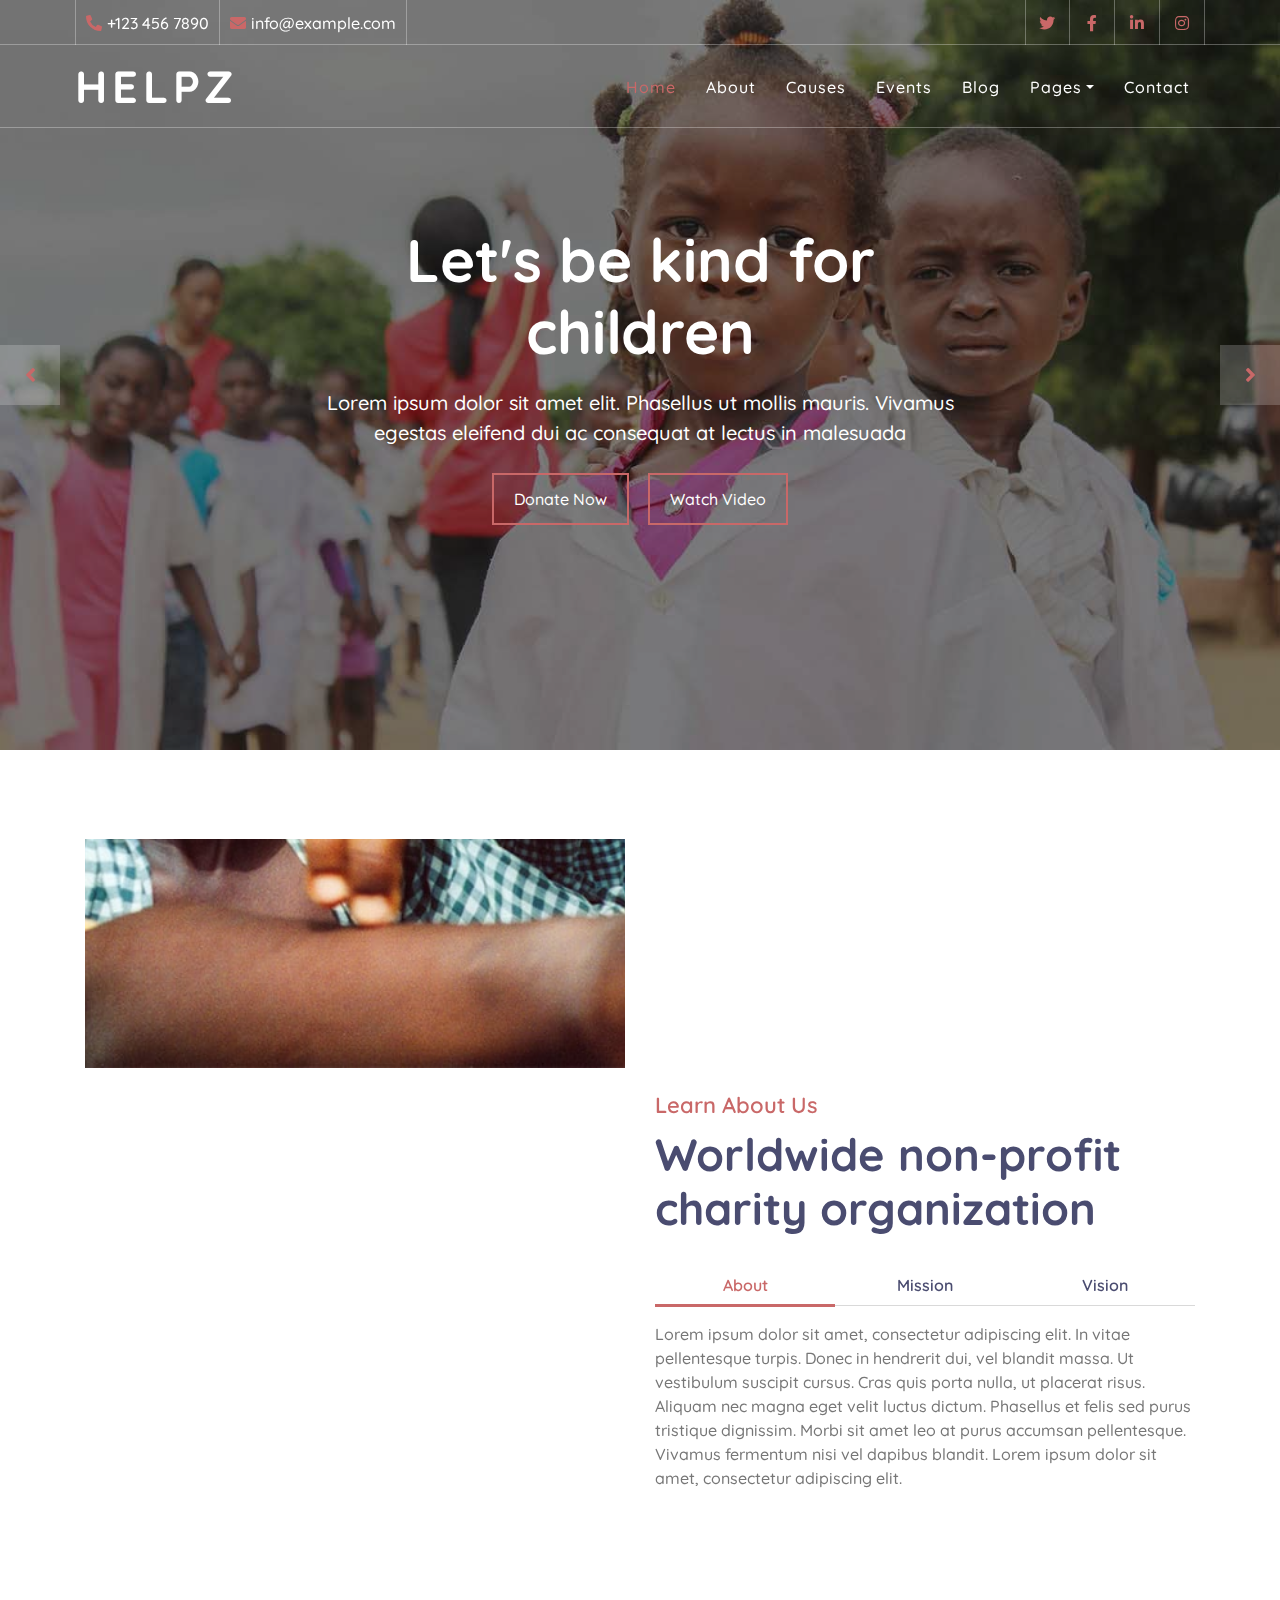
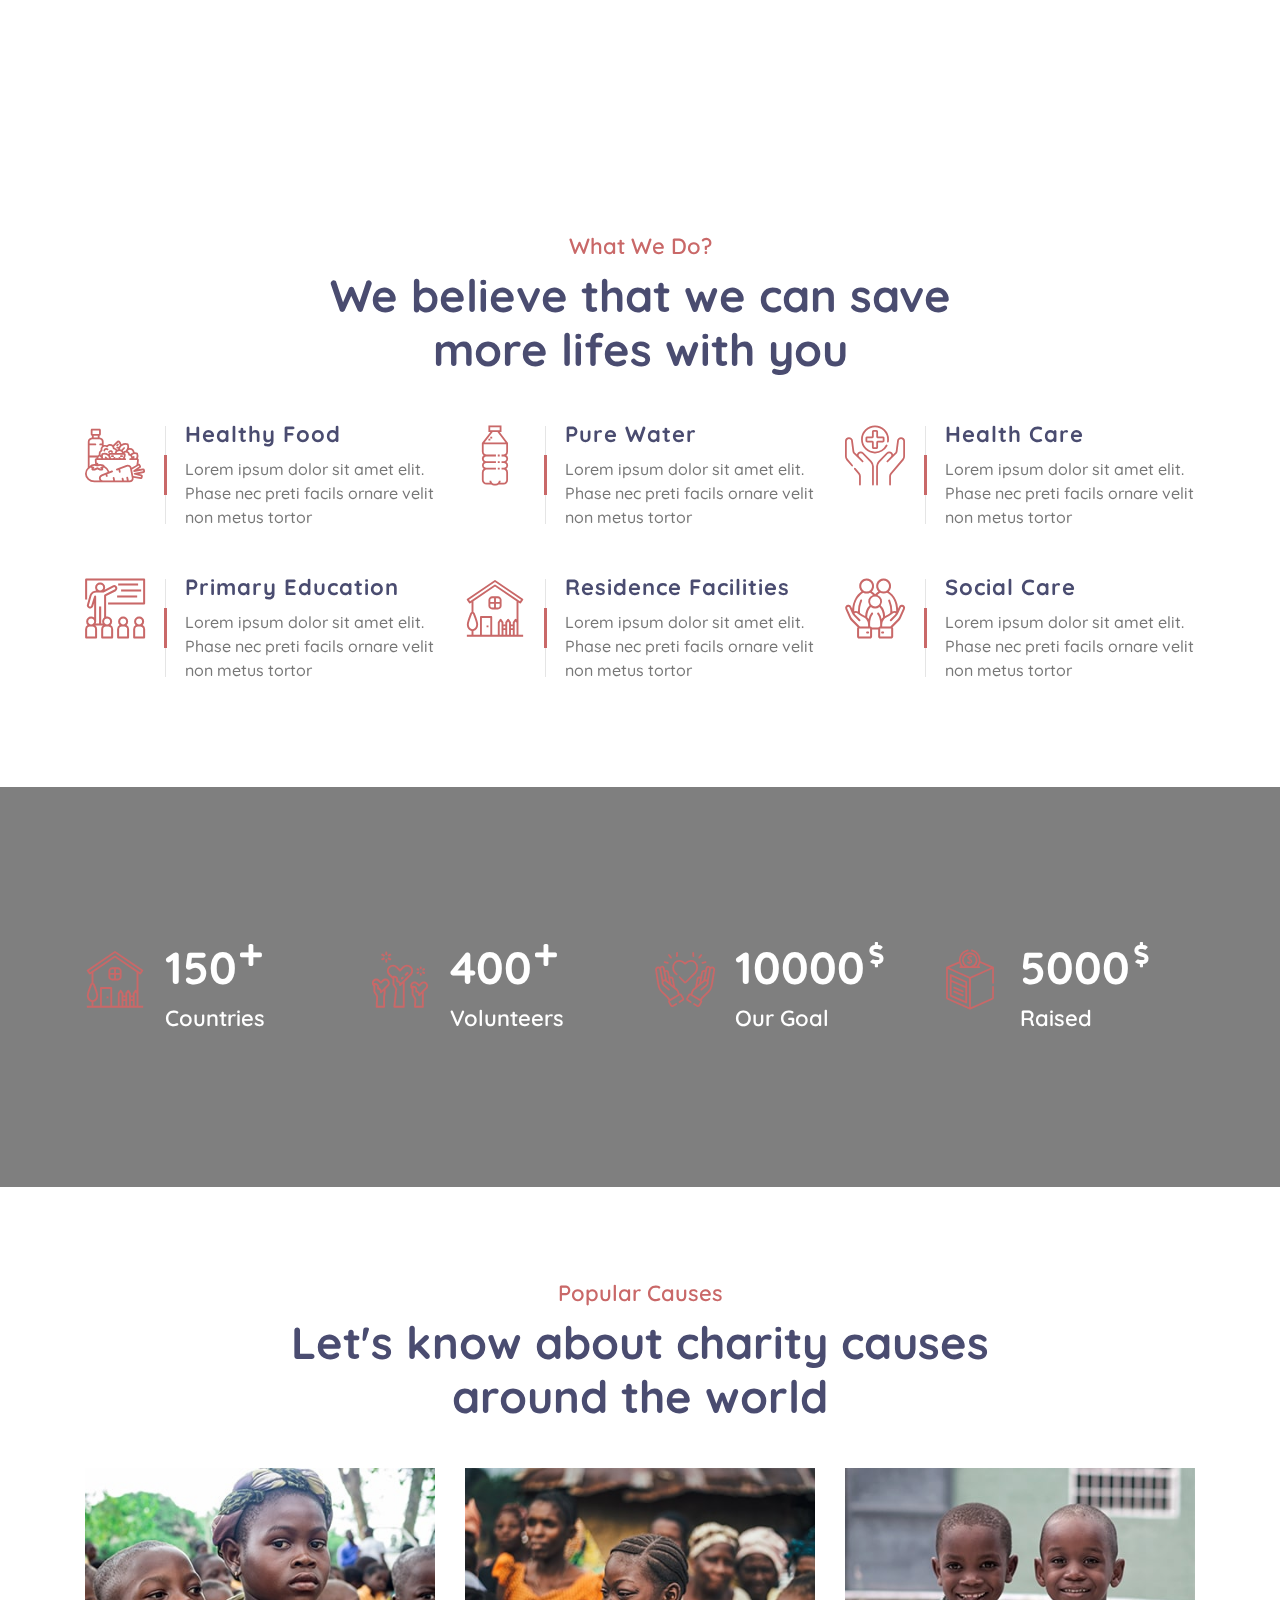
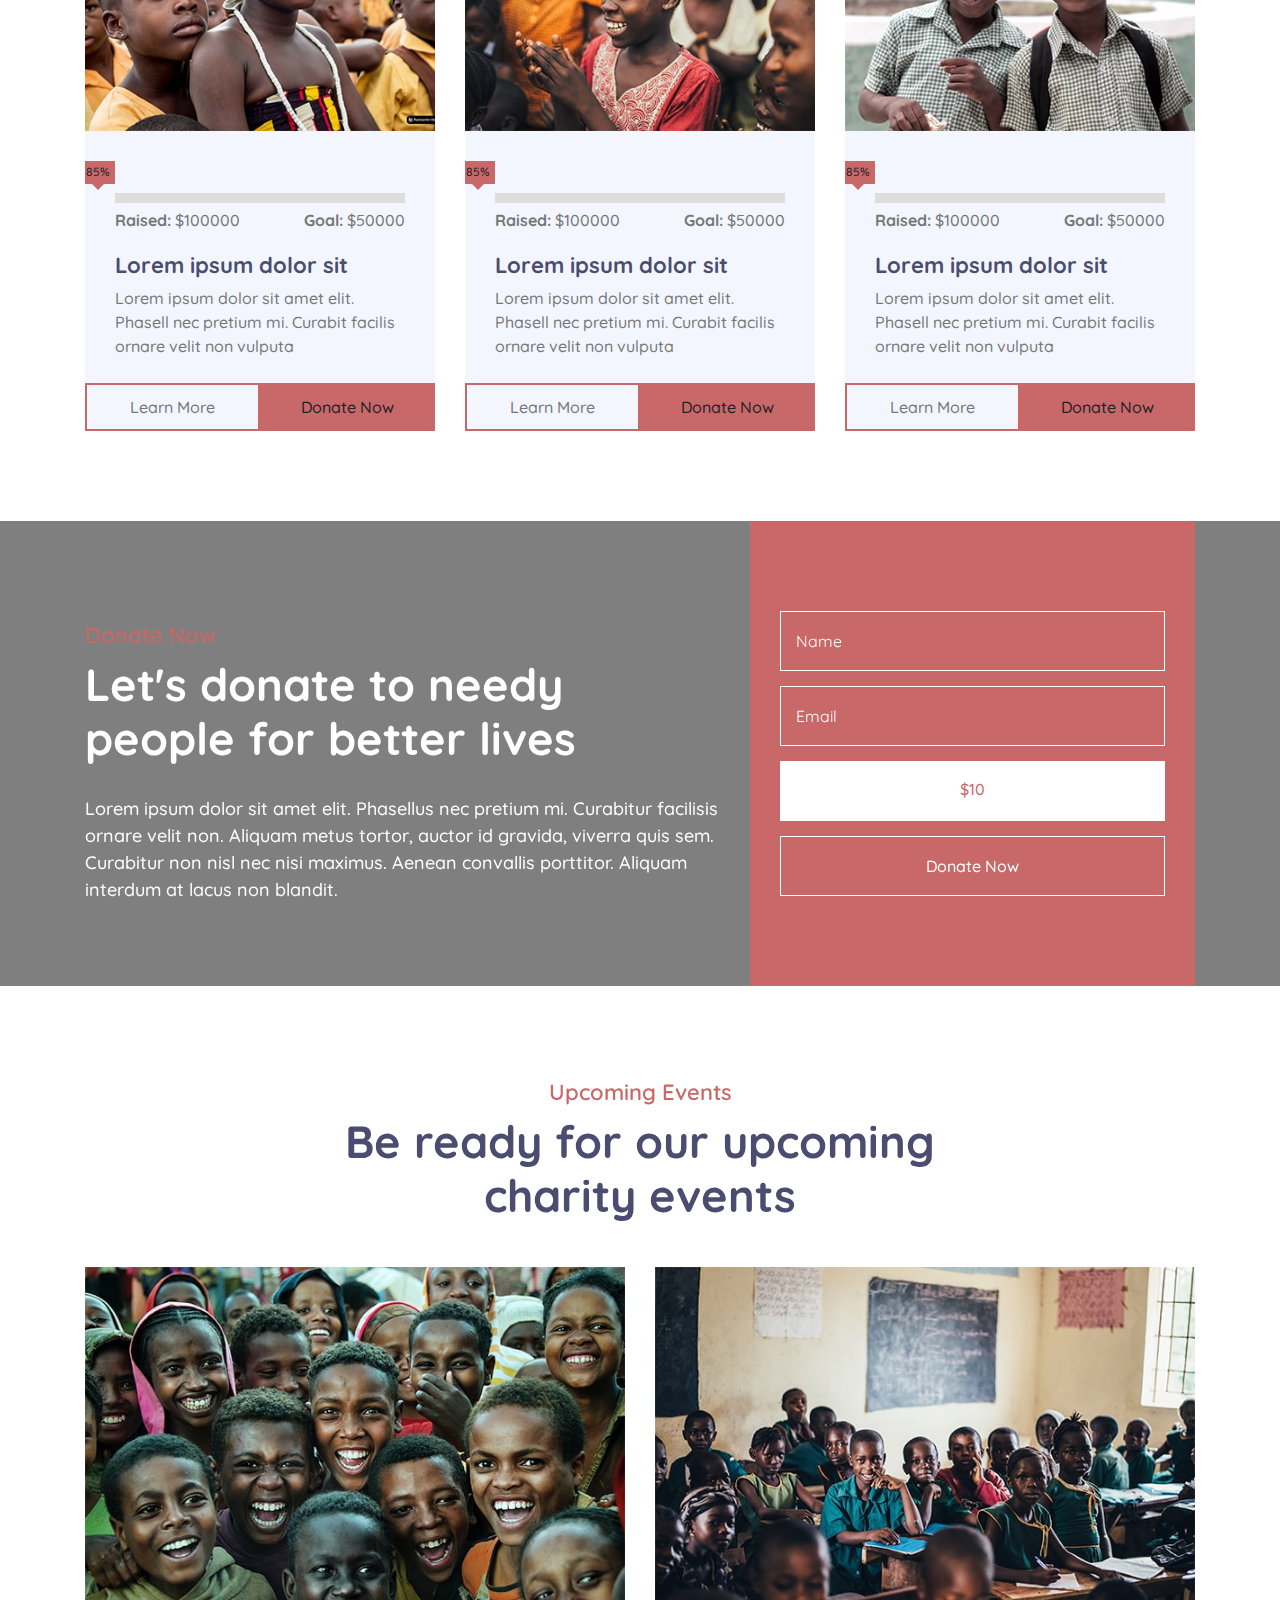
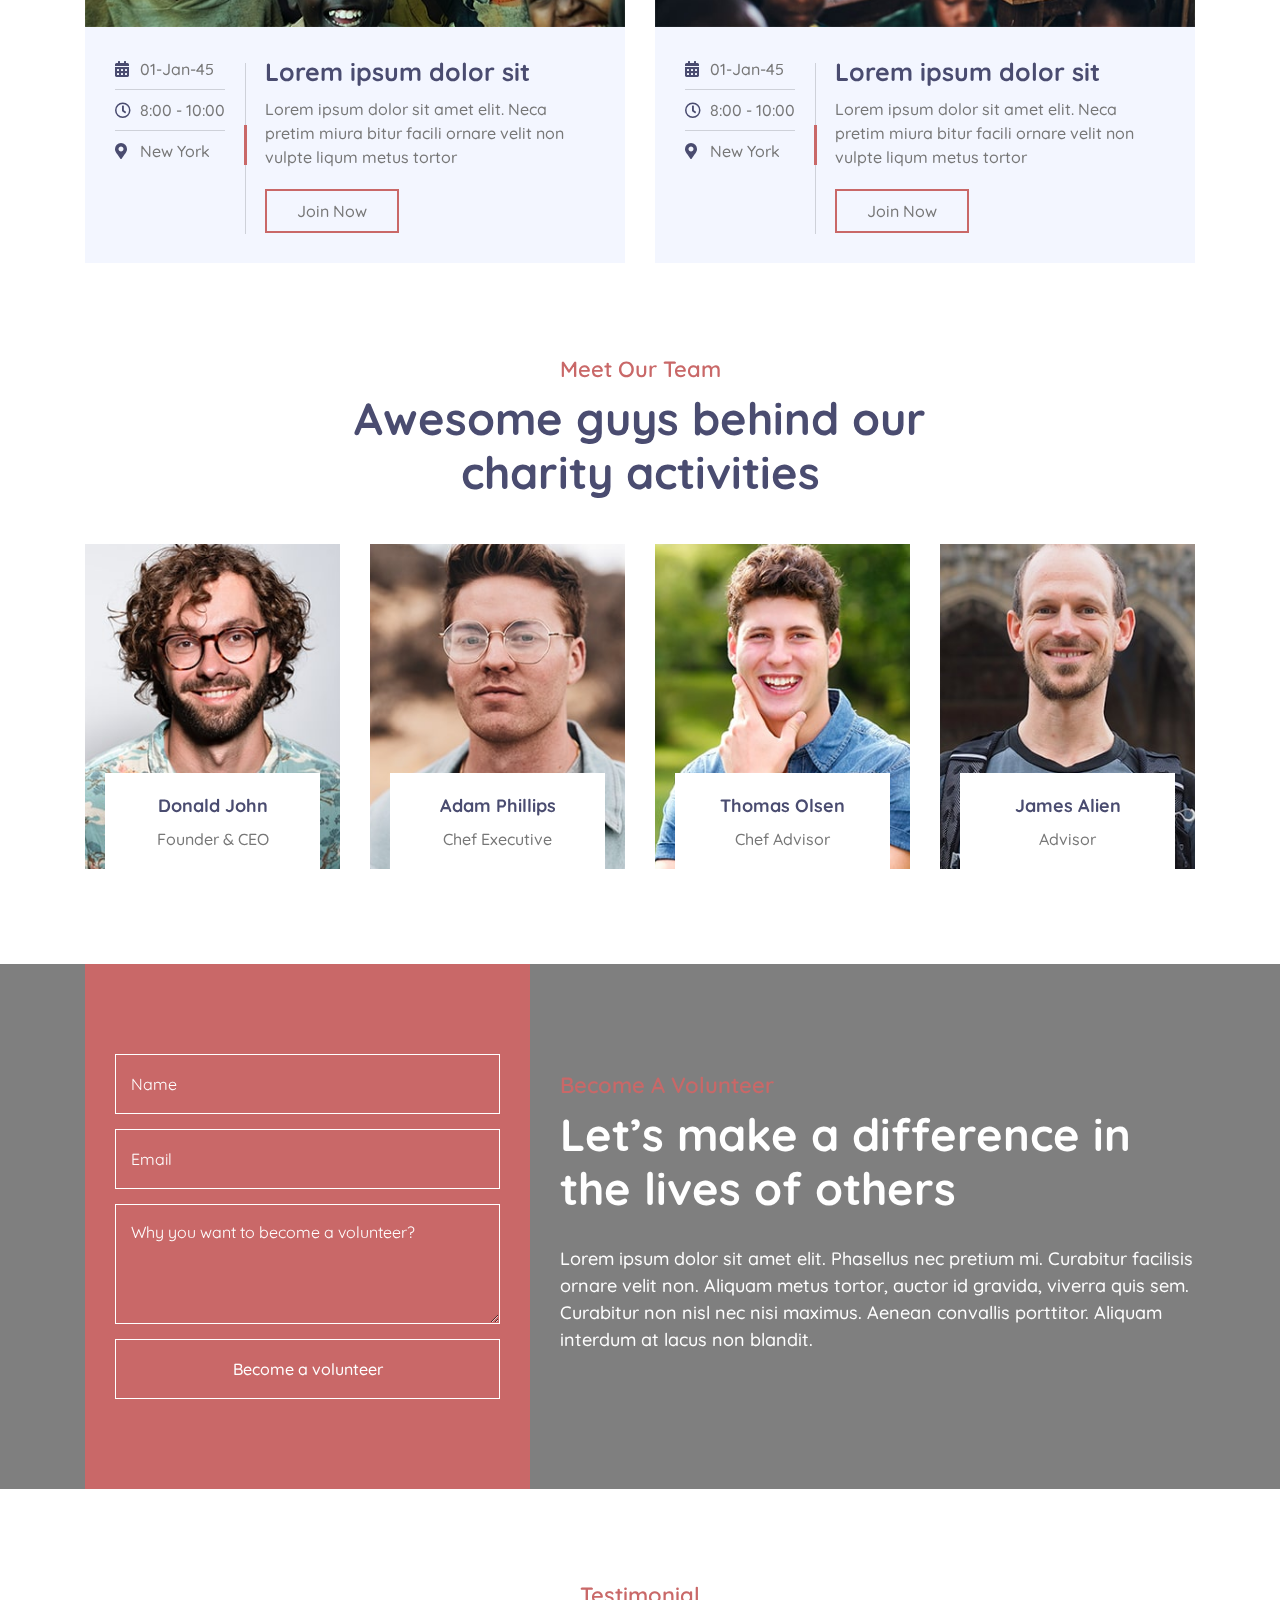
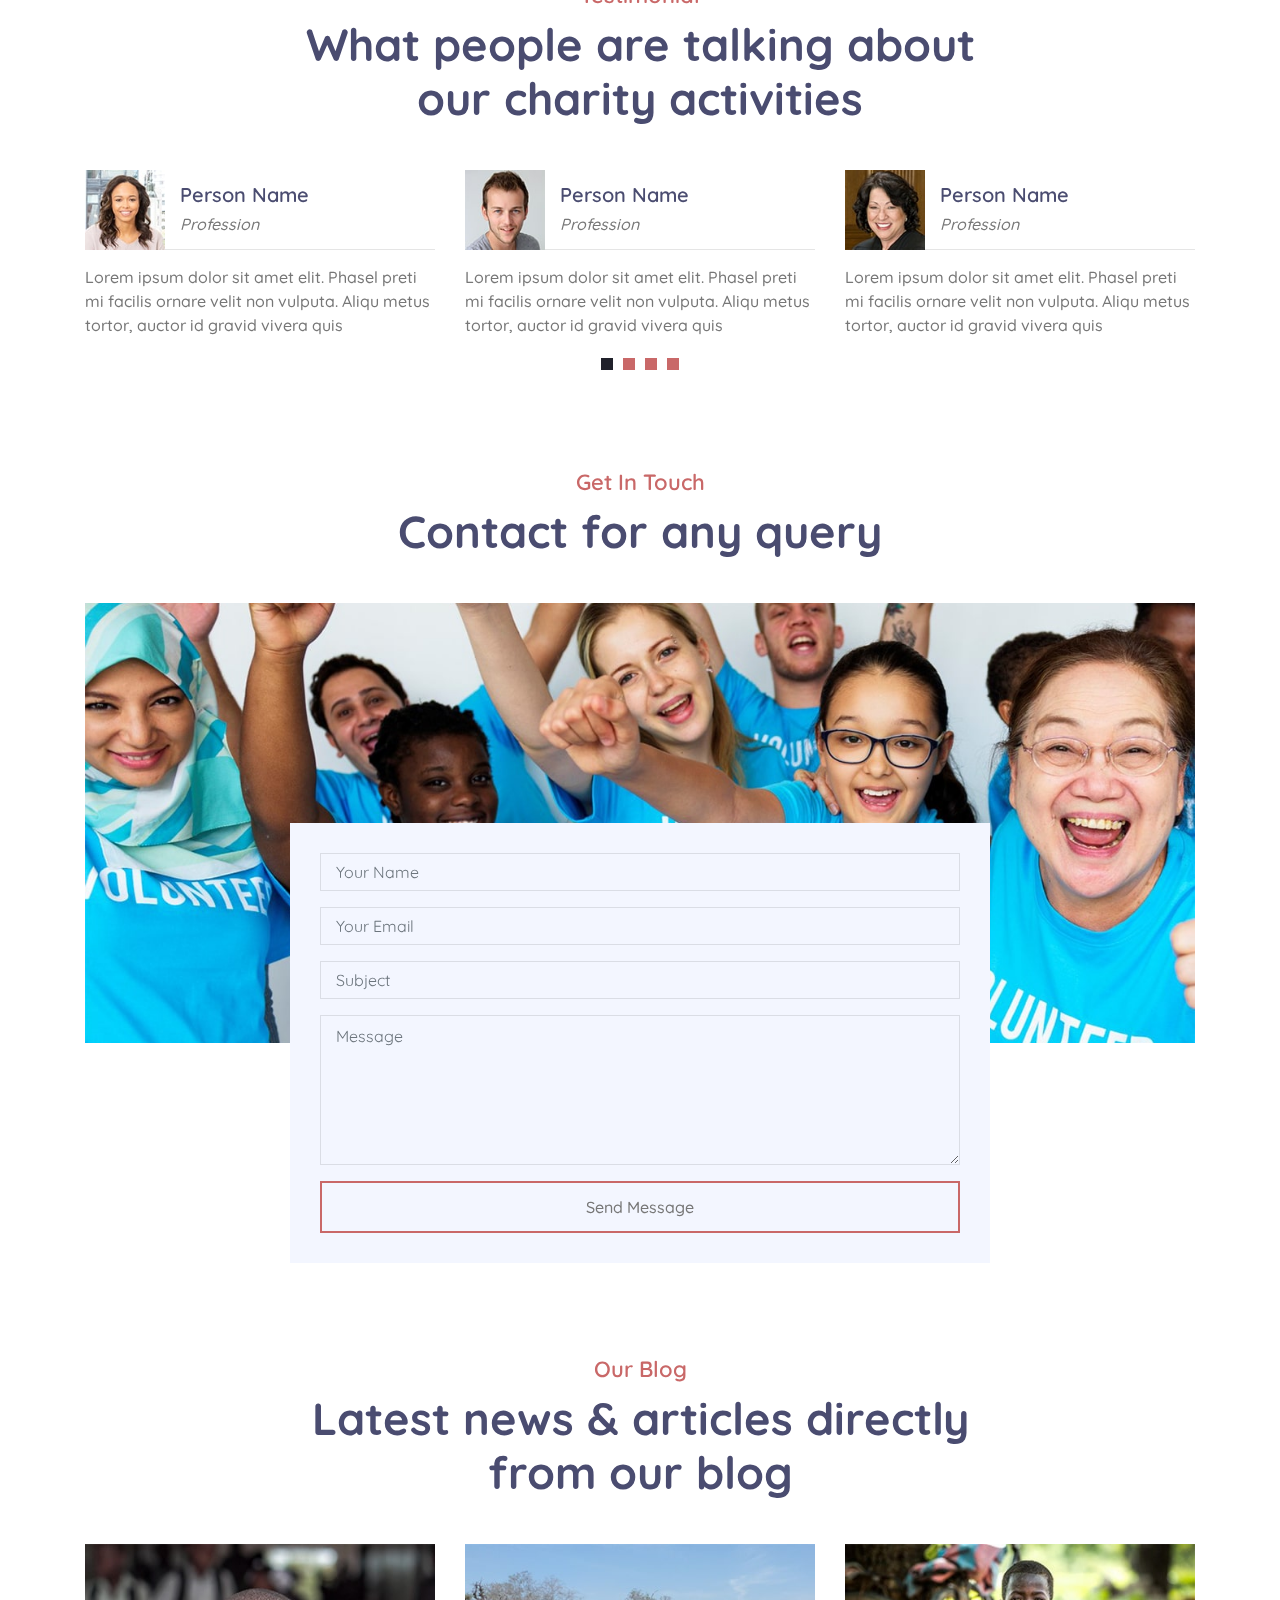
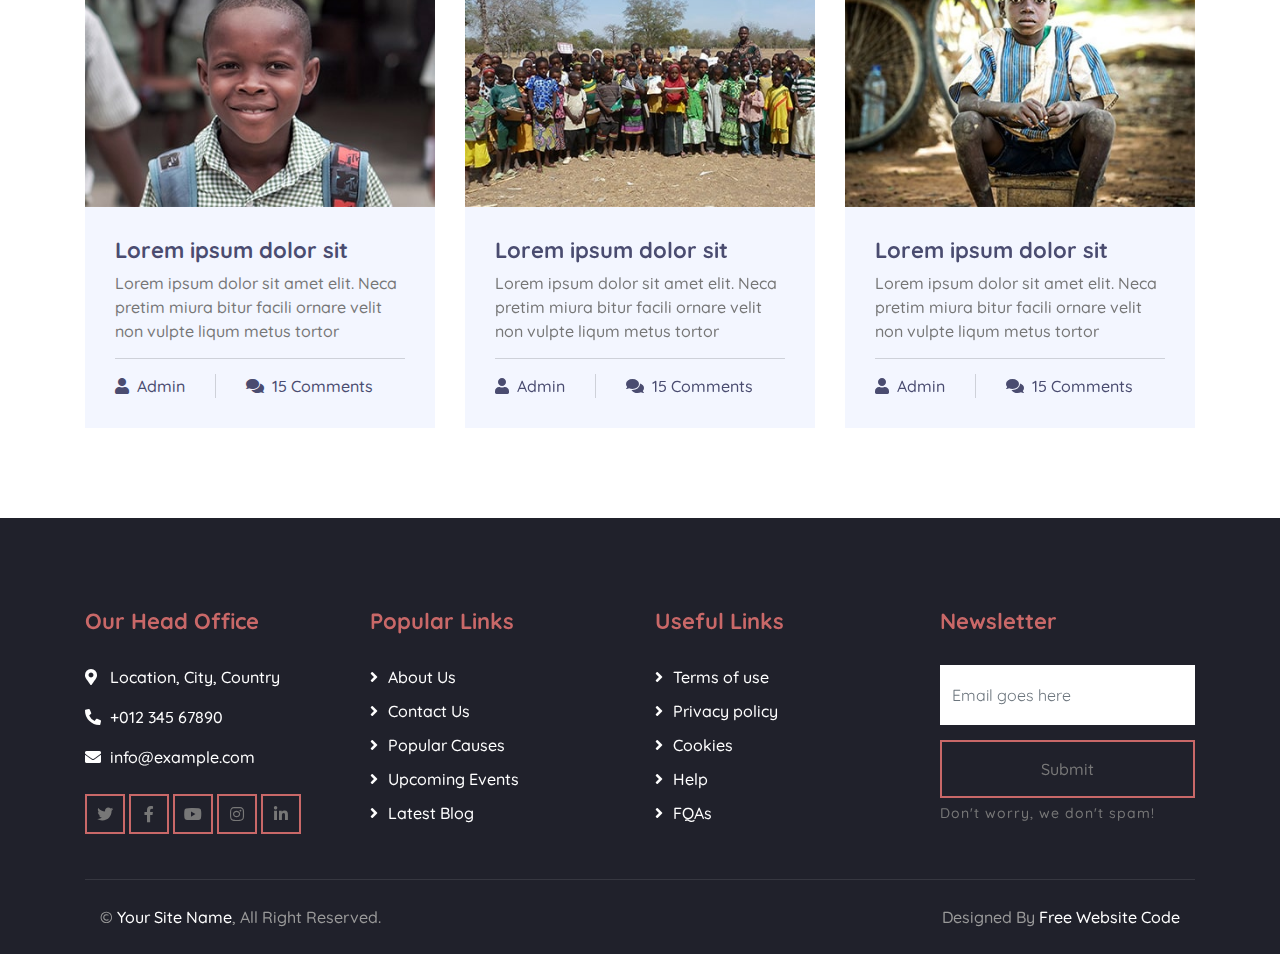
<file: index.html>
<!DOCTYPE html>
<html lang="en">
    <head>
        <meta charset="utf-8">
        <title>HelpThem</title>
        <meta content="width=device-width, initial-scale=1.0" name="viewport">
        <meta content="Free Website Template" name="keywords">
        <meta content="Free Website Template" name="description">

        <!-- Favicon -->
        <link href="img/favicon.ico" rel="icon">

        <!-- Google Font -->
        <link href="https://fonts.googleapis.com/css2?family=Quicksand:wght@300;400;500;600;700&display=swap" rel="stylesheet">
        
        <!-- CSS Libraries -->
        <link href="https://stackpath.bootstrapcdn.com/bootstrap/4.4.1/css/bootstrap.min.css" rel="stylesheet">
        <link href="https://cdnjs.cloudflare.com/ajax/libs/font-awesome/5.10.0/css/all.min.css" rel="stylesheet">
        <link href="lib/flaticon/font/flaticon.css" rel="stylesheet">
        <link href="lib/animate/animate.min.css" rel="stylesheet">
        <link href="lib/owlcarousel/assets/owl.carousel.min.css" rel="stylesheet">

        <!-- Template Stylesheet -->
        <link href="css/style.css" rel="stylesheet">


        <script src = "https://js.stripe.com/v3"> </script> <!--Stripe checkout library-->
    </head>

    <body>
        <!-- Top Bar Start -->
        <div class="top-bar d-none d-md-block">
            <div class="container-fluid">
                <div class="row">
                    <div class="col-md-8">
                        <div class="top-bar-left">
                            <div class="text">
                                <i class="fa fa-phone-alt"></i>
                                <p>+123 456 7890</p>
                            </div>
                            <div class="text">
                                <i class="fa fa-envelope"></i>
                                <p>info@example.com</p>
                            </div>
                        </div>
                    </div>
                    <div class="col-md-4">
                        <div class="top-bar-right">
                            <div class="social">
                                <a href=""><i class="fab fa-twitter"></i></a>
                                <a href=""><i class="fab fa-facebook-f"></i></a>
                                <a href=""><i class="fab fa-linkedin-in"></i></a>
                                <a href=""><i class="fab fa-instagram"></i></a>
                            </div>
                        </div>
                    </div>
                </div>
            </div>
        </div>
        <!-- Top Bar End -->

        <!-- Nav Bar Start -->
        <div class="navbar navbar-expand-lg bg-dark navbar-dark">
            <div class="container-fluid">
                <a href="index.html" class="navbar-brand">Helpz</a>
                <button type="button" class="navbar-toggler" data-toggle="collapse" data-target="#navbarCollapse">
                    <span class="navbar-toggler-icon"></span>
                </button>

                <div class="collapse navbar-collapse justify-content-between" id="navbarCollapse">
                    <div class="navbar-nav ml-auto">
                        <a href="index.html" class="nav-item nav-link active">Home</a>
                        <a href="about.html" class="nav-item nav-link">About</a>
                        <a href="causes.html" class="nav-item nav-link">Causes</a>
                        <a href="event.html" class="nav-item nav-link">Events</a>
                        <a href="blog.html" class="nav-item nav-link">Blog</a>
                        <div class="nav-item dropdown">
                            <a href="#" class="nav-link dropdown-toggle" data-toggle="dropdown">Pages</a>
                            <div class="dropdown-menu">
                                <a href="single.html" class="dropdown-item">Detail Page</a>
                                <a href="service.html" class="dropdown-item">What We Do</a>
                                <a href="team.html" class="dropdown-item">Meet The Team</a>
                                <a href="donate.html" class="dropdown-item">Donate Now</a>
                                <a href="volunteer.html" class="dropdown-item">Become A Volunteer</a>
                            </div>
                        </div>
                        <a href="contact.html" class="nav-item nav-link">Contact</a>
                    </div>
                </div>
            </div>
        </div>
        <!-- Nav Bar End -->


        <!-- Carousel Start -->
        <div class="carousel">
            <div class="container-fluid">
                <div class="owl-carousel">
                    <div class="carousel-item">
                        <div class="carousel-img">
                            <img src="img/carousel-1.jpg" alt="Image">
                        </div>
                        <div class="carousel-text">
                            <h1>Let's be kind for children</h1>
                            <p>
                                Lorem ipsum dolor sit amet elit. Phasellus ut mollis mauris. Vivamus egestas eleifend dui ac consequat at lectus in malesuada
                            </p>
                            <div class="carousel-btn">
                                <a class="btn btn-custom" href="">Donate Now</a>
                                <a class="btn btn-custom btn-play" data-toggle="modal" data-src="https://www.youtube.com/embed/DWRcNpR6Kdc" data-target="#videoModal">Watch Video</a>
                            </div>
                        </div>
                    </div>
                    <div class="carousel-item">
                        <div class="carousel-img">
                            <img src="img/carousel-2.jpg" alt="Image">
                        </div>
                        <div class="carousel-text">
                            <h1>Get Involved with helping hand</h1>
                            <p>
                                Morbi sagittis turpis id suscipit feugiat. Suspendisse eu augue urna. Morbi sagittis, orci sodales varius fermentum, tortor
                            </p>
                            <div class="carousel-btn">
                                <a class="btn btn-custom" href="">Donate Now</a>
                                <a class="btn btn-custom btn-play" data-toggle="modal" data-src="https://www.youtube.com/embed/DWRcNpR6Kdc" data-target="#videoModal">Watch Video</a>
                            </div>
                        </div>
                    </div>
                    <div class="carousel-item">
                        <div class="carousel-img">
                            <img src="img/carousel-3.jpg" alt="Image">
                        </div>
                        <div class="carousel-text">
                            <h1>Bringing smiles to millions</h1>
                            <p>
                                Sed ultrices, est eget feugiat accumsan, dui nibh egestas tortor, ut rhoncus nibh ligula euismod quam. Proin pellentesque odio
                            </p>
                            <div class="carousel-btn">
                                <a class="btn btn-custom" href="">Donate Now</a>
                                <a class="btn btn-custom btn-play" data-toggle="modal" data-src="https://www.youtube.com/embed/DWRcNpR6Kdc" data-target="#videoModal">Watch Video</a>
                            </div>
                        </div>
                    </div>
                </div>
            </div>
        </div>
        <!-- Carousel End -->

        <!-- Video Modal Start-->
        <div class="modal fade" id="videoModal" tabindex="-1" role="dialog" aria-labelledby="exampleModalLabel" aria-hidden="true">
            <div class="modal-dialog" role="document">
                <div class="modal-content">
                    <div class="modal-body">
                        <button type="button" class="close" data-dismiss="modal" aria-label="Close">
                            <span aria-hidden="true">&times;</span>
                        </button>        
                        <!-- 16:9 aspect ratio -->
                        <div class="embed-responsive embed-responsive-16by9">
                            <iframe class="embed-responsive-item" src="" id="video"  allowscriptaccess="always" allow="autoplay"></iframe>
                        </div>
                    </div>
                </div>
            </div>
        </div> 
        <!-- Video Modal End -->
        

        <!-- About Start -->
        <div class="about">
            <div class="container">
                <div class="row align-items-center">
                    <div class="col-lg-6">
                        <div class="about-img" data-parallax="scroll" data-image-src="img/about.jpg"></div>
                    </div>
                    <div class="col-lg-6">
                        <div class="section-header">
                            <p>Learn About Us</p>
                            <h2>Worldwide non-profit charity organization</h2>
                        </div>
                        <div class="about-tab">
                            <ul class="nav nav-pills nav-justified">
                                <li class="nav-item">
                                    <a class="nav-link active" data-toggle="pill" href="#tab-content-1">About</a>
                                </li>
                                <li class="nav-item">
                                    <a class="nav-link" data-toggle="pill" href="#tab-content-2">Mission</a>
                                </li>
                                <li class="nav-item">
                                    <a class="nav-link" data-toggle="pill" href="#tab-content-3">Vision</a>
                                </li>
                            </ul>

                            <div class="tab-content">
                                <div id="tab-content-1" class="container tab-pane active">
                                    Lorem ipsum dolor sit amet, consectetur adipiscing elit. In vitae pellentesque turpis. Donec in hendrerit dui, vel blandit massa. Ut vestibulum suscipit cursus. Cras quis porta nulla, ut placerat risus. Aliquam nec magna eget velit luctus dictum. Phasellus et felis sed purus tristique dignissim. Morbi sit amet leo at purus accumsan pellentesque. Vivamus fermentum nisi vel dapibus blandit. Lorem ipsum dolor sit amet, consectetur adipiscing elit.
                                </div>
                                <div id="tab-content-2" class="container tab-pane fade">
                                    Sed tincidunt, magna ut vehicula volutpat, turpis diam condimentum justo, posuere congue turpis massa in mi. Proin ornare at massa at fermentum. Nunc aliquet sed nisi iaculis ornare. Nam semper tortor eget est egestas, eu sagittis nunc sodales. Interdum et malesuada fames ac ante ipsum primis in faucibus. Praesent bibendum sapien sed purus molestie malesuada. Lorem ipsum dolor sit amet, consectetur adipiscing elit.
                                </div>
                                <div id="tab-content-3" class="container tab-pane fade">
                                    Aliquam dolor odio, mollis sed feugiat sit amet, feugiat ut sapien. Nunc eu dignissim lorem. Suspendisse at hendrerit enim. Interdum et malesuada fames ac ante ipsum primis in faucibus. Sed condimentum semper turpis vel facilisis. Nunc vel faucibus orci. Mauris ut mauris rhoncus, efficitur nisi at, venenatis quam. Praesent egestas pretium enim sit amet finibus. Curabitur at erat molestie, tincidunt lorem eget, consequat ligula.
                                </div>
                            </div>
                        </div>
                    </div>
                </div>
            </div>
        </div>
        <!-- About End -->


        <!-- Service Start -->
        <div class="service">
            <div class="container">
                <div class="section-header text-center">
                    <p>What We Do?</p>
                    <h2>We believe that we can save more lifes with you</h2>
                </div>
                <div class="row">
                    <div class="col-lg-4 col-md-6">
                        <div class="service-item">
                            <div class="service-icon">
                                <i class="flaticon-diet"></i>
                            </div>
                            <div class="service-text">
                                <h3>Healthy Food</h3>
                                <p>Lorem ipsum dolor sit amet elit. Phase nec preti facils ornare velit non metus tortor</p>
                            </div>
                        </div>
                    </div>
                    <div class="col-lg-4 col-md-6">
                        <div class="service-item">
                            <div class="service-icon">
                                <i class="flaticon-water"></i>
                            </div>
                            <div class="service-text">
                                <h3>Pure Water</h3>
                                <p>Lorem ipsum dolor sit amet elit. Phase nec preti facils ornare velit non metus tortor</p>
                            </div>
                        </div>
                    </div>
                    <div class="col-lg-4 col-md-6">
                        <div class="service-item">
                            <div class="service-icon">
                                <i class="flaticon-healthcare"></i>
                            </div>
                            <div class="service-text">
                                <h3>Health Care</h3>
                                <p>Lorem ipsum dolor sit amet elit. Phase nec preti facils ornare velit non metus tortor</p>
                            </div>
                        </div>
                    </div>
                    <div class="col-lg-4 col-md-6">
                        <div class="service-item">
                            <div class="service-icon">
                                <i class="flaticon-education"></i>
                            </div>
                            <div class="service-text">
                                <h3>Primary Education</h3>
                                <p>Lorem ipsum dolor sit amet elit. Phase nec preti facils ornare velit non metus tortor</p>
                            </div>
                        </div>
                    </div>
                    <div class="col-lg-4 col-md-6">
                        <div class="service-item">
                            <div class="service-icon">
                                <i class="flaticon-home"></i>
                            </div>
                            <div class="service-text">
                                <h3>Residence Facilities</h3>
                                <p>Lorem ipsum dolor sit amet elit. Phase nec preti facils ornare velit non metus tortor</p>
                            </div>
                        </div>
                    </div>
                    <div class="col-lg-4 col-md-6">
                        <div class="service-item">
                            <div class="service-icon">
                                <i class="flaticon-social-care"></i>
                            </div>
                            <div class="service-text">
                                <h3>Social Care</h3>
                                <p>Lorem ipsum dolor sit amet elit. Phase nec preti facils ornare velit non metus tortor</p>
                            </div>
                        </div>
                    </div>
                </div>
            </div>
        </div>
        <!-- Service End -->
        
        
        <!-- Facts Start -->
        <div class="facts" data-parallax="scroll" data-image-src="img/facts.jpg">
            <div class="container">
                <div class="row">
                    <div class="col-lg-3 col-md-6">
                        <div class="facts-item">
                            <i class="flaticon-home"></i>
                            <div class="facts-text">
                                <h3 class="facts-plus" data-toggle="counter-up">150</h3>
                                <p>Countries</p>
                            </div>
                        </div>
                    </div>
                    <div class="col-lg-3 col-md-6">
                        <div class="facts-item">
                            <i class="flaticon-charity"></i>
                            <div class="facts-text">
                                <h3 class="facts-plus" data-toggle="counter-up">400</h3>
                                <p>Volunteers</p>
                            </div>
                        </div>
                    </div>
                    <div class="col-lg-3 col-md-6">
                        <div class="facts-item">
                            <i class="flaticon-kindness"></i>
                            <div class="facts-text">
                                <h3 class="facts-dollar" data-toggle="counter-up">10000</h3>
                                <p>Our Goal</p>
                            </div>
                        </div>
                    </div>
                    <div class="col-lg-3 col-md-6">
                        <div class="facts-item">
                            <i class="flaticon-donation"></i>
                            <div class="facts-text">
                                <h3 class="facts-dollar" data-toggle="counter-up">5000</h3>
                                <p>Raised</p>
                            </div>
                        </div>
                    </div>
                </div>
            </div>
        </div>
        <!-- Facts End -->
        
        
        <!-- Causes Start -->
        <div class="causes">
            <div class="container">
                <div class="section-header text-center">
                    <p>Popular Causes</p>
                    <h2>Let's know about charity causes around the world</h2>
                </div>
                <div class="owl-carousel causes-carousel">
                    <div class="causes-item">
                        <div class="causes-img">
                            <img src="img/causes-1.jpg" alt="Image">
                        </div>
                        <div class="causes-progress">
                            <div class="progress">
                                <div class="progress-bar" role="progressbar" aria-valuenow="85" aria-valuemin="0" aria-valuemax="100">
                                    <span>85%</span>
                                </div>
                            </div>
                            <div class="progress-text">
                                <p><strong>Raised:</strong> $100000</p>
                                <p><strong>Goal:</strong> $50000</p>
                            </div>
                        </div>
                        <div class="causes-text">
                            <h3>Lorem ipsum dolor sit</h3>
                            <p>Lorem ipsum dolor sit amet elit. Phasell nec pretium mi. Curabit facilis ornare velit non vulputa</p>
                        </div>
                        <div class="causes-btn">
                            <a class="btn btn-custom">Learn More</a>
                            <a class="btn btn-custom">Donate Now</a>
                        </div>
                    </div>
                    <div class="causes-item">
                        <div class="causes-img">
                            <img src="img/causes-2.jpg" alt="Image">
                        </div>
                        <div class="causes-progress">
                            <div class="progress">
                                <div class="progress-bar" role="progressbar" aria-valuenow="85" aria-valuemin="0" aria-valuemax="100">
                                    <span>85%</span>
                                </div>
                            </div>
                            <div class="progress-text">
                                <p><strong>Raised:</strong> $100000</p>
                                <p><strong>Goal:</strong> $50000</p>
                            </div>
                        </div>
                        <div class="causes-text">
                            <h3>Lorem ipsum dolor sit</h3>
                            <p>Lorem ipsum dolor sit amet elit. Phasell nec pretium mi. Curabit facilis ornare velit non vulputa</p>
                        </div>
                        <div class="causes-btn">
                            <a class="btn btn-custom">Learn More</a>
                            <a class="btn btn-custom">Donate Now</a>
                        </div>
                    </div>
                    <div class="causes-item">
                        <div class="causes-img">
                            <img src="img/causes-3.jpg" alt="Image">
                        </div>
                        <div class="causes-progress">
                            <div class="progress">
                                <div class="progress-bar" role="progressbar" aria-valuenow="85" aria-valuemin="0" aria-valuemax="100">
                                    <span>85%</span>
                                </div>
                            </div>
                            <div class="progress-text">
                                <p><strong>Raised:</strong> $100000</p>
                                <p><strong>Goal:</strong> $50000</p>
                            </div>
                        </div>
                        <div class="causes-text">
                            <h3>Lorem ipsum dolor sit</h3>
                            <p>Lorem ipsum dolor sit amet elit. Phasell nec pretium mi. Curabit facilis ornare velit non vulputa</p>
                        </div>
                        <div class="causes-btn">
                            <a class="btn btn-custom">Learn More</a>
                            <a class="btn btn-custom">Donate Now</a>
                        </div>
                    </div>
                    <div class="causes-item">
                        <div class="causes-img">
                            <img src="img/causes-4.jpg" alt="Image">
                        </div>
                        <div class="causes-progress">
                            <div class="progress">
                                <div class="progress-bar" role="progressbar" aria-valuenow="85" aria-valuemin="0" aria-valuemax="100">
                                    <span>85%</span>
                                </div>
                            </div>
                            <div class="progress-text">
                                <p><strong>Raised:</strong> $100000</p>
                                <p><strong>Goal:</strong> $50000</p>
                            </div>
                        </div>
                        <div class="causes-text">
                            <h3>Lorem ipsum dolor sit</h3>
                            <p>Lorem ipsum dolor sit amet elit. Phasell nec pretium mi. Curabit facilis ornare velit non vulputa</p>
                        </div>
                        <div class="causes-btn">
                            <a class="btn btn-custom">Learn More</a>
                            <a class="btn btn-custom">Donate Now</a>
                        </div>
                    </div>
                </div>
            </div>
        </div>
        <!-- Causes End -->
        
        
        <!-- Donate Start -->
        <div class="donate" data-parallax="scroll" data-image-src="img/donate.jpg">
            <div class="container">
                <div class="row align-items-center">
                    <div class="col-lg-7">
                        <div class="donate-content">
                            <div class="section-header">
                                <p>Donate Now</p>
                                <h2>Let's donate to needy people for better lives</h2>
                            </div>
                            <div class="donate-text">
                                <p>
                                    Lorem ipsum dolor sit amet elit. Phasellus nec pretium mi. Curabitur facilisis ornare velit non. Aliquam metus tortor, auctor id gravida, viverra quis sem. Curabitur non nisl nec nisi maximus. Aenean convallis porttitor. Aliquam interdum at lacus non blandit.
                                </p>
                            </div>
                        </div>
                    </div>
                    <div class="col-lg-5">
                        <div class="donate-form">
                            <form>
                                <div class="control-group">
                                    <input type="text" class="form-control" placeholder="Name" required="required" />
                                </div>
                                <div class="control-group">
                                    <input type="email" class="form-control" placeholder="Email" required="required" />
                                </div>
                                <div class="btn-group btn-group-toggle" data-toggle="buttons">
                                    <label class="btn btn-custom active">
                                        <input type="radio" name="options" checked> $10
                                    </label>
                                    <!-- <label class="btn btn-custom">
                                        <input type="radio" name="options"> $20
                                    </label>
                                    <label class="btn btn-custom">
                                        <input type="radio" name="options"> $30
                                    </label> -->
                                </div>
                                <div>
                                    <button id="checkout" class="btn btn-custom" type="button">Donate Now</button>

                                    <!-- DONATE STRIPE INTEGRATION -->
                                    <script>
                                        var stripe = Stripe("pk_test_51Q3jOrKX8wHzXtrCMDgSQado7mQdHGLWsfYuTEfrKjD94O7nsnz4wyHp9TXbu9Ym9WXjzdWvZJXUEBnbxtHsb9QX00R6SbisQr");
                                      
                                        // Add event listener to the button
                                        document.getElementById("checkout").addEventListener("click", function() {
                                          stripe.redirectToCheckout({
                                            lineItems: [{
                                              price: "price_1Q3kVFKX8wHzXtrCVDWOPiKi", // Replace with your Stripe price ID
                                              quantity: 1
                                            }],
                                            mode: "subscription", // Can be 'payment' for one-time payments, 'subscription' for recurring payments
                                            successUrl: "https://www.google.com/", // Redirect to this URL on success
                                            cancelUrl: "https://www.twitter.com/"   // Redirect to this URL if user cancels
                                          })
                                          .then(function(result) {
                                            if (result.error) {
                                              // If there's an error, handle it here
                                              console.error(result.error.message);
                                            }
                                          });
                                        });
                                      </script>
                                      

                                </div>
                            </form>
                        </div>
                    </div>
                </div>
            </div>
        </div>
        <!-- Donate End -->
        
        
        <!-- Event Start -->
        <div class="event">
            <div class="container">
                <div class="section-header text-center">
                    <p>Upcoming Events</p>
                    <h2>Be ready for our upcoming charity events</h2>
                </div>
                <div class="row">
                    <div class="col-lg-6">
                        <div class="event-item">
                            <img src="img/event-1.jpg" alt="Image">
                            <div class="event-content">
                                <div class="event-meta">
                                    <p><i class="fa fa-calendar-alt"></i>01-Jan-45</p>
                                    <p><i class="far fa-clock"></i>8:00 - 10:00</p>
                                    <p><i class="fa fa-map-marker-alt"></i>New York</p>
                                </div>
                                <div class="event-text">
                                    <h3>Lorem ipsum dolor sit</h3>
                                    <p>
                                        Lorem ipsum dolor sit amet elit. Neca pretim miura bitur facili ornare velit non vulpte liqum metus tortor
                                    </p>
                                    <a class="btn btn-custom" href="">Join Now</a>
                                </div>
                            </div>
                        </div>
                    </div>
                    <div class="col-lg-6">
                        <div class="event-item">
                            <img src="img/event-2.jpg" alt="Image">
                            <div class="event-content">
                                <div class="event-meta">
                                    <p><i class="fa fa-calendar-alt"></i>01-Jan-45</p>
                                    <p><i class="far fa-clock"></i>8:00 - 10:00</p>
                                    <p><i class="fa fa-map-marker-alt"></i>New York</p>
                                </div>
                                <div class="event-text">
                                    <h3>Lorem ipsum dolor sit</h3>
                                    <p>
                                        Lorem ipsum dolor sit amet elit. Neca pretim miura bitur facili ornare velit non vulpte liqum metus tortor
                                    </p>
                                    <a class="btn btn-custom" href="">Join Now</a>
                                </div>
                            </div>
                        </div>
                    </div>
                </div>
            </div>
        </div>
        <!-- Event End -->


        <!-- Team Start -->
        <div class="team">
            <div class="container">
                <div class="section-header text-center">
                    <p>Meet Our Team</p>
                    <h2>Awesome guys behind our charity activities</h2>
                </div>
                <div class="row">
                    <div class="col-lg-3 col-md-6">
                        <div class="team-item">
                            <div class="team-img">
                                <img src="img/team-1.jpg" alt="Team Image">
                            </div>
                            <div class="team-text">
                                <h2>Donald John</h2>
                                <p>Founder & CEO</p>
                                <div class="team-social">
                                    <a href=""><i class="fab fa-twitter"></i></a>
                                    <a href=""><i class="fab fa-facebook-f"></i></a>
                                    <a href=""><i class="fab fa-linkedin-in"></i></a>
                                    <a href=""><i class="fab fa-instagram"></i></a>
                                </div>
                            </div>
                        </div>
                    </div>
                    <div class="col-lg-3 col-md-6">
                        <div class="team-item">
                            <div class="team-img">
                                <img src="img/team-2.jpg" alt="Team Image">
                            </div>
                            <div class="team-text">
                                <h2>Adam Phillips</h2>
                                <p>Chef Executive</p>
                                <div class="team-social">
                                    <a href=""><i class="fab fa-twitter"></i></a>
                                    <a href=""><i class="fab fa-facebook-f"></i></a>
                                    <a href=""><i class="fab fa-linkedin-in"></i></a>
                                    <a href=""><i class="fab fa-instagram"></i></a>
                                </div>
                            </div>
                        </div>
                    </div>
                    <div class="col-lg-3 col-md-6">
                        <div class="team-item">
                            <div class="team-img">
                                <img src="img/team-3.jpg" alt="Team Image">
                            </div>
                            <div class="team-text">
                                <h2>Thomas Olsen</h2>
                                <p>Chef Advisor</p>
                                <div class="team-social">
                                    <a href=""><i class="fab fa-twitter"></i></a>
                                    <a href=""><i class="fab fa-facebook-f"></i></a>
                                    <a href=""><i class="fab fa-linkedin-in"></i></a>
                                    <a href=""><i class="fab fa-instagram"></i></a>
                                </div>
                            </div>
                        </div>
                    </div>
                    <div class="col-lg-3 col-md-6">
                        <div class="team-item">
                            <div class="team-img">
                                <img src="img/team-4.jpg" alt="Team Image">
                            </div>
                            <div class="team-text">
                                <h2>James Alien</h2>
                                <p>Advisor</p>
                                <div class="team-social">
                                    <a href=""><i class="fab fa-twitter"></i></a>
                                    <a href=""><i class="fab fa-facebook-f"></i></a>
                                    <a href=""><i class="fab fa-linkedin-in"></i></a>
                                    <a href=""><i class="fab fa-instagram"></i></a>
                                </div>
                            </div>
                        </div>
                    </div>
                </div>
            </div>
        </div>
        <!-- Team End -->
        
        
        <!-- Volunteer Start -->
        <div class="volunteer" data-parallax="scroll" data-image-src="img/volunteer.jpg">
            <div class="container">
                <div class="row align-items-center">
                    <div class="col-lg-5">
                        <div class="volunteer-form">
                            <form>
                                <div class="control-group">
                                    <input type="text" class="form-control" placeholder="Name" required="required" />
                                </div>
                                <div class="control-group">
                                    <input type="email" class="form-control" placeholder="Email" required="required" />
                                </div>
                                <div class="control-group">
                                    <textarea class="form-control" placeholder="Why you want to become a volunteer?" required="required"></textarea>
                                </div>
                                <div>
                                    <button class="btn btn-custom" type="submit">Become a volunteer</button>
                                </div>
                            </form>
                        </div>
                    </div>
                    <div class="col-lg-7">
                        <div class="volunteer-content">
                            <div class="section-header">
                                <p>Become A Volunteer</p>
                                <h2>Let’s make a difference in the lives of others</h2>
                            </div>
                            <div class="volunteer-text">
                                <p>
                                    Lorem ipsum dolor sit amet elit. Phasellus nec pretium mi. Curabitur facilisis ornare velit non. Aliquam metus tortor, auctor id gravida, viverra quis sem. Curabitur non nisl nec nisi maximus. Aenean convallis porttitor. Aliquam interdum at lacus non blandit.
                                </p>
                            </div>
                        </div>
                    </div>
                </div>
            </div>
        </div>
        <!-- Volunteer End -->
        
        
        <!-- Testimonial Start -->
        <div class="testimonial">
            <div class="container">
                <div class="section-header text-center">
                    <p>Testimonial</p>
                    <h2>What people are talking about our charity activities</h2>
                </div>
                <div class="owl-carousel testimonials-carousel">
                    <div class="testimonial-item">
                        <div class="testimonial-profile">
                            <img src="img/testimonial-1.jpg" alt="Image">
                            <div class="testimonial-name">
                                <h3>Person Name</h3>
                                <p>Profession</p>
                            </div>
                        </div>
                        <div class="testimonial-text">
                            <p>
                                Lorem ipsum dolor sit amet elit. Phasel preti mi facilis ornare velit non vulputa. Aliqu metus tortor, auctor id gravid vivera quis
                            </p>
                        </div>
                    </div>
                    <div class="testimonial-item">
                        <div class="testimonial-profile">
                            <img src="img/testimonial-2.jpg" alt="Image">
                            <div class="testimonial-name">
                                <h3>Person Name</h3>
                                <p>Profession</p>
                            </div>
                        </div>
                        <div class="testimonial-text">
                            <p>
                                Lorem ipsum dolor sit amet elit. Phasel preti mi facilis ornare velit non vulputa. Aliqu metus tortor, auctor id gravid vivera quis
                            </p>
                        </div>
                    </div>
                    <div class="testimonial-item">
                        <div class="testimonial-profile">
                            <img src="img/testimonial-3.jpg" alt="Image">
                            <div class="testimonial-name">
                                <h3>Person Name</h3>
                                <p>Profession</p>
                            </div>
                        </div>
                        <div class="testimonial-text">
                            <p>
                                Lorem ipsum dolor sit amet elit. Phasel preti mi facilis ornare velit non vulputa. Aliqu metus tortor, auctor id gravid vivera quis
                            </p>
                        </div>
                    </div>
                    <div class="testimonial-item">
                        <div class="testimonial-profile">
                            <img src="img/testimonial-4.jpg" alt="Image">
                            <div class="testimonial-name">
                                <h3>Person Name</h3>
                                <p>Profession</p>
                            </div>
                        </div>
                        <div class="testimonial-text">
                            <p>
                                Lorem ipsum dolor sit amet elit. Phasel preti mi facilis ornare velit non vulputa. Aliqu metus tortor, auctor id gravid vivera quis
                            </p>
                        </div>
                    </div>
                </div>
            </div>
        </div>
        <!-- Testimonial End -->
        
        
        <!-- Contact Start -->
        <div class="contact">
            <div class="container">
                <div class="section-header text-center">
                    <p>Get In Touch</p>
                    <h2>Contact for any query</h2>
                </div>
                <div class="contact-img">
                    <img src="img/contact.jpg" alt="Image">
                </div>
                <div class="contact-form">
                        <div id="success"></div>
                        <form name="sentMessage" id="contactForm" novalidate="novalidate">
                            <div class="control-group">
                                <input type="text" class="form-control" id="name" placeholder="Your Name" required="required" data-validation-required-message="Please enter your name" />
                                <p class="help-block text-danger"></p>
                            </div>
                            <div class="control-group">
                                <input type="email" class="form-control" id="email" placeholder="Your Email" required="required" data-validation-required-message="Please enter your email" />
                                <p class="help-block text-danger"></p>
                            </div>
                            <div class="control-group">
                                <input type="text" class="form-control" id="subject" placeholder="Subject" required="required" data-validation-required-message="Please enter a subject" />
                                <p class="help-block text-danger"></p>
                            </div>
                            <div class="control-group">
                                <textarea class="form-control" id="message" placeholder="Message" required="required" data-validation-required-message="Please enter your message"></textarea>
                                <p class="help-block text-danger"></p>
                            </div>
                            <div>
                                <button class="btn btn-custom" type="submit" id="sendMessageButton">Send Message</button>
                            </div>
                        </form>
                    </div>
            </div>
        </div>
        <!-- Contact End -->


        <!-- Blog Start -->
        <div class="blog">
            <div class="container">
                <div class="section-header text-center">
                    <p>Our Blog</p>
                    <h2>Latest news & articles directly from our blog</h2>
                </div>
                <div class="row">
                    <div class="col-lg-4">
                        <div class="blog-item">
                            <div class="blog-img">
                                <img src="img/blog-1.jpg" alt="Image">
                            </div>
                            <div class="blog-text">
                                <h3><a href="#">Lorem ipsum dolor sit</a></h3>
                                <p>
                                    Lorem ipsum dolor sit amet elit. Neca pretim miura bitur facili ornare velit non vulpte liqum metus tortor
                                </p>
                            </div>
                            <div class="blog-meta">
                                <p><i class="fa fa-user"></i><a href="">Admin</a></p>
                                <p><i class="fa fa-comments"></i><a href="">15 Comments</a></p>
                            </div>
                        </div>
                    </div>
                    <div class="col-lg-4">
                        <div class="blog-item">
                            <div class="blog-img">
                                <img src="img/blog-2.jpg" alt="Image">
                            </div>
                            <div class="blog-text">
                                <h3><a href="#">Lorem ipsum dolor sit</a></h3>
                                <p>
                                    Lorem ipsum dolor sit amet elit. Neca pretim miura bitur facili ornare velit non vulpte liqum metus tortor
                                </p>
                            </div>
                            <div class="blog-meta">
                                <p><i class="fa fa-user"></i><a href="">Admin</a></p>
                                <p><i class="fa fa-comments"></i><a href="">15 Comments</a></p>
                            </div>
                        </div>
                    </div>
                    <div class="col-lg-4">
                        <div class="blog-item">
                            <div class="blog-img">
                                <img src="img/blog-3.jpg" alt="Image">
                            </div>
                            <div class="blog-text">
                                <h3><a href="#">Lorem ipsum dolor sit</a></h3>
                                <p>
                                    Lorem ipsum dolor sit amet elit. Neca pretim miura bitur facili ornare velit non vulpte liqum metus tortor
                                </p>
                            </div>
                            <div class="blog-meta">
                                <p><i class="fa fa-user"></i><a href="">Admin</a></p>
                                <p><i class="fa fa-comments"></i><a href="">15 Comments</a></p>
                            </div>
                        </div>
                    </div>
                </div>
            </div>
        </div>
        <!-- Blog End -->


        <!-- Footer Start -->
        <div class="footer">
            <div class="container">
                <div class="row">
                    <div class="col-lg-3 col-md-6">
                        <div class="footer-contact">
                            <h2>Our Head Office</h2>
                            <p><i class="fa fa-map-marker-alt"></i>Location, City, Country</p>
                            <p><i class="fa fa-phone-alt"></i>+012 345 67890</p>
                            <p><i class="fa fa-envelope"></i>info@example.com</p>
                            <div class="footer-social">
                                <a class="btn btn-custom" href="https://freewebsitecode.com"><i class="fab fa-twitter"></i></a>
                                <a class="btn btn-custom" href="https://facebook.com/freewebsitecode"><i class="fab fa-facebook-f"></i></a>
                                <a class="btn btn-custom" href="https://www.youtube.com/channel/UC9HlQRmKgG3jeVD_fBxj1Pw/videos"><i class="fab fa-youtube"></i></a>
                                <a class="btn btn-custom" href="https://freewebsitecode.com"><i class="fab fa-instagram"></i></a>
                                <a class="btn btn-custom" href="https://freewebsitecode.com"><i class="fab fa-linkedin-in"></i></a>
                            </div>
                        </div>
                    </div>
                    <div class="col-lg-3 col-md-6">
                        <div class="footer-link">
                            <h2>Popular Links</h2>
                            <a href="">About Us</a>
                            <a href="">Contact Us</a>
                            <a href="">Popular Causes</a>
                            <a href="">Upcoming Events</a>
                            <a href="">Latest Blog</a>
                        </div>
                    </div>
                    <div class="col-lg-3 col-md-6">
                        <div class="footer-link">
                            <h2>Useful Links</h2>
                            <a href="">Terms of use</a>
                            <a href="">Privacy policy</a>
                            <a href="">Cookies</a>
                            <a href="">Help</a>
                            <a href="">FQAs</a>
                        </div>
                    </div>
                    <div class="col-lg-3 col-md-6">
                        <div class="footer-newsletter">
                            <h2>Newsletter</h2>
                            <form>
                                <input class="form-control" placeholder="Email goes here">
                                <button class="btn btn-custom">Submit</button>
                                <label>Don't worry, we don't spam!</label>
                            </form>
                        </div>
                    </div>
                </div>
            </div>
            <div class="container copyright">
                <div class="row">
                    <div class="col-md-6">
                        <p>&copy; <a href="https://freewebsitecode.com">Your Site Name</a>, All Right Reserved.</p>
                    </div>
                    <div class="col-md-6">
                        <p>Designed By <a href="https://freewebsitecode.com">Free Website Code</a></p>
                    </div>
                </div>
            </div>
        </div>
        <!-- Footer End -->
        
        <!-- Back to top button -->
        <a href="#" class="back-to-top"><i class="fa fa-chevron-up"></i></a>
        
        <!-- Pre Loader -->
        <div id="loader" class="show">
            <div class="loader"></div>
        </div>

        <!-- JavaScript Libraries -->
        <script src="https://code.jquery.com/jquery-3.4.1.min.js"></script>
        <script src="https://stackpath.bootstrapcdn.com/bootstrap/4.4.1/js/bootstrap.bundle.min.js"></script>
        <script src="lib/easing/easing.min.js"></script>
        <script src="lib/owlcarousel/owl.carousel.min.js"></script>
        <script src="lib/waypoints/waypoints.min.js"></script>
        <script src="lib/counterup/counterup.min.js"></script>
        <script src="lib/parallax/parallax.min.js"></script>
        
        <!-- Contact Javascript File -->
        <script src="mail/jqBootstrapValidation.min.js"></script>
        <script src="mail/contact.js"></script>

        <!-- Template Javascript -->
        <script src="js/main.js"></script>
    </body>
</html>
</file>
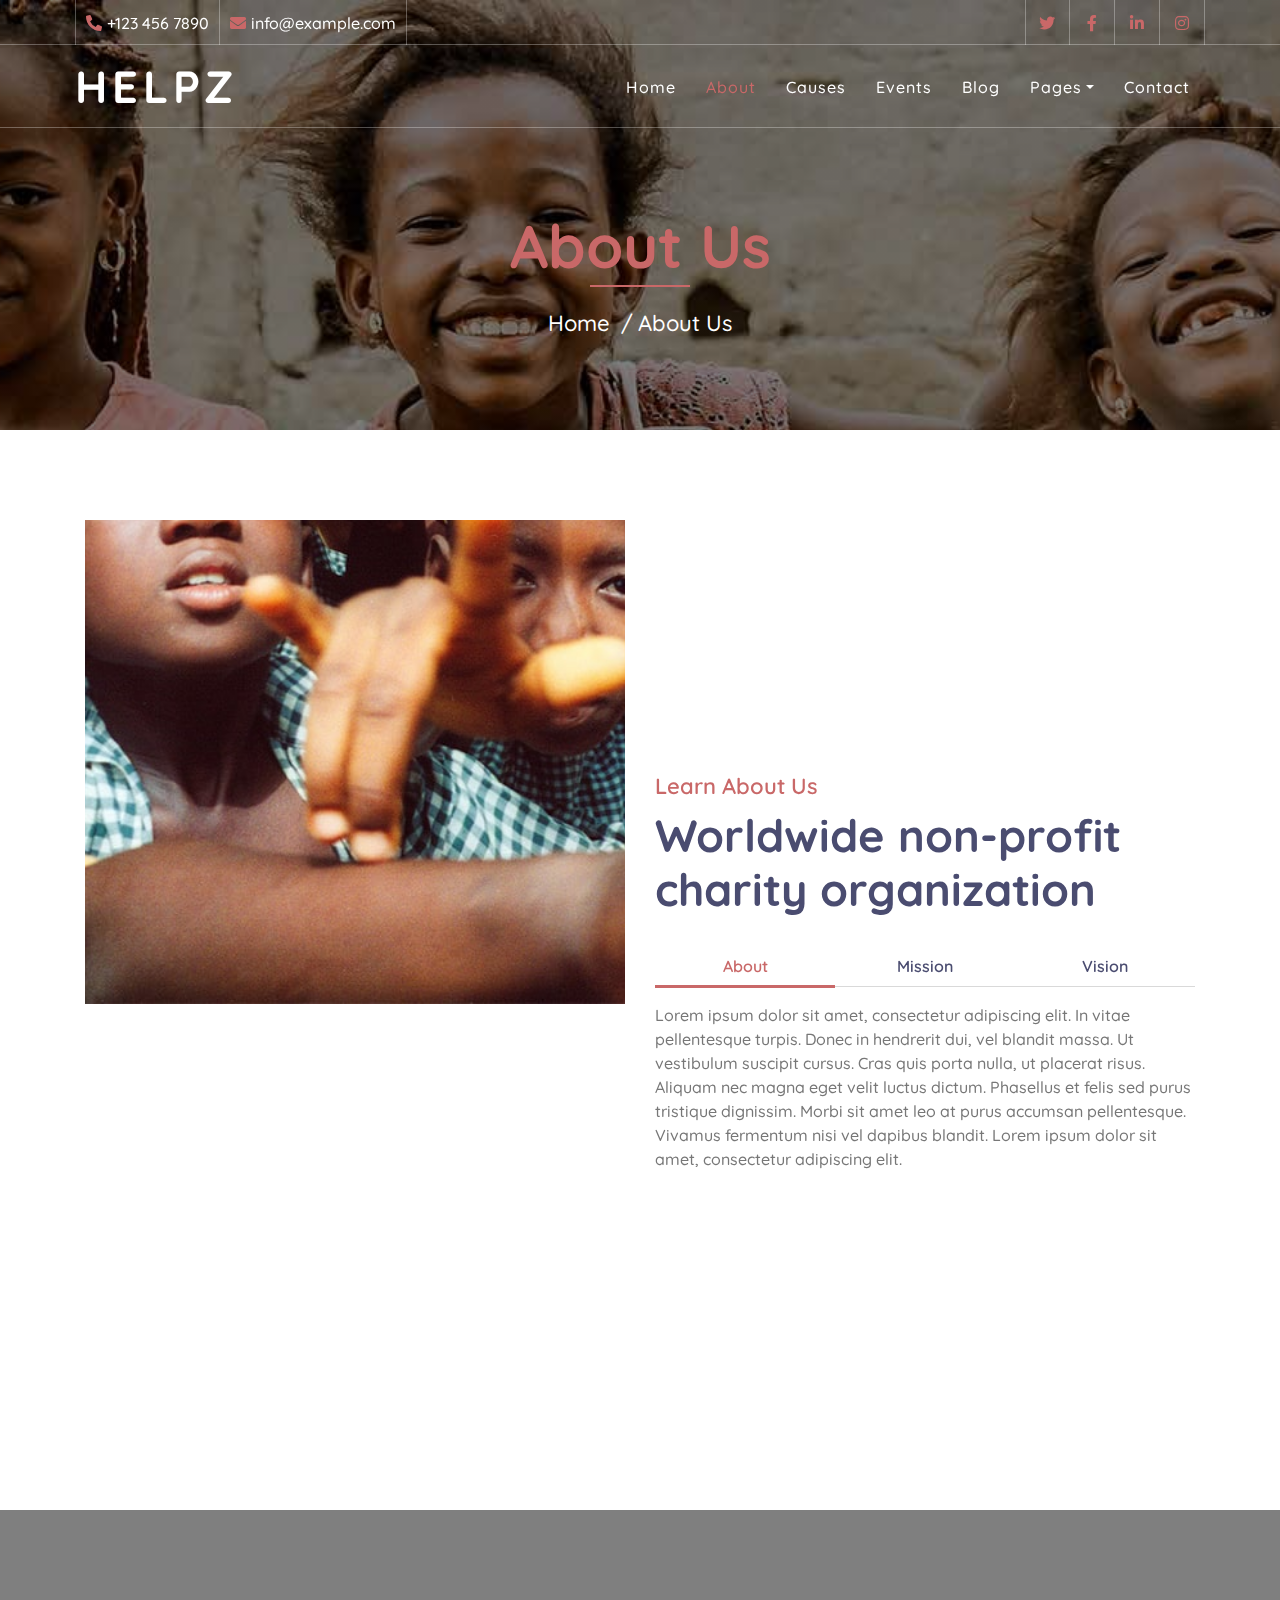
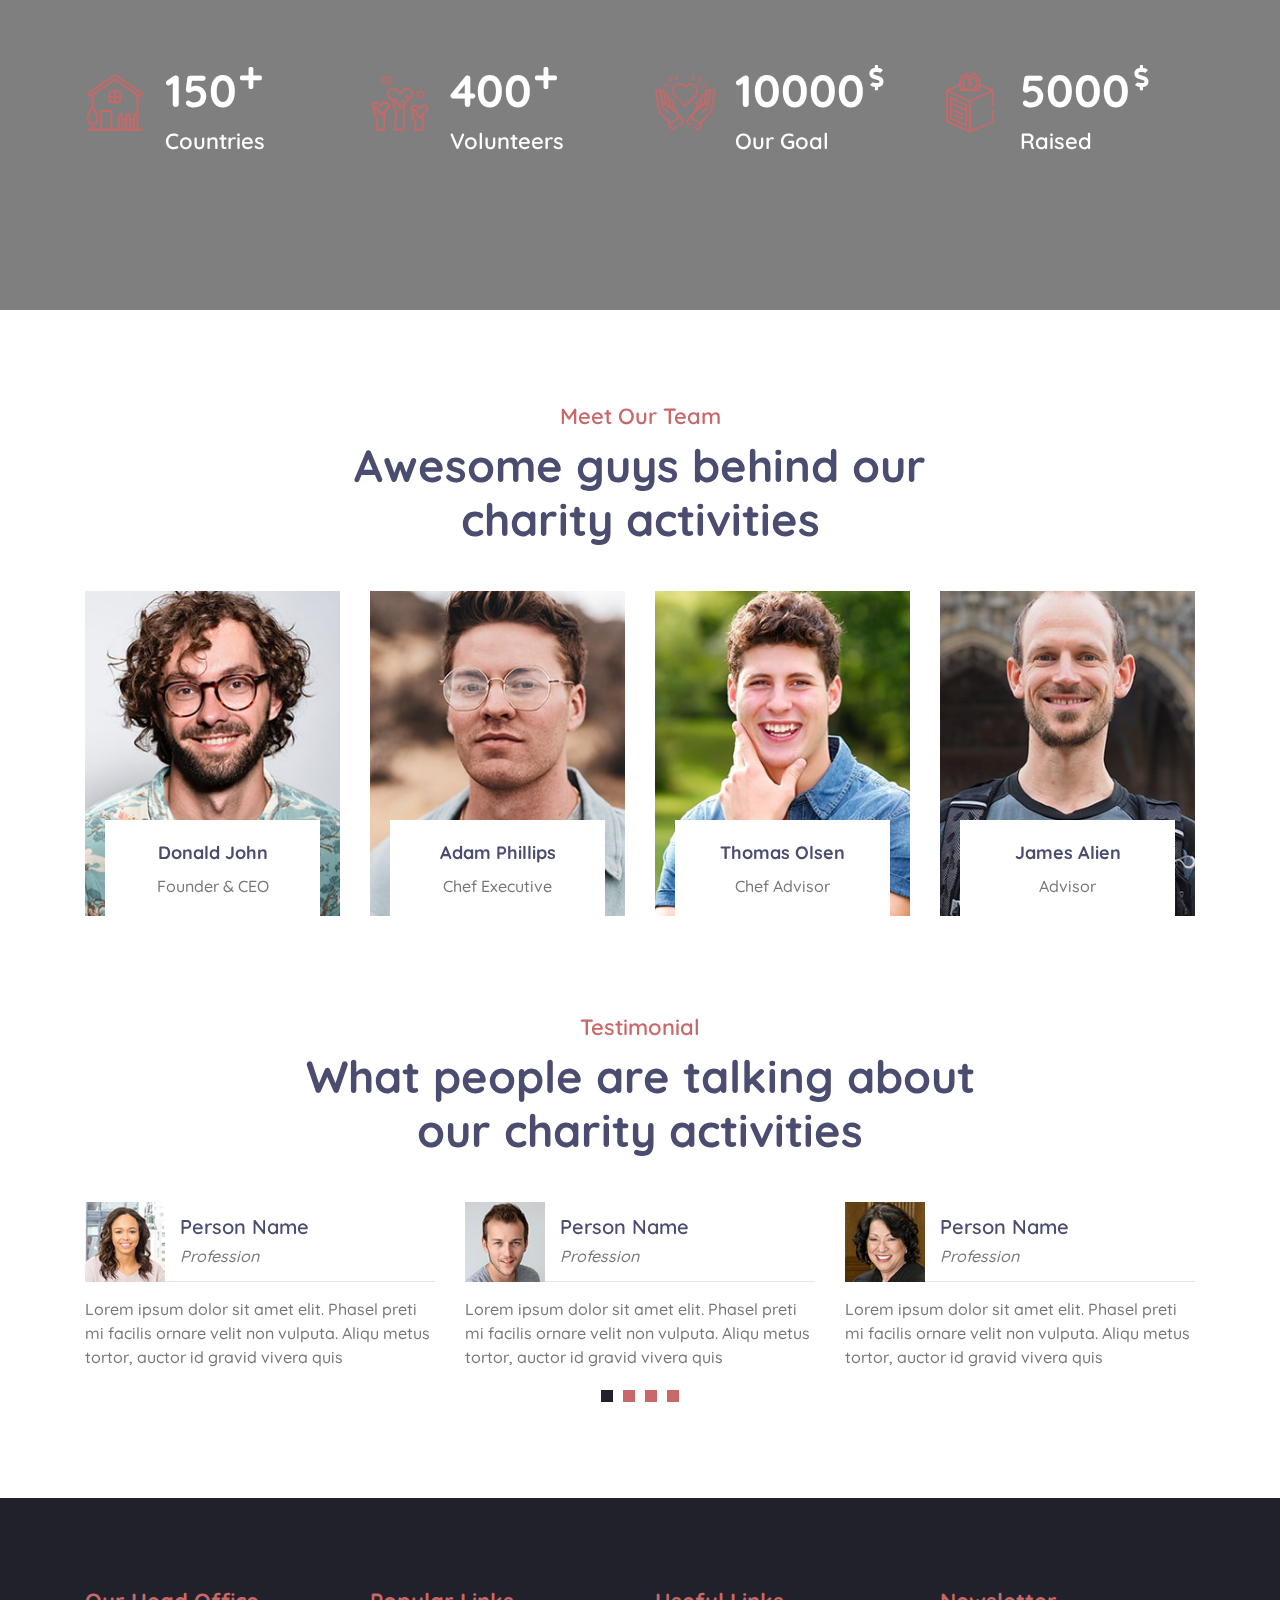
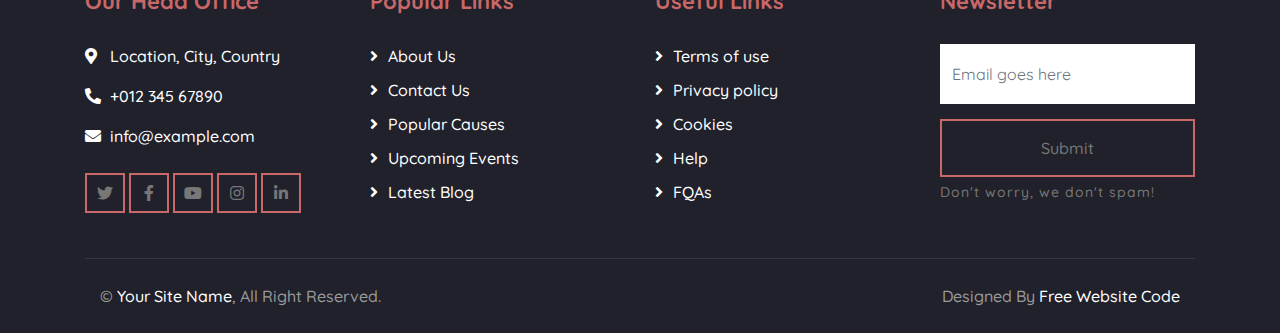
<file: about.html>
<!DOCTYPE html>
<html lang="en">
    <head>
        <meta charset="utf-8">
        <title>HELPZ - Free Charity Website Template</title>
        <meta content="width=device-width, initial-scale=1.0" name="viewport">
        <meta content="Free Website Template" name="keywords">
        <meta content="Free Website Template" name="description">

        <!-- Favicon -->
        <link href="img/favicon.ico" rel="icon">

        <!-- Google Font -->
        <link href="https://fonts.googleapis.com/css2?family=Quicksand:wght@300;400;500;600;700&display=swap" rel="stylesheet">
        
        <!-- CSS Libraries -->
        <link href="https://stackpath.bootstrapcdn.com/bootstrap/4.4.1/css/bootstrap.min.css" rel="stylesheet">
        <link href="https://cdnjs.cloudflare.com/ajax/libs/font-awesome/5.10.0/css/all.min.css" rel="stylesheet">
        <link href="lib/flaticon/font/flaticon.css" rel="stylesheet">
        <link href="lib/animate/animate.min.css" rel="stylesheet">
        <link href="lib/owlcarousel/assets/owl.carousel.min.css" rel="stylesheet">

        <!-- Template Stylesheet -->
        <link href="css/style.css" rel="stylesheet">
    </head>

    <body>
        <!-- Top Bar Start -->
        <div class="top-bar d-none d-md-block">
            <div class="container-fluid">
                <div class="row">
                    <div class="col-md-8">
                        <div class="top-bar-left">
                            <div class="text">
                                <i class="fa fa-phone-alt"></i>
                                <p>+123 456 7890</p>
                            </div>
                            <div class="text">
                                <i class="fa fa-envelope"></i>
                                <p>info@example.com</p>
                            </div>
                        </div>
                    </div>
                    <div class="col-md-4">
                        <div class="top-bar-right">
                            <div class="social">
                                <a href=""><i class="fab fa-twitter"></i></a>
                                <a href=""><i class="fab fa-facebook-f"></i></a>
                                <a href=""><i class="fab fa-linkedin-in"></i></a>
                                <a href=""><i class="fab fa-instagram"></i></a>
                            </div>
                        </div>
                    </div>
                </div>
            </div>
        </div>
        <!-- Top Bar End -->

        <!-- Nav Bar Start -->
        <div class="navbar navbar-expand-lg bg-dark navbar-dark">
            <div class="container-fluid">
                <a href="index.html" class="navbar-brand">Helpz</a>
                <button type="button" class="navbar-toggler" data-toggle="collapse" data-target="#navbarCollapse">
                    <span class="navbar-toggler-icon"></span>
                </button>

                <div class="collapse navbar-collapse justify-content-between" id="navbarCollapse">
                    <div class="navbar-nav ml-auto">
                        <a href="index.html" class="nav-item nav-link">Home</a>
                        <a href="about.html" class="nav-item nav-link active">About</a>
                        <a href="causes.html" class="nav-item nav-link">Causes</a>
                        <a href="event.html" class="nav-item nav-link">Events</a>
                        <a href="blog.html" class="nav-item nav-link">Blog</a>
                        <div class="nav-item dropdown">
                            <a href="#" class="nav-link dropdown-toggle" data-toggle="dropdown">Pages</a>
                            <div class="dropdown-menu">
                                <a href="single.html" class="dropdown-item">Detail Page</a>
                                <a href="service.html" class="dropdown-item">What We Do</a>
                                <a href="team.html" class="dropdown-item">Meet The Team</a>
                                <a href="donate.html" class="dropdown-item">Donate Now</a>
                                <a href="volunteer.html" class="dropdown-item">Become A Volunteer</a>
                            </div>
                        </div>
                        <a href="contact.html" class="nav-item nav-link">Contact</a>
                    </div>
                </div>
            </div>
        </div>
        <!-- Nav Bar End -->
        
        
        <!-- Page Header Start -->
        <div class="page-header">
            <div class="container">
                <div class="row">
                    <div class="col-12">
                        <h2>About Us</h2>
                    </div>
                    <div class="col-12">
                        <a href="">Home</a>
                        <a href="">About Us</a>
                    </div>
                </div>
            </div>
        </div>
        <!-- Page Header End -->
        

        <!-- About Start -->
        <div class="about">
            <div class="container">
                <div class="row align-items-center">
                    <div class="col-lg-6">
                        <div class="about-img" data-parallax="scroll" data-image-src="img/about.jpg"></div>
                    </div>
                    <div class="col-lg-6">
                        <div class="section-header">
                            <p>Learn About Us</p>
                            <h2>Worldwide non-profit charity organization</h2>
                        </div>
                        <div class="about-tab">
                            <ul class="nav nav-pills nav-justified">
                                <li class="nav-item">
                                    <a class="nav-link active" data-toggle="pill" href="#tab-content-1">About</a>
                                </li>
                                <li class="nav-item">
                                    <a class="nav-link" data-toggle="pill" href="#tab-content-2">Mission</a>
                                </li>
                                <li class="nav-item">
                                    <a class="nav-link" data-toggle="pill" href="#tab-content-3">Vision</a>
                                </li>
                            </ul>

                            <div class="tab-content">
                                <div id="tab-content-1" class="container tab-pane active">
                                    Lorem ipsum dolor sit amet, consectetur adipiscing elit. In vitae pellentesque turpis. Donec in hendrerit dui, vel blandit massa. Ut vestibulum suscipit cursus. Cras quis porta nulla, ut placerat risus. Aliquam nec magna eget velit luctus dictum. Phasellus et felis sed purus tristique dignissim. Morbi sit amet leo at purus accumsan pellentesque. Vivamus fermentum nisi vel dapibus blandit. Lorem ipsum dolor sit amet, consectetur adipiscing elit.
                                </div>
                                <div id="tab-content-2" class="container tab-pane fade">
                                    Sed tincidunt, magna ut vehicula volutpat, turpis diam condimentum justo, posuere congue turpis massa in mi. Proin ornare at massa at fermentum. Nunc aliquet sed nisi iaculis ornare. Nam semper tortor eget est egestas, eu sagittis nunc sodales. Interdum et malesuada fames ac ante ipsum primis in faucibus. Praesent bibendum sapien sed purus molestie malesuada. Lorem ipsum dolor sit amet, consectetur adipiscing elit.
                                </div>
                                <div id="tab-content-3" class="container tab-pane fade">
                                    Aliquam dolor odio, mollis sed feugiat sit amet, feugiat ut sapien. Nunc eu dignissim lorem. Suspendisse at hendrerit enim. Interdum et malesuada fames ac ante ipsum primis in faucibus. Sed condimentum semper turpis vel facilisis. Nunc vel faucibus orci. Mauris ut mauris rhoncus, efficitur nisi at, venenatis quam. Praesent egestas pretium enim sit amet finibus. Curabitur at erat molestie, tincidunt lorem eget, consequat ligula.
                                </div>
                            </div>
                        </div>
                    </div>
                </div>
            </div>
        </div>
        <!-- About End -->
        
        
        <!-- Facts Start -->
        <div class="facts" data-parallax="scroll" data-image-src="img/facts.jpg">
            <div class="container">
                <div class="row">
                    <div class="col-lg-3 col-md-6">
                        <div class="facts-item">
                            <i class="flaticon-home"></i>
                            <div class="facts-text">
                                <h3 class="facts-plus" data-toggle="counter-up">150</h3>
                                <p>Countries</p>
                            </div>
                        </div>
                    </div>
                    <div class="col-lg-3 col-md-6">
                        <div class="facts-item">
                            <i class="flaticon-charity"></i>
                            <div class="facts-text">
                                <h3 class="facts-plus" data-toggle="counter-up">400</h3>
                                <p>Volunteers</p>
                            </div>
                        </div>
                    </div>
                    <div class="col-lg-3 col-md-6">
                        <div class="facts-item">
                            <i class="flaticon-kindness"></i>
                            <div class="facts-text">
                                <h3 class="facts-dollar" data-toggle="counter-up">10000</h3>
                                <p>Our Goal</p>
                            </div>
                        </div>
                    </div>
                    <div class="col-lg-3 col-md-6">
                        <div class="facts-item">
                            <i class="flaticon-donation"></i>
                            <div class="facts-text">
                                <h3 class="facts-dollar" data-toggle="counter-up">5000</h3>
                                <p>Raised</p>
                            </div>
                        </div>
                    </div>
                </div>
            </div>
        </div>
        <!-- Facts End -->


        <!-- Team Start -->
        <div class="team">
            <div class="container">
                <div class="section-header text-center">
                    <p>Meet Our Team</p>
                    <h2>Awesome guys behind our charity activities</h2>
                </div>
                <div class="row">
                    <div class="col-lg-3 col-md-6">
                        <div class="team-item">
                            <div class="team-img">
                                <img src="img/team-1.jpg" alt="Team Image">
                            </div>
                            <div class="team-text">
                                <h2>Donald John</h2>
                                <p>Founder & CEO</p>
                                <div class="team-social">
                                    <a href=""><i class="fab fa-twitter"></i></a>
                                    <a href=""><i class="fab fa-facebook-f"></i></a>
                                    <a href=""><i class="fab fa-linkedin-in"></i></a>
                                    <a href=""><i class="fab fa-instagram"></i></a>
                                </div>
                            </div>
                        </div>
                    </div>
                    <div class="col-lg-3 col-md-6">
                        <div class="team-item">
                            <div class="team-img">
                                <img src="img/team-2.jpg" alt="Team Image">
                            </div>
                            <div class="team-text">
                                <h2>Adam Phillips</h2>
                                <p>Chef Executive</p>
                                <div class="team-social">
                                    <a href=""><i class="fab fa-twitter"></i></a>
                                    <a href=""><i class="fab fa-facebook-f"></i></a>
                                    <a href=""><i class="fab fa-linkedin-in"></i></a>
                                    <a href=""><i class="fab fa-instagram"></i></a>
                                </div>
                            </div>
                        </div>
                    </div>
                    <div class="col-lg-3 col-md-6">
                        <div class="team-item">
                            <div class="team-img">
                                <img src="img/team-3.jpg" alt="Team Image">
                            </div>
                            <div class="team-text">
                                <h2>Thomas Olsen</h2>
                                <p>Chef Advisor</p>
                                <div class="team-social">
                                    <a href=""><i class="fab fa-twitter"></i></a>
                                    <a href=""><i class="fab fa-facebook-f"></i></a>
                                    <a href=""><i class="fab fa-linkedin-in"></i></a>
                                    <a href=""><i class="fab fa-instagram"></i></a>
                                </div>
                            </div>
                        </div>
                    </div>
                    <div class="col-lg-3 col-md-6">
                        <div class="team-item">
                            <div class="team-img">
                                <img src="img/team-4.jpg" alt="Team Image">
                            </div>
                            <div class="team-text">
                                <h2>James Alien</h2>
                                <p>Advisor</p>
                                <div class="team-social">
                                    <a href=""><i class="fab fa-twitter"></i></a>
                                    <a href=""><i class="fab fa-facebook-f"></i></a>
                                    <a href=""><i class="fab fa-linkedin-in"></i></a>
                                    <a href=""><i class="fab fa-instagram"></i></a>
                                </div>
                            </div>
                        </div>
                    </div>
                </div>
            </div>
        </div>
        <!-- Team End -->
        
        
        <!-- Testimonial Start -->
        <div class="testimonial">
            <div class="container">
                <div class="section-header text-center">
                    <p>Testimonial</p>
                    <h2>What people are talking about our charity activities</h2>
                </div>
                <div class="owl-carousel testimonials-carousel">
                    <div class="testimonial-item">
                        <div class="testimonial-profile">
                            <img src="img/testimonial-1.jpg" alt="Image">
                            <div class="testimonial-name">
                                <h3>Person Name</h3>
                                <p>Profession</p>
                            </div>
                        </div>
                        <div class="testimonial-text">
                            <p>
                                Lorem ipsum dolor sit amet elit. Phasel preti mi facilis ornare velit non vulputa. Aliqu metus tortor, auctor id gravid vivera quis
                            </p>
                        </div>
                    </div>
                    <div class="testimonial-item">
                        <div class="testimonial-profile">
                            <img src="img/testimonial-2.jpg" alt="Image">
                            <div class="testimonial-name">
                                <h3>Person Name</h3>
                                <p>Profession</p>
                            </div>
                        </div>
                        <div class="testimonial-text">
                            <p>
                                Lorem ipsum dolor sit amet elit. Phasel preti mi facilis ornare velit non vulputa. Aliqu metus tortor, auctor id gravid vivera quis
                            </p>
                        </div>
                    </div>
                    <div class="testimonial-item">
                        <div class="testimonial-profile">
                            <img src="img/testimonial-3.jpg" alt="Image">
                            <div class="testimonial-name">
                                <h3>Person Name</h3>
                                <p>Profession</p>
                            </div>
                        </div>
                        <div class="testimonial-text">
                            <p>
                                Lorem ipsum dolor sit amet elit. Phasel preti mi facilis ornare velit non vulputa. Aliqu metus tortor, auctor id gravid vivera quis
                            </p>
                        </div>
                    </div>
                    <div class="testimonial-item">
                        <div class="testimonial-profile">
                            <img src="img/testimonial-4.jpg" alt="Image">
                            <div class="testimonial-name">
                                <h3>Person Name</h3>
                                <p>Profession</p>
                            </div>
                        </div>
                        <div class="testimonial-text">
                            <p>
                                Lorem ipsum dolor sit amet elit. Phasel preti mi facilis ornare velit non vulputa. Aliqu metus tortor, auctor id gravid vivera quis
                            </p>
                        </div>
                    </div>
                </div>
            </div>
        </div>
        <!-- Testimonial End -->


        <!-- Footer Start -->
        <div class="footer">
            <div class="container">
                <div class="row">
                    <div class="col-lg-3 col-md-6">
                        <div class="footer-contact">
                            <h2>Our Head Office</h2>
                            <p><i class="fa fa-map-marker-alt"></i>Location, City, Country</p>
                            <p><i class="fa fa-phone-alt"></i>+012 345 67890</p>
                            <p><i class="fa fa-envelope"></i>info@example.com</p>
                            <div class="footer-social">
                                <a class="btn btn-custom" href="https://freewebsitecode.com"><i class="fab fa-twitter"></i></a>
                                <a class="btn btn-custom" href="https://facebook.com/freewebsitecode"><i class="fab fa-facebook-f"></i></a>
                                <a class="btn btn-custom" href="https://www.youtube.com/channel/UC9HlQRmKgG3jeVD_fBxj1Pw/videos"><i class="fab fa-youtube"></i></a>
                                <a class="btn btn-custom" href="https://freewebsitecode.com"><i class="fab fa-instagram"></i></a>
                                <a class="btn btn-custom" href="https://freewebsitecode.com"><i class="fab fa-linkedin-in"></i></a>
                            </div>
                        </div>
                    </div>
                    <div class="col-lg-3 col-md-6">
                        <div class="footer-link">
                            <h2>Popular Links</h2>
                            <a href="">About Us</a>
                            <a href="">Contact Us</a>
                            <a href="">Popular Causes</a>
                            <a href="">Upcoming Events</a>
                            <a href="">Latest Blog</a>
                        </div>
                    </div>
                    <div class="col-lg-3 col-md-6">
                        <div class="footer-link">
                            <h2>Useful Links</h2>
                            <a href="">Terms of use</a>
                            <a href="">Privacy policy</a>
                            <a href="">Cookies</a>
                            <a href="">Help</a>
                            <a href="">FQAs</a>
                        </div>
                    </div>
                    <div class="col-lg-3 col-md-6">
                        <div class="footer-newsletter">
                            <h2>Newsletter</h2>
                            <form>
                                <input class="form-control" placeholder="Email goes here">
                                <button class="btn btn-custom">Submit</button>
                                <label>Don't worry, we don't spam!</label>
                            </form>
                        </div>
                    </div>
                </div>
            </div>
            <div class="container copyright">
                <div class="row">
                    <div class="col-md-6">
                        <p>&copy; <a href="https://freewebsitecode.com">Your Site Name</a>, All Right Reserved.</p>
                    </div>
                    <div class="col-md-6">
                        <p>Designed By <a href="https://freewebsitecode.com">Free Website Code</a></p>
                    </div>
                </div>
            </div>
        </div>
        <!-- Footer End -->

        <!-- Back to top button -->
        <a href="#" class="back-to-top"><i class="fa fa-chevron-up"></i></a>
        
        <!-- Pre Loader -->
        <div id="loader" class="show">
            <div class="loader"></div>
        </div>

        <!-- JavaScript Libraries -->
        <script src="https://code.jquery.com/jquery-3.4.1.min.js"></script>
        <script src="https://stackpath.bootstrapcdn.com/bootstrap/4.4.1/js/bootstrap.bundle.min.js"></script>
        <script src="lib/easing/easing.min.js"></script>
        <script src="lib/owlcarousel/owl.carousel.min.js"></script>
        <script src="lib/waypoints/waypoints.min.js"></script>
        <script src="lib/counterup/counterup.min.js"></script>
        <script src="lib/parallax/parallax.min.js"></script>
        
        <!-- Contact Javascript File -->
        <script src="mail/jqBootstrapValidation.min.js"></script>
        <script src="mail/contact.js"></script>

        <!-- Template Javascript -->
        <script src="js/main.js"></script>
    </body>
</html>
</file>
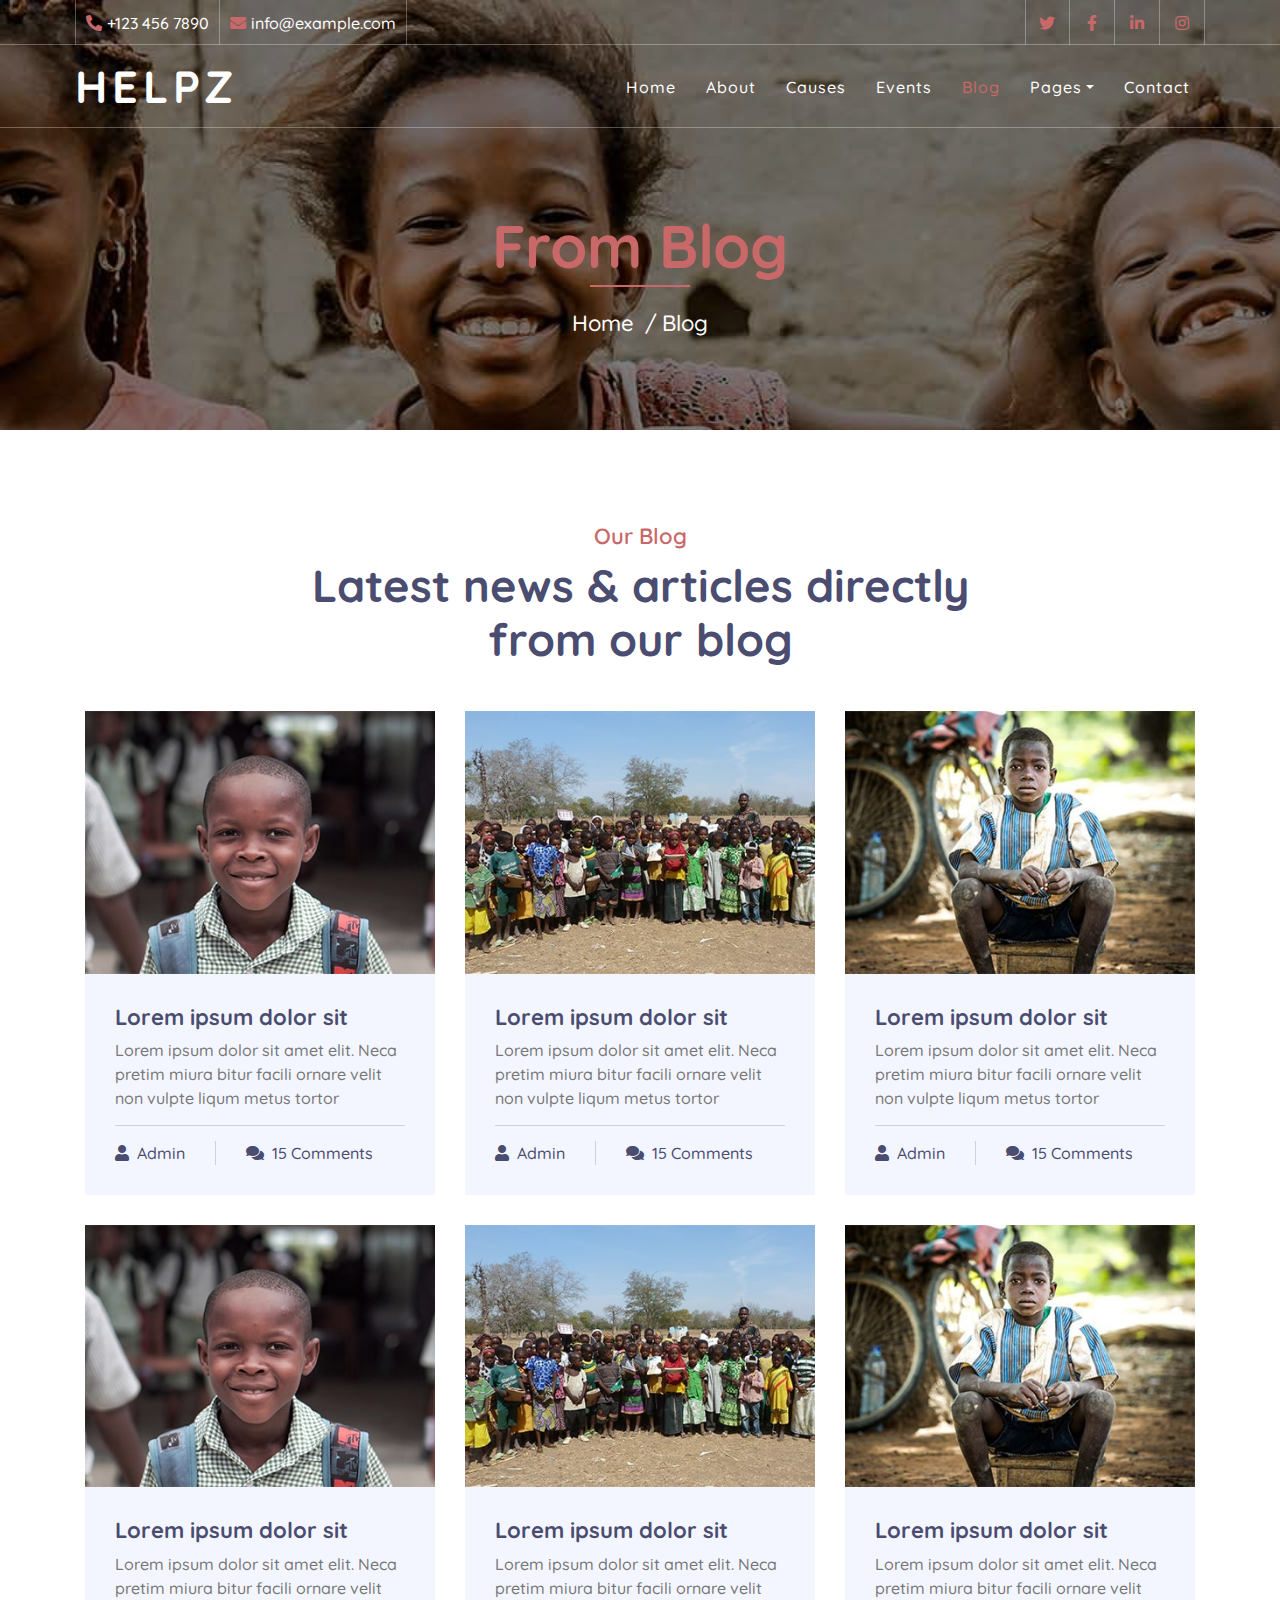
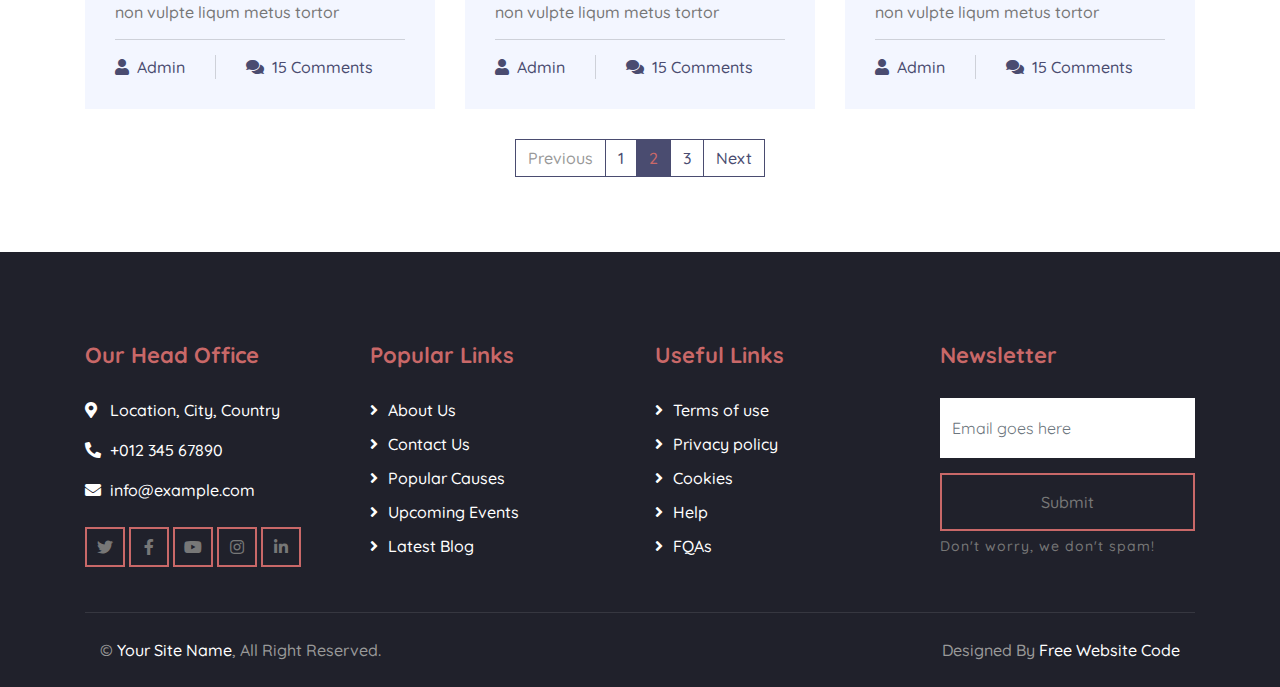
<file: blog.html>
<!DOCTYPE html>
<html lang="en">
    <head>
        <meta charset="utf-8">
        <title>HELPZ - Free Charity Website Template</title>
        <meta content="width=device-width, initial-scale=1.0" name="viewport">
        <meta content="Free Website Template" name="keywords">
        <meta content="Free Website Template" name="description">

        <!-- Favicon -->
        <link href="img/favicon.ico" rel="icon">

        <!-- Google Font -->
        <link href="https://fonts.googleapis.com/css2?family=Quicksand:wght@300;400;500;600;700&display=swap" rel="stylesheet">
        
        <!-- CSS Libraries -->
        <link href="https://stackpath.bootstrapcdn.com/bootstrap/4.4.1/css/bootstrap.min.css" rel="stylesheet">
        <link href="https://cdnjs.cloudflare.com/ajax/libs/font-awesome/5.10.0/css/all.min.css" rel="stylesheet">
        <link href="lib/flaticon/font/flaticon.css" rel="stylesheet">
        <link href="lib/animate/animate.min.css" rel="stylesheet">
        <link href="lib/owlcarousel/assets/owl.carousel.min.css" rel="stylesheet">

        <!-- Template Stylesheet -->
        <link href="css/style.css" rel="stylesheet">
    </head>

    <body>
        <!-- Top Bar Start -->
        <div class="top-bar d-none d-md-block">
            <div class="container-fluid">
                <div class="row">
                    <div class="col-md-8">
                        <div class="top-bar-left">
                            <div class="text">
                                <i class="fa fa-phone-alt"></i>
                                <p>+123 456 7890</p>
                            </div>
                            <div class="text">
                                <i class="fa fa-envelope"></i>
                                <p>info@example.com</p>
                            </div>
                        </div>
                    </div>
                    <div class="col-md-4">
                        <div class="top-bar-right">
                            <div class="social">
                                <a href=""><i class="fab fa-twitter"></i></a>
                                <a href=""><i class="fab fa-facebook-f"></i></a>
                                <a href=""><i class="fab fa-linkedin-in"></i></a>
                                <a href=""><i class="fab fa-instagram"></i></a>
                            </div>
                        </div>
                    </div>
                </div>
            </div>
        </div>
        <!-- Top Bar End -->

        <!-- Nav Bar Start -->
        <div class="navbar navbar-expand-lg bg-dark navbar-dark">
            <div class="container-fluid">
                <a href="index.html" class="navbar-brand">Helpz</a>
                <button type="button" class="navbar-toggler" data-toggle="collapse" data-target="#navbarCollapse">
                    <span class="navbar-toggler-icon"></span>
                </button>

                <div class="collapse navbar-collapse justify-content-between" id="navbarCollapse">
                    <div class="navbar-nav ml-auto">
                        <a href="index.html" class="nav-item nav-link">Home</a>
                        <a href="about.html" class="nav-item nav-link">About</a>
                        <a href="causes.html" class="nav-item nav-link">Causes</a>
                        <a href="event.html" class="nav-item nav-link">Events</a>
                        <a href="blog.html" class="nav-item nav-link active">Blog</a>
                        <div class="nav-item dropdown">
                            <a href="#" class="nav-link dropdown-toggle" data-toggle="dropdown">Pages</a>
                            <div class="dropdown-menu">
                                <a href="single.html" class="dropdown-item">Detail Page</a>
                                <a href="service.html" class="dropdown-item">What We Do</a>
                                <a href="team.html" class="dropdown-item">Meet The Team</a>
                                <a href="donate.html" class="dropdown-item">Donate Now</a>
                                <a href="volunteer.html" class="dropdown-item">Become A Volunteer</a>
                            </div>
                        </div>
                        <a href="contact.html" class="nav-item nav-link">Contact</a>
                    </div>
                </div>
            </div>
        </div>
        <!-- Nav Bar End -->
        
        
        <!-- Page Header Start -->
        <div class="page-header">
            <div class="container">
                <div class="row">
                    <div class="col-12">
                        <h2>From Blog</h2>
                    </div>
                    <div class="col-12">
                        <a href="">Home</a>
                        <a href="">Blog</a>
                    </div>
                </div>
            </div>
        </div>
        <!-- Page Header End -->
        
        
        <!-- Blog Start -->
        <div class="blog">
            <div class="container">
                <div class="section-header text-center">
                    <p>Our Blog</p>
                    <h2>Latest news & articles directly from our blog</h2>
                </div>
                <div class="row">
                    <div class="col-lg-4">
                        <div class="blog-item">
                            <div class="blog-img">
                                <img src="img/blog-1.jpg" alt="Image">
                            </div>
                            <div class="blog-text">
                                <h3><a href="#">Lorem ipsum dolor sit</a></h3>
                                <p>
                                    Lorem ipsum dolor sit amet elit. Neca pretim miura bitur facili ornare velit non vulpte liqum metus tortor
                                </p>
                            </div>
                            <div class="blog-meta">
                                <p><i class="fa fa-user"></i><a href="">Admin</a></p>
                                <p><i class="fa fa-comments"></i><a href="">15 Comments</a></p>
                            </div>
                        </div>
                    </div>
                    <div class="col-lg-4">
                        <div class="blog-item">
                            <div class="blog-img">
                                <img src="img/blog-2.jpg" alt="Image">
                            </div>
                            <div class="blog-text">
                                <h3><a href="#">Lorem ipsum dolor sit</a></h3>
                                <p>
                                    Lorem ipsum dolor sit amet elit. Neca pretim miura bitur facili ornare velit non vulpte liqum metus tortor
                                </p>
                            </div>
                            <div class="blog-meta">
                                <p><i class="fa fa-user"></i><a href="">Admin</a></p>
                                <p><i class="fa fa-comments"></i><a href="">15 Comments</a></p>
                            </div>
                        </div>
                    </div>
                    <div class="col-lg-4">
                        <div class="blog-item">
                            <div class="blog-img">
                                <img src="img/blog-3.jpg" alt="Image">
                            </div>
                            <div class="blog-text">
                                <h3><a href="#">Lorem ipsum dolor sit</a></h3>
                                <p>
                                    Lorem ipsum dolor sit amet elit. Neca pretim miura bitur facili ornare velit non vulpte liqum metus tortor
                                </p>
                            </div>
                            <div class="blog-meta">
                                <p><i class="fa fa-user"></i><a href="">Admin</a></p>
                                <p><i class="fa fa-comments"></i><a href="">15 Comments</a></p>
                            </div>
                        </div>
                    </div>
                    <div class="col-lg-4">
                        <div class="blog-item">
                            <div class="blog-img">
                                <img src="img/blog-1.jpg" alt="Image">
                            </div>
                            <div class="blog-text">
                                <h3><a href="#">Lorem ipsum dolor sit</a></h3>
                                <p>
                                    Lorem ipsum dolor sit amet elit. Neca pretim miura bitur facili ornare velit non vulpte liqum metus tortor
                                </p>
                            </div>
                            <div class="blog-meta">
                                <p><i class="fa fa-user"></i><a href="">Admin</a></p>
                                <p><i class="fa fa-comments"></i><a href="">15 Comments</a></p>
                            </div>
                        </div>
                    </div>
                    <div class="col-lg-4">
                        <div class="blog-item">
                            <div class="blog-img">
                                <img src="img/blog-2.jpg" alt="Image">
                            </div>
                            <div class="blog-text">
                                <h3><a href="#">Lorem ipsum dolor sit</a></h3>
                                <p>
                                    Lorem ipsum dolor sit amet elit. Neca pretim miura bitur facili ornare velit non vulpte liqum metus tortor
                                </p>
                            </div>
                            <div class="blog-meta">
                                <p><i class="fa fa-user"></i><a href="">Admin</a></p>
                                <p><i class="fa fa-comments"></i><a href="">15 Comments</a></p>
                            </div>
                        </div>
                    </div>
                    <div class="col-lg-4">
                        <div class="blog-item">
                            <div class="blog-img">
                                <img src="img/blog-3.jpg" alt="Image">
                            </div>
                            <div class="blog-text">
                                <h3><a href="#">Lorem ipsum dolor sit</a></h3>
                                <p>
                                    Lorem ipsum dolor sit amet elit. Neca pretim miura bitur facili ornare velit non vulpte liqum metus tortor
                                </p>
                            </div>
                            <div class="blog-meta">
                                <p><i class="fa fa-user"></i><a href="">Admin</a></p>
                                <p><i class="fa fa-comments"></i><a href="">15 Comments</a></p>
                            </div>
                        </div>
                    </div>
                </div>
                <div class="row">
                    <div class="col-12">
                        <ul class="pagination justify-content-center">
                            <li class="page-item disabled"><a class="page-link" href="#">Previous</a></li>
                            <li class="page-item"><a class="page-link" href="#">1</a></li>
                            <li class="page-item active"><a class="page-link" href="#">2</a></li>
                            <li class="page-item"><a class="page-link" href="#">3</a></li>
                            <li class="page-item"><a class="page-link" href="#">Next</a></li>
                        </ul> 
                    </div>
                </div>
            </div>
        </div>
        <!-- Blog End -->


        <!-- Footer Start -->
        <div class="footer">
            <div class="container">
                <div class="row">
                    <div class="col-lg-3 col-md-6">
                        <div class="footer-contact">
                            <h2>Our Head Office</h2>
                            <p><i class="fa fa-map-marker-alt"></i>Location, City, Country</p>
                            <p><i class="fa fa-phone-alt"></i>+012 345 67890</p>
                            <p><i class="fa fa-envelope"></i>info@example.com</p>
                            <div class="footer-social">
                                <a class="btn btn-custom" href="https://freewebsitecode.com"><i class="fab fa-twitter"></i></a>
                                <a class="btn btn-custom" href="https://facebook.com/freewebsitecode"><i class="fab fa-facebook-f"></i></a>
                                <a class="btn btn-custom" href="https://www.youtube.com/channel/UC9HlQRmKgG3jeVD_fBxj1Pw/videos"><i class="fab fa-youtube"></i></a>
                                <a class="btn btn-custom" href="https://freewebsitecode.com"><i class="fab fa-instagram"></i></a>
                                <a class="btn btn-custom" href="https://freewebsitecode.com"><i class="fab fa-linkedin-in"></i></a>
                            </div>
                        </div>
                    </div>
                    <div class="col-lg-3 col-md-6">
                        <div class="footer-link">
                            <h2>Popular Links</h2>
                            <a href="">About Us</a>
                            <a href="">Contact Us</a>
                            <a href="">Popular Causes</a>
                            <a href="">Upcoming Events</a>
                            <a href="">Latest Blog</a>
                        </div>
                    </div>
                    <div class="col-lg-3 col-md-6">
                        <div class="footer-link">
                            <h2>Useful Links</h2>
                            <a href="">Terms of use</a>
                            <a href="">Privacy policy</a>
                            <a href="">Cookies</a>
                            <a href="">Help</a>
                            <a href="">FQAs</a>
                        </div>
                    </div>
                    <div class="col-lg-3 col-md-6">
                        <div class="footer-newsletter">
                            <h2>Newsletter</h2>
                            <form>
                                <input class="form-control" placeholder="Email goes here">
                                <button class="btn btn-custom">Submit</button>
                                <label>Don't worry, we don't spam!</label>
                            </form>
                        </div>
                    </div>
                </div>
            </div>
            <div class="container copyright">
                <div class="row">
                    <div class="col-md-6">
                        <p>&copy; <a href="https://freewebsitecode.com">Your Site Name</a>, All Right Reserved.</p>
                    </div>
                    <div class="col-md-6">
                        <p>Designed By <a href="https://freewebsitecode.com">Free Website Code</a></p>
                    </div>
                </div>
            </div>
        </div>
        <!-- Footer End -->

        <!-- Back to top button -->
        <a href="#" class="back-to-top"><i class="fa fa-chevron-up"></i></a>
        
        <!-- Pre Loader -->
        <div id="loader" class="show">
            <div class="loader"></div>
        </div>

        <!-- JavaScript Libraries -->
        <script src="https://code.jquery.com/jquery-3.4.1.min.js"></script>
        <script src="https://stackpath.bootstrapcdn.com/bootstrap/4.4.1/js/bootstrap.bundle.min.js"></script>
        <script src="lib/easing/easing.min.js"></script>
        <script src="lib/owlcarousel/owl.carousel.min.js"></script>
        <script src="lib/waypoints/waypoints.min.js"></script>
        <script src="lib/counterup/counterup.min.js"></script>
        <script src="lib/parallax/parallax.min.js"></script>
        
        <!-- Contact Javascript File -->
        <script src="mail/jqBootstrapValidation.min.js"></script>
        <script src="mail/contact.js"></script>

        <!-- Template Javascript -->
        <script src="js/main.js"></script>
    </body>
</html>
</file>
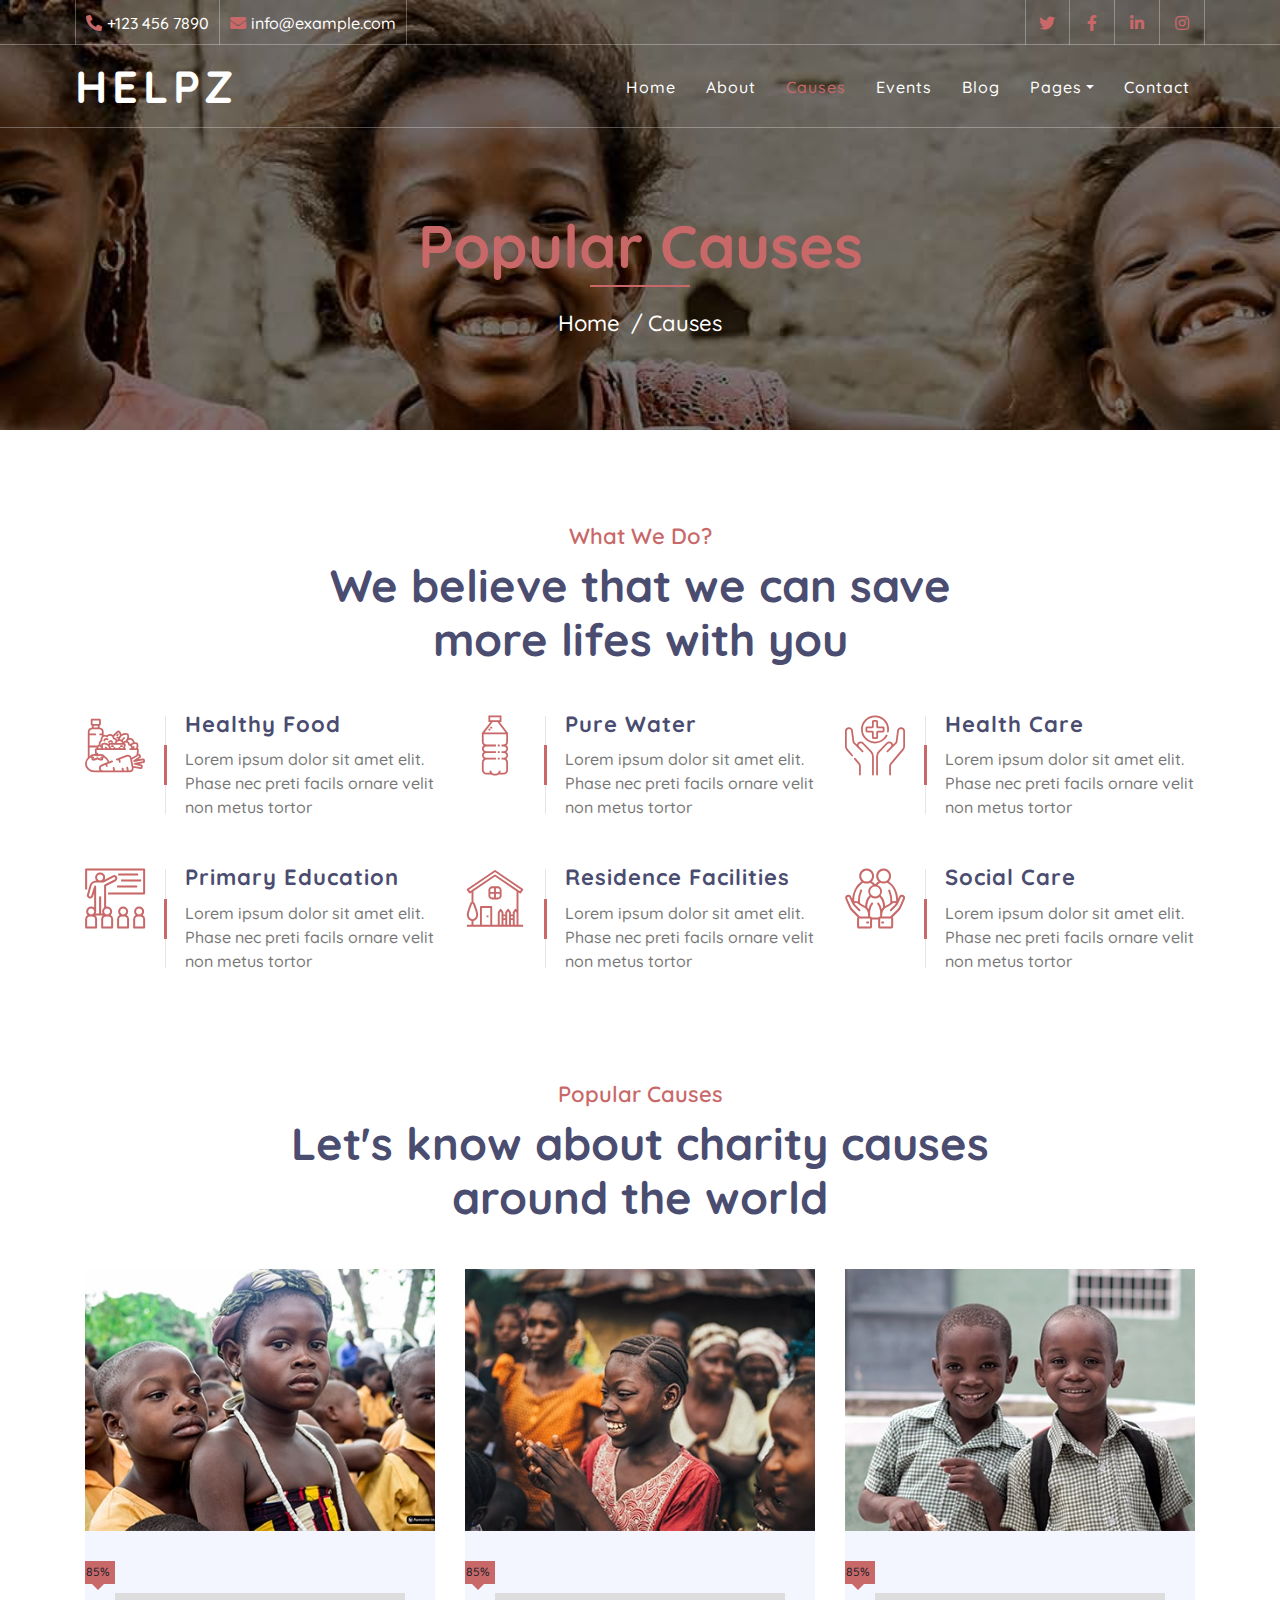
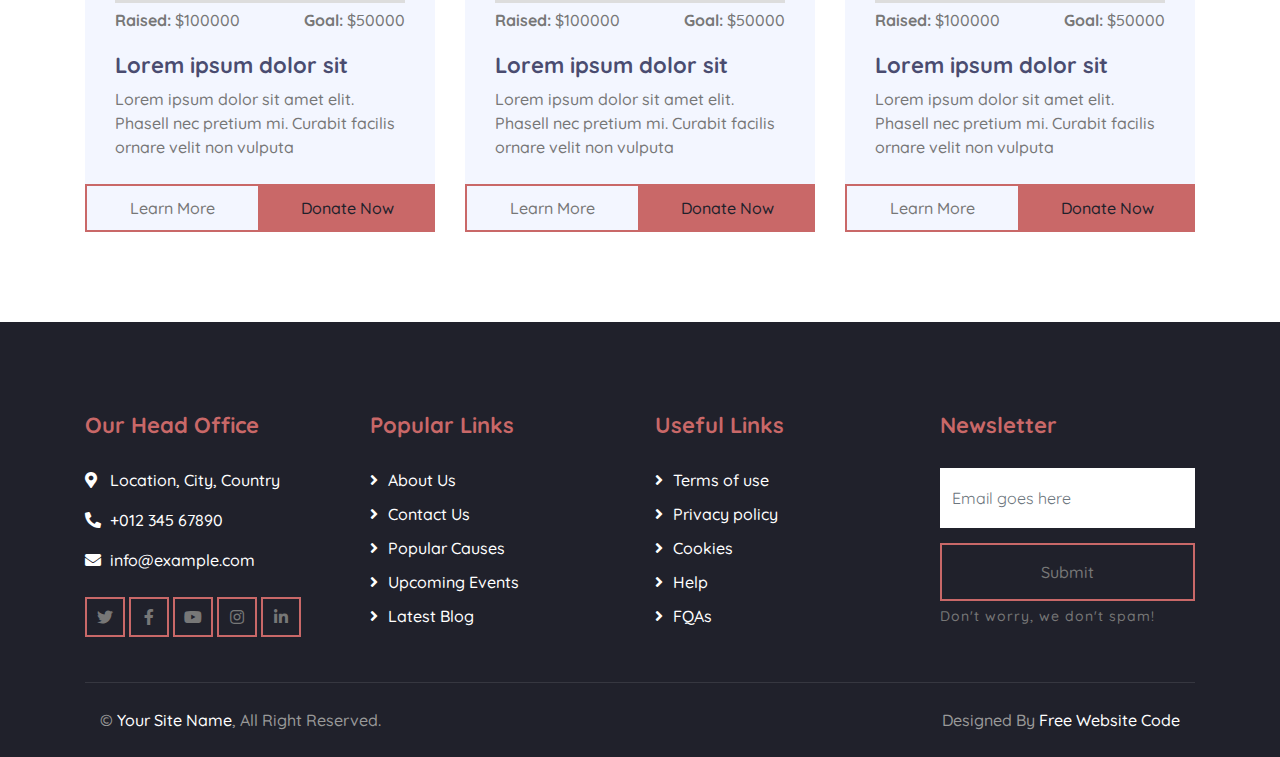
<file: causes.html>
<!DOCTYPE html>
<html lang="en">
    <head>
        <meta charset="utf-8">
        <title>HELPZ - Free Charity Website Template</title>
        <meta content="width=device-width, initial-scale=1.0" name="viewport">
        <meta content="Free Website Template" name="keywords">
        <meta content="Free Website Template" name="description">

        <!-- Favicon -->
        <link href="img/favicon.ico" rel="icon">

        <!-- Google Font -->
        <link href="https://fonts.googleapis.com/css2?family=Quicksand:wght@300;400;500;600;700&display=swap" rel="stylesheet">
        
        <!-- CSS Libraries -->
        <link href="https://stackpath.bootstrapcdn.com/bootstrap/4.4.1/css/bootstrap.min.css" rel="stylesheet">
        <link href="https://cdnjs.cloudflare.com/ajax/libs/font-awesome/5.10.0/css/all.min.css" rel="stylesheet">
        <link href="lib/flaticon/font/flaticon.css" rel="stylesheet">
        <link href="lib/animate/animate.min.css" rel="stylesheet">
        <link href="lib/owlcarousel/assets/owl.carousel.min.css" rel="stylesheet">

        <!-- Template Stylesheet -->
        <link href="css/style.css" rel="stylesheet">
    </head>

    <body>
        <!-- Top Bar Start -->
        <div class="top-bar d-none d-md-block">
            <div class="container-fluid">
                <div class="row">
                    <div class="col-md-8">
                        <div class="top-bar-left">
                            <div class="text">
                                <i class="fa fa-phone-alt"></i>
                                <p>+123 456 7890</p>
                            </div>
                            <div class="text">
                                <i class="fa fa-envelope"></i>
                                <p>info@example.com</p>
                            </div>
                        </div>
                    </div>
                    <div class="col-md-4">
                        <div class="top-bar-right">
                            <div class="social">
                                <a href=""><i class="fab fa-twitter"></i></a>
                                <a href=""><i class="fab fa-facebook-f"></i></a>
                                <a href=""><i class="fab fa-linkedin-in"></i></a>
                                <a href=""><i class="fab fa-instagram"></i></a>
                            </div>
                        </div>
                    </div>
                </div>
            </div>
        </div>
        <!-- Top Bar End -->

        <!-- Nav Bar Start -->
        <div class="navbar navbar-expand-lg bg-dark navbar-dark">
            <div class="container-fluid">
                <a href="index.html" class="navbar-brand">Helpz</a>
                <button type="button" class="navbar-toggler" data-toggle="collapse" data-target="#navbarCollapse">
                    <span class="navbar-toggler-icon"></span>
                </button>

                <div class="collapse navbar-collapse justify-content-between" id="navbarCollapse">
                    <div class="navbar-nav ml-auto">
                        <a href="index.html" class="nav-item nav-link">Home</a>
                        <a href="about.html" class="nav-item nav-link">About</a>
                        <a href="causes.html" class="nav-item nav-link active">Causes</a>
                        <a href="event.html" class="nav-item nav-link">Events</a>
                        <a href="blog.html" class="nav-item nav-link">Blog</a>
                        <div class="nav-item dropdown">
                            <a href="#" class="nav-link dropdown-toggle" data-toggle="dropdown">Pages</a>
                            <div class="dropdown-menu">
                                <a href="single.html" class="dropdown-item">Detail Page</a>
                                <a href="service.html" class="dropdown-item">What We Do</a>
                                <a href="team.html" class="dropdown-item">Meet The Team</a>
                                <a href="donate.html" class="dropdown-item">Donate Now</a>
                                <a href="volunteer.html" class="dropdown-item">Become A Volunteer</a>
                            </div>
                        </div>
                        <a href="contact.html" class="nav-item nav-link">Contact</a>
                    </div>
                </div>
            </div>
        </div>
        <!-- Nav Bar End -->
        
        
        <!-- Page Header Start -->
        <div class="page-header">
            <div class="container">
                <div class="row">
                    <div class="col-12">
                        <h2>Popular Causes</h2>
                    </div>
                    <div class="col-12">
                        <a href="">Home</a>
                        <a href="">Causes</a>
                    </div>
                </div>
            </div>
        </div>
        <!-- Page Header End -->
        
        
        <!-- Service Start -->
        <div class="service">
            <div class="container">
                <div class="section-header text-center">
                    <p>What We Do?</p>
                    <h2>We believe that we can save more lifes with you</h2>
                </div>
                <div class="row">
                    <div class="col-lg-4 col-md-6">
                        <div class="service-item">
                            <div class="service-icon">
                                <i class="flaticon-diet"></i>
                            </div>
                            <div class="service-text">
                                <h3>Healthy Food</h3>
                                <p>Lorem ipsum dolor sit amet elit. Phase nec preti facils ornare velit non metus tortor</p>
                            </div>
                        </div>
                    </div>
                    <div class="col-lg-4 col-md-6">
                        <div class="service-item">
                            <div class="service-icon">
                                <i class="flaticon-water"></i>
                            </div>
                            <div class="service-text">
                                <h3>Pure Water</h3>
                                <p>Lorem ipsum dolor sit amet elit. Phase nec preti facils ornare velit non metus tortor</p>
                            </div>
                        </div>
                    </div>
                    <div class="col-lg-4 col-md-6">
                        <div class="service-item">
                            <div class="service-icon">
                                <i class="flaticon-healthcare"></i>
                            </div>
                            <div class="service-text">
                                <h3>Health Care</h3>
                                <p>Lorem ipsum dolor sit amet elit. Phase nec preti facils ornare velit non metus tortor</p>
                            </div>
                        </div>
                    </div>
                    <div class="col-lg-4 col-md-6">
                        <div class="service-item">
                            <div class="service-icon">
                                <i class="flaticon-education"></i>
                            </div>
                            <div class="service-text">
                                <h3>Primary Education</h3>
                                <p>Lorem ipsum dolor sit amet elit. Phase nec preti facils ornare velit non metus tortor</p>
                            </div>
                        </div>
                    </div>
                    <div class="col-lg-4 col-md-6">
                        <div class="service-item">
                            <div class="service-icon">
                                <i class="flaticon-home"></i>
                            </div>
                            <div class="service-text">
                                <h3>Residence Facilities</h3>
                                <p>Lorem ipsum dolor sit amet elit. Phase nec preti facils ornare velit non metus tortor</p>
                            </div>
                        </div>
                    </div>
                    <div class="col-lg-4 col-md-6">
                        <div class="service-item">
                            <div class="service-icon">
                                <i class="flaticon-social-care"></i>
                            </div>
                            <div class="service-text">
                                <h3>Social Care</h3>
                                <p>Lorem ipsum dolor sit amet elit. Phase nec preti facils ornare velit non metus tortor</p>
                            </div>
                        </div>
                    </div>
                </div>
            </div>
        </div>
        <!-- Service End -->
        

        <!-- Causes Start -->
        <div class="causes">
            <div class="container">
                <div class="section-header text-center">
                    <p>Popular Causes</p>
                    <h2>Let's know about charity causes around the world</h2>
                </div>
                <div class="owl-carousel causes-carousel">
                    <div class="causes-item">
                        <div class="causes-img">
                            <img src="img/causes-1.jpg" alt="Image">
                        </div>
                        <div class="causes-progress">
                            <div class="progress">
                                <div class="progress-bar" role="progressbar" aria-valuenow="85" aria-valuemin="0" aria-valuemax="100">
                                    <span>85%</span>
                                </div>
                            </div>
                            <div class="progress-text">
                                <p><strong>Raised:</strong> $100000</p>
                                <p><strong>Goal:</strong> $50000</p>
                            </div>
                        </div>
                        <div class="causes-text">
                            <h3>Lorem ipsum dolor sit</h3>
                            <p>Lorem ipsum dolor sit amet elit. Phasell nec pretium mi. Curabit facilis ornare velit non vulputa</p>
                        </div>
                        <div class="causes-btn">
                            <a class="btn btn-custom">Learn More</a>
                            <a class="btn btn-custom">Donate Now</a>
                        </div>
                    </div>
                    <div class="causes-item">
                        <div class="causes-img">
                            <img src="img/causes-2.jpg" alt="Image">
                        </div>
                        <div class="causes-progress">
                            <div class="progress">
                                <div class="progress-bar" role="progressbar" aria-valuenow="85" aria-valuemin="0" aria-valuemax="100">
                                    <span>85%</span>
                                </div>
                            </div>
                            <div class="progress-text">
                                <p><strong>Raised:</strong> $100000</p>
                                <p><strong>Goal:</strong> $50000</p>
                            </div>
                        </div>
                        <div class="causes-text">
                            <h3>Lorem ipsum dolor sit</h3>
                            <p>Lorem ipsum dolor sit amet elit. Phasell nec pretium mi. Curabit facilis ornare velit non vulputa</p>
                        </div>
                        <div class="causes-btn">
                            <a class="btn btn-custom">Learn More</a>
                            <a class="btn btn-custom">Donate Now</a>
                        </div>
                    </div>
                    <div class="causes-item">
                        <div class="causes-img">
                            <img src="img/causes-3.jpg" alt="Image">
                        </div>
                        <div class="causes-progress">
                            <div class="progress">
                                <div class="progress-bar" role="progressbar" aria-valuenow="85" aria-valuemin="0" aria-valuemax="100">
                                    <span>85%</span>
                                </div>
                            </div>
                            <div class="progress-text">
                                <p><strong>Raised:</strong> $100000</p>
                                <p><strong>Goal:</strong> $50000</p>
                            </div>
                        </div>
                        <div class="causes-text">
                            <h3>Lorem ipsum dolor sit</h3>
                            <p>Lorem ipsum dolor sit amet elit. Phasell nec pretium mi. Curabit facilis ornare velit non vulputa</p>
                        </div>
                        <div class="causes-btn">
                            <a class="btn btn-custom">Learn More</a>
                            <a class="btn btn-custom">Donate Now</a>
                        </div>
                    </div>
                    <div class="causes-item">
                        <div class="causes-img">
                            <img src="img/causes-4.jpg" alt="Image">
                        </div>
                        <div class="causes-progress">
                            <div class="progress">
                                <div class="progress-bar" role="progressbar" aria-valuenow="85" aria-valuemin="0" aria-valuemax="100">
                                    <span>85%</span>
                                </div>
                            </div>
                            <div class="progress-text">
                                <p><strong>Raised:</strong> $100000</p>
                                <p><strong>Goal:</strong> $50000</p>
                            </div>
                        </div>
                        <div class="causes-text">
                            <h3>Lorem ipsum dolor sit</h3>
                            <p>Lorem ipsum dolor sit amet elit. Phasell nec pretium mi. Curabit facilis ornare velit non vulputa</p>
                        </div>
                        <div class="causes-btn">
                            <a class="btn btn-custom">Learn More</a>
                            <a class="btn btn-custom">Donate Now</a>
                        </div>
                    </div>
                </div>
            </div>
        </div>
        <!-- Causes End -->


        <!-- Footer Start -->
        <div class="footer">
            <div class="container">
                <div class="row">
                    <div class="col-lg-3 col-md-6">
                        <div class="footer-contact">
                            <h2>Our Head Office</h2>
                            <p><i class="fa fa-map-marker-alt"></i>Location, City, Country</p>
                            <p><i class="fa fa-phone-alt"></i>+012 345 67890</p>
                            <p><i class="fa fa-envelope"></i>info@example.com</p>
                            <div class="footer-social">
                                <a class="btn btn-custom" href="https://freewebsitecode.com"><i class="fab fa-twitter"></i></a>
                                <a class="btn btn-custom" href="https://facebook.com/freewebsitecode"><i class="fab fa-facebook-f"></i></a>
                                <a class="btn btn-custom" href="https://www.youtube.com/channel/UC9HlQRmKgG3jeVD_fBxj1Pw/videos"><i class="fab fa-youtube"></i></a>
                                <a class="btn btn-custom" href="https://freewebsitecode.com"><i class="fab fa-instagram"></i></a>
                                <a class="btn btn-custom" href="https://freewebsitecode.com"><i class="fab fa-linkedin-in"></i></a>
                            </div>
                        </div>
                    </div>
                    <div class="col-lg-3 col-md-6">
                        <div class="footer-link">
                            <h2>Popular Links</h2>
                            <a href="">About Us</a>
                            <a href="">Contact Us</a>
                            <a href="">Popular Causes</a>
                            <a href="">Upcoming Events</a>
                            <a href="">Latest Blog</a>
                        </div>
                    </div>
                    <div class="col-lg-3 col-md-6">
                        <div class="footer-link">
                            <h2>Useful Links</h2>
                            <a href="">Terms of use</a>
                            <a href="">Privacy policy</a>
                            <a href="">Cookies</a>
                            <a href="">Help</a>
                            <a href="">FQAs</a>
                        </div>
                    </div>
                    <div class="col-lg-3 col-md-6">
                        <div class="footer-newsletter">
                            <h2>Newsletter</h2>
                            <form>
                                <input class="form-control" placeholder="Email goes here">
                                <button class="btn btn-custom">Submit</button>
                                <label>Don't worry, we don't spam!</label>
                            </form>
                        </div>
                    </div>
                </div>
            </div>
            <div class="container copyright">
                <div class="row">
                    <div class="col-md-6">
                        <p>&copy; <a href="https://freewebsitecode.com">Your Site Name</a>, All Right Reserved.</p>
                    </div>
                    <div class="col-md-6">
                        <p>Designed By <a href="https://freewebsitecode.com">Free Website Code</a></p>
                    </div>
                </div>
            </div>
        </div>
        <!-- Footer End -->

        <!-- Back to top button -->
        <a href="#" class="back-to-top"><i class="fa fa-chevron-up"></i></a>
        
        <!-- Pre Loader -->
        <div id="loader" class="show">
            <div class="loader"></div>
        </div>

        <!-- JavaScript Libraries -->
        <script src="https://code.jquery.com/jquery-3.4.1.min.js"></script>
        <script src="https://stackpath.bootstrapcdn.com/bootstrap/4.4.1/js/bootstrap.bundle.min.js"></script>
        <script src="lib/easing/easing.min.js"></script>
        <script src="lib/owlcarousel/owl.carousel.min.js"></script>
        <script src="lib/waypoints/waypoints.min.js"></script>
        <script src="lib/counterup/counterup.min.js"></script>
        <script src="lib/parallax/parallax.min.js"></script>
        
        <!-- Contact Javascript File -->
        <script src="mail/jqBootstrapValidation.min.js"></script>
        <script src="mail/contact.js"></script>

        <!-- Template Javascript -->
        <script src="js/main.js"></script>
    </body>
</html>
</file>
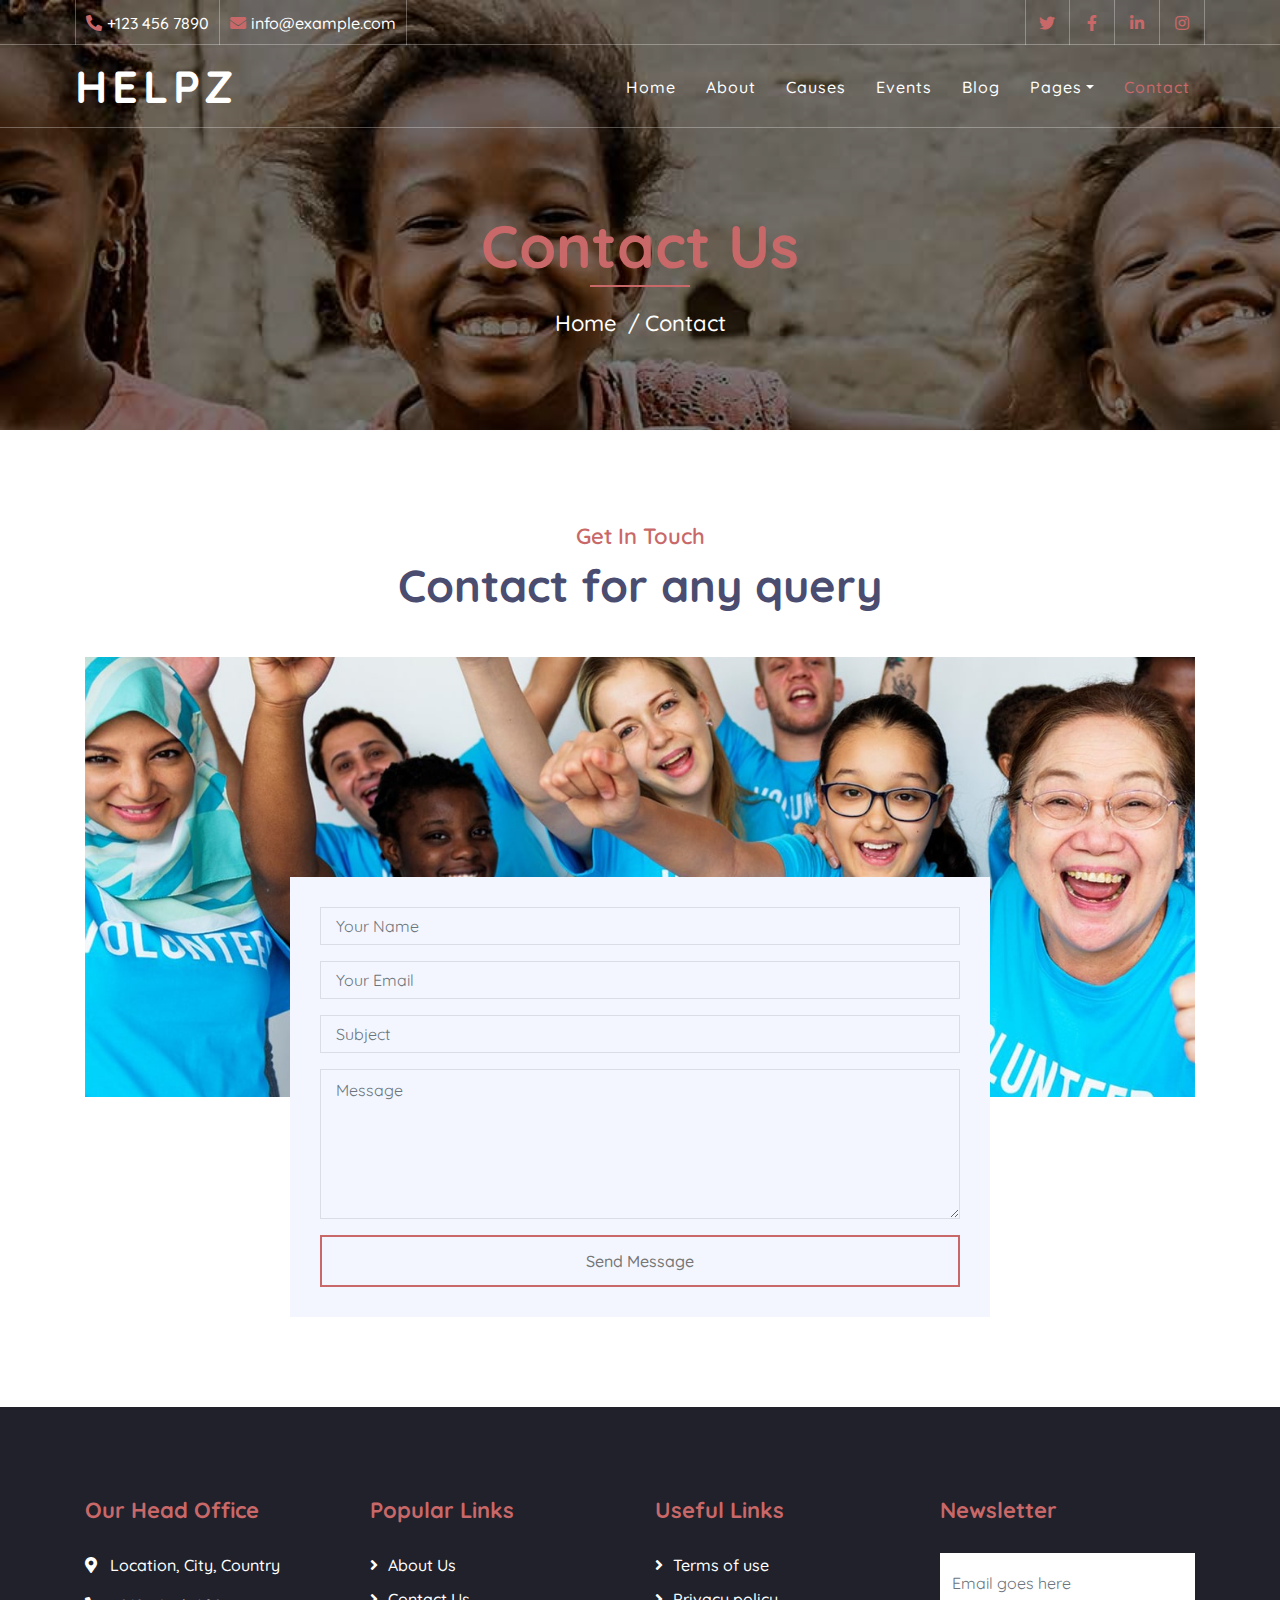
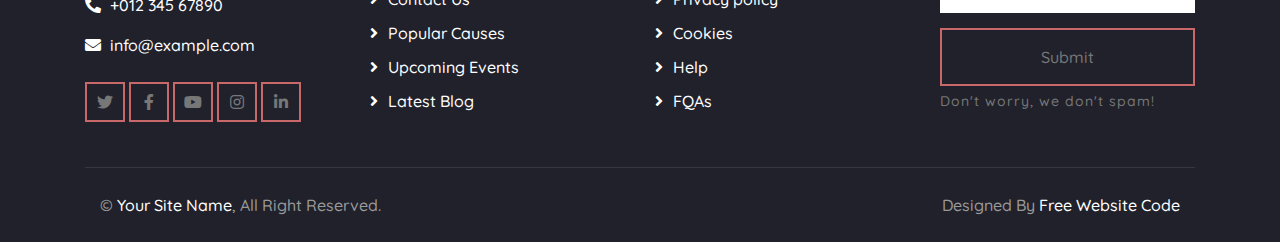
<file: contact.html>
<!DOCTYPE html>
<html lang="en">
    <head>
        <meta charset="utf-8">
        <title>HELPZ - Free Charity Website Template</title>
        <meta content="width=device-width, initial-scale=1.0" name="viewport">
        <meta content="Free Website Template" name="keywords">
        <meta content="Free Website Template" name="description">

        <!-- Favicon -->
        <link href="img/favicon.ico" rel="icon">

        <!-- Google Font -->
        <link href="https://fonts.googleapis.com/css2?family=Quicksand:wght@300;400;500;600;700&display=swap" rel="stylesheet">
        
        <!-- CSS Libraries -->
        <link href="https://stackpath.bootstrapcdn.com/bootstrap/4.4.1/css/bootstrap.min.css" rel="stylesheet">
        <link href="https://cdnjs.cloudflare.com/ajax/libs/font-awesome/5.10.0/css/all.min.css" rel="stylesheet">
        <link href="lib/flaticon/font/flaticon.css" rel="stylesheet">
        <link href="lib/animate/animate.min.css" rel="stylesheet">
        <link href="lib/owlcarousel/assets/owl.carousel.min.css" rel="stylesheet">

        <!-- Template Stylesheet -->
        <link href="css/style.css" rel="stylesheet">
    </head>

    <body>
        <!-- Top Bar Start -->
        <div class="top-bar d-none d-md-block">
            <div class="container-fluid">
                <div class="row">
                    <div class="col-md-8">
                        <div class="top-bar-left">
                            <div class="text">
                                <i class="fa fa-phone-alt"></i>
                                <p>+123 456 7890</p>
                            </div>
                            <div class="text">
                                <i class="fa fa-envelope"></i>
                                <p>info@example.com</p>
                            </div>
                        </div>
                    </div>
                    <div class="col-md-4">
                        <div class="top-bar-right">
                            <div class="social">
                                <a href=""><i class="fab fa-twitter"></i></a>
                                <a href=""><i class="fab fa-facebook-f"></i></a>
                                <a href=""><i class="fab fa-linkedin-in"></i></a>
                                <a href=""><i class="fab fa-instagram"></i></a>
                            </div>
                        </div>
                    </div>
                </div>
            </div>
        </div>
        <!-- Top Bar End -->

        <!-- Nav Bar Start -->
        <div class="navbar navbar-expand-lg bg-dark navbar-dark">
            <div class="container-fluid">
                <a href="index.html" class="navbar-brand">Helpz</a>
                <button type="button" class="navbar-toggler" data-toggle="collapse" data-target="#navbarCollapse">
                    <span class="navbar-toggler-icon"></span>
                </button>

                <div class="collapse navbar-collapse justify-content-between" id="navbarCollapse">
                    <div class="navbar-nav ml-auto">
                        <a href="index.html" class="nav-item nav-link">Home</a>
                        <a href="about.html" class="nav-item nav-link">About</a>
                        <a href="causes.html" class="nav-item nav-link">Causes</a>
                        <a href="event.html" class="nav-item nav-link">Events</a>
                        <a href="blog.html" class="nav-item nav-link">Blog</a>
                        <div class="nav-item dropdown">
                            <a href="#" class="nav-link dropdown-toggle" data-toggle="dropdown">Pages</a>
                            <div class="dropdown-menu">
                                <a href="single.html" class="dropdown-item">Detail Page</a>
                                <a href="service.html" class="dropdown-item">What We Do</a>
                                <a href="team.html" class="dropdown-item">Meet The Team</a>
                                <a href="donate.html" class="dropdown-item">Donate Now</a>
                                <a href="volunteer.html" class="dropdown-item">Become A Volunteer</a>
                            </div>
                        </div>
                        <a href="contact.html" class="nav-item nav-link active">Contact</a>
                    </div>
                </div>
            </div>
        </div>
        <!-- Nav Bar End -->
        
        
        <!-- Page Header Start -->
        <div class="page-header">
            <div class="container">
                <div class="row">
                    <div class="col-12">
                        <h2>Contact Us</h2>
                    </div>
                    <div class="col-12">
                        <a href="">Home</a>
                        <a href="">Contact</a>
                    </div>
                </div>
            </div>
        </div>
        <!-- Page Header End -->
        
        
        <!-- Contact Start -->
        <div class="contact">
            <div class="container">
                <div class="section-header text-center">
                    <p>Get In Touch</p>
                    <h2>Contact for any query</h2>
                </div>
                <div class="contact-img">
                    <img src="img/contact.jpg" alt="Image">
                </div>
                <div class="contact-form">
                        <div id="success"></div>
                        <form name="sentMessage" id="contactForm" novalidate="novalidate">
                            <div class="control-group">
                                <input type="text" class="form-control" id="name" placeholder="Your Name" required="required" data-validation-required-message="Please enter your name" />
                                <p class="help-block text-danger"></p>
                            </div>
                            <div class="control-group">
                                <input type="email" class="form-control" id="email" placeholder="Your Email" required="required" data-validation-required-message="Please enter your email" />
                                <p class="help-block text-danger"></p>
                            </div>
                            <div class="control-group">
                                <input type="text" class="form-control" id="subject" placeholder="Subject" required="required" data-validation-required-message="Please enter a subject" />
                                <p class="help-block text-danger"></p>
                            </div>
                            <div class="control-group">
                                <textarea class="form-control" id="message" placeholder="Message" required="required" data-validation-required-message="Please enter your message"></textarea>
                                <p class="help-block text-danger"></p>
                            </div>
                            <div>
                                <button class="btn btn-custom" type="submit" id="sendMessageButton">Send Message</button>
                            </div>
                        </form>
                    </div>
            </div>
        </div>
        <!-- Contact End -->


        <!-- Footer Start -->
        <div class="footer">
            <div class="container">
                <div class="row">
                    <div class="col-lg-3 col-md-6">
                        <div class="footer-contact">
                            <h2>Our Head Office</h2>
                            <p><i class="fa fa-map-marker-alt"></i>Location, City, Country</p>
                            <p><i class="fa fa-phone-alt"></i>+012 345 67890</p>
                            <p><i class="fa fa-envelope"></i>info@example.com</p>
                            <div class="footer-social">
                                <a class="btn btn-custom" href="https://freewebsitecode.com"><i class="fab fa-twitter"></i></a>
                                <a class="btn btn-custom" href="https://facebook.com/freewebsitecode"><i class="fab fa-facebook-f"></i></a>
                                <a class="btn btn-custom" href="https://www.youtube.com/channel/UC9HlQRmKgG3jeVD_fBxj1Pw/videos"><i class="fab fa-youtube"></i></a>
                                <a class="btn btn-custom" href="https://freewebsitecode.com"><i class="fab fa-instagram"></i></a>
                                <a class="btn btn-custom" href="https://freewebsitecode.com"><i class="fab fa-linkedin-in"></i></a>
                            </div>
                        </div>
                    </div>
                    <div class="col-lg-3 col-md-6">
                        <div class="footer-link">
                            <h2>Popular Links</h2>
                            <a href="">About Us</a>
                            <a href="">Contact Us</a>
                            <a href="">Popular Causes</a>
                            <a href="">Upcoming Events</a>
                            <a href="">Latest Blog</a>
                        </div>
                    </div>
                    <div class="col-lg-3 col-md-6">
                        <div class="footer-link">
                            <h2>Useful Links</h2>
                            <a href="">Terms of use</a>
                            <a href="">Privacy policy</a>
                            <a href="">Cookies</a>
                            <a href="">Help</a>
                            <a href="">FQAs</a>
                        </div>
                    </div>
                    <div class="col-lg-3 col-md-6">
                        <div class="footer-newsletter">
                            <h2>Newsletter</h2>
                            <form>
                                <input class="form-control" placeholder="Email goes here">
                                <button class="btn btn-custom">Submit</button>
                                <label>Don't worry, we don't spam!</label>
                            </form>
                        </div>
                    </div>
                </div>
            </div>
            <div class="container copyright">
                <div class="row">
                    <div class="col-md-6">
                        <p>&copy; <a href="https://freewebsitecode.com">Your Site Name</a>, All Right Reserved.</p>
                    </div>
                    <div class="col-md-6">
                        <p>Designed By <a href="https://freewebsitecode.com">Free Website Code</a></p>
                    </div>
                </div>
            </div>
        </div>
        <!-- Footer End -->

        <!-- Back to top button -->
        <a href="#" class="back-to-top"><i class="fa fa-chevron-up"></i></a>
        
        <!-- Pre Loader -->
        <div id="loader" class="show">
            <div class="loader"></div>
        </div>

        <!-- JavaScript Libraries -->
        <script src="https://code.jquery.com/jquery-3.4.1.min.js"></script>
        <script src="https://stackpath.bootstrapcdn.com/bootstrap/4.4.1/js/bootstrap.bundle.min.js"></script>
        <script src="lib/easing/easing.min.js"></script>
        <script src="lib/owlcarousel/owl.carousel.min.js"></script>
        <script src="lib/waypoints/waypoints.min.js"></script>
        <script src="lib/counterup/counterup.min.js"></script>
        <script src="lib/parallax/parallax.min.js"></script>
        
        <!-- Contact Javascript File -->
        <script src="mail/jqBootstrapValidation.min.js"></script>
        <script src="mail/contact.js"></script>

        <!-- Template Javascript -->
        <script src="js/main.js"></script>
    </body>
</html>
</file>
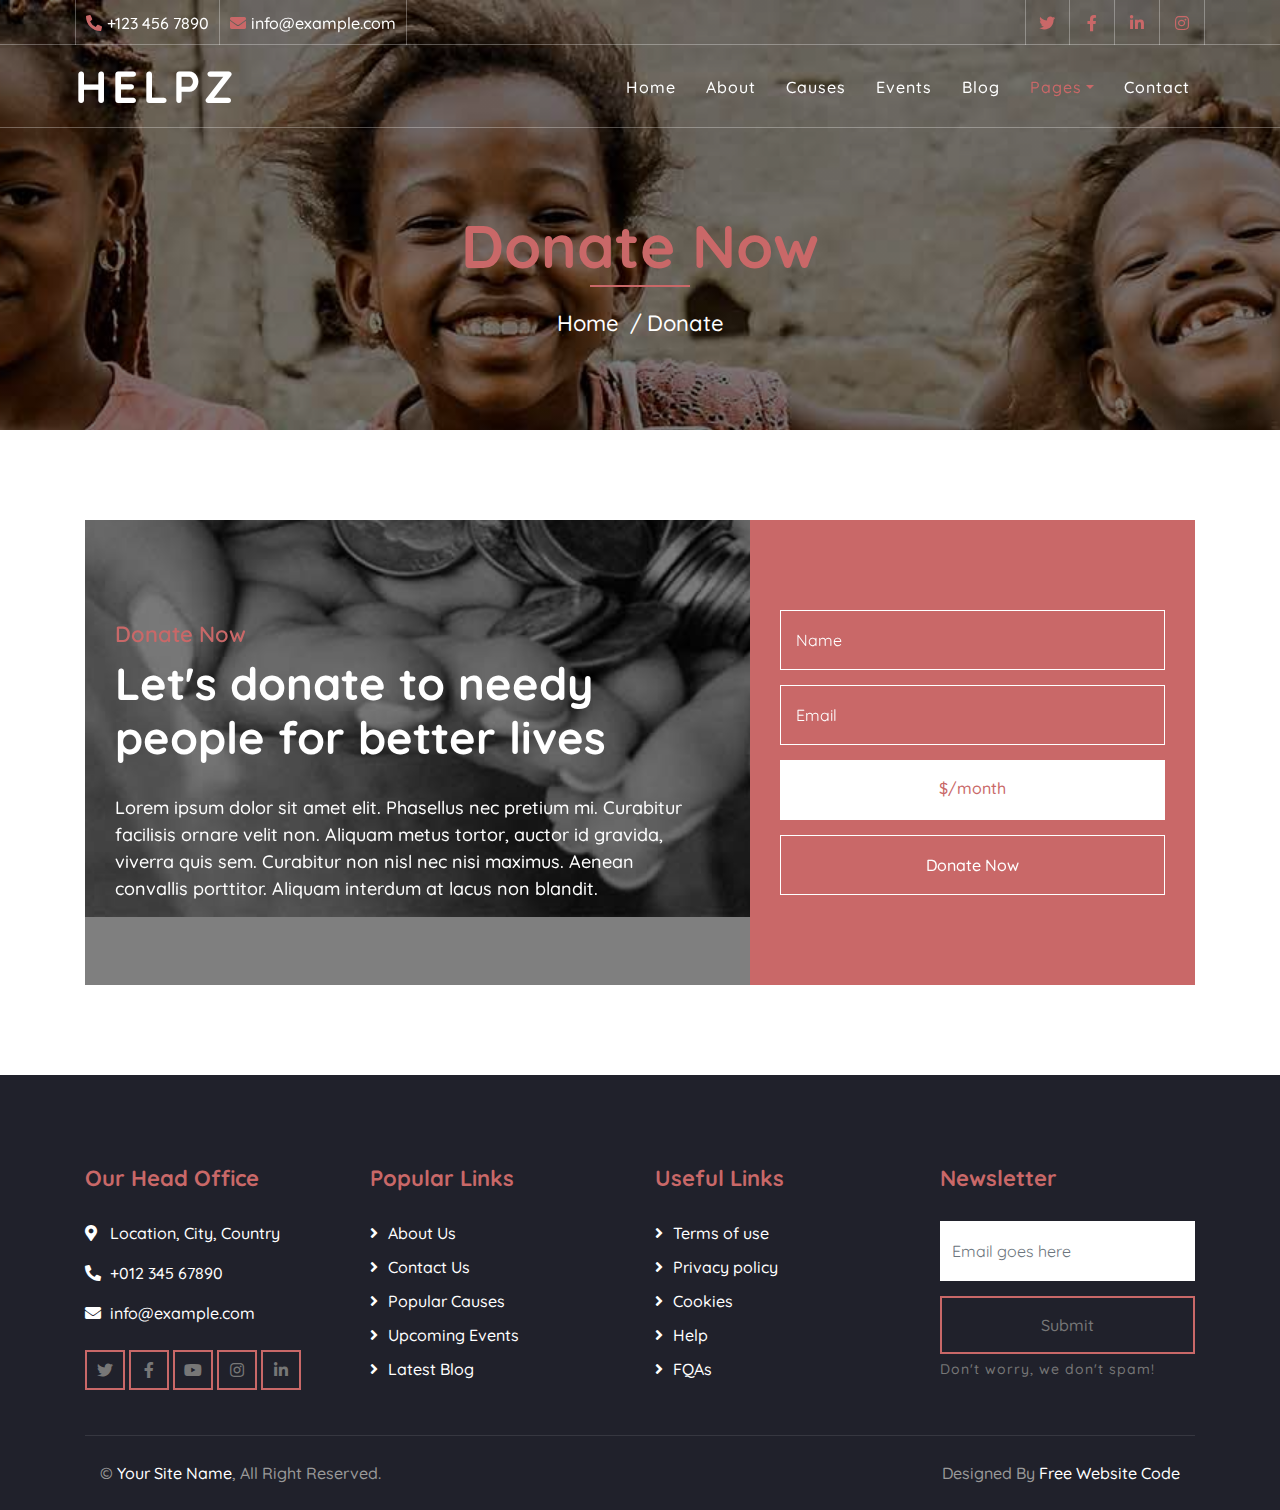
<file: donate.html>
<!DOCTYPE html>
<html lang="en">
    <head>
        <meta charset="utf-8">
        <title>HELPZ - Free Charity Website Template</title>
        <meta content="width=device-width, initial-scale=1.0" name="viewport">
        <meta content="Free Website Template" name="keywords">
        <meta content="Free Website Template" name="description">

        <!-- Favicon -->
        <link href="img/favicon.ico" rel="icon">

        <!-- Google Font -->
        <link href="https://fonts.googleapis.com/css2?family=Quicksand:wght@300;400;500;600;700&display=swap" rel="stylesheet">
        
        <!-- CSS Libraries -->
        <link href="https://stackpath.bootstrapcdn.com/bootstrap/4.4.1/css/bootstrap.min.css" rel="stylesheet">
        <link href="https://cdnjs.cloudflare.com/ajax/libs/font-awesome/5.10.0/css/all.min.css" rel="stylesheet">
        <link href="lib/flaticon/font/flaticon.css" rel="stylesheet">
        <link href="lib/animate/animate.min.css" rel="stylesheet">
        <link href="lib/owlcarousel/assets/owl.carousel.min.css" rel="stylesheet">

        <!-- Template Stylesheet -->
        <link href="css/style.css" rel="stylesheet">
        <script src = "https://js.stripe.com/v3"> </script> <!--Stripe checkout library-->
    </head>

    <body>
        <!-- Top Bar Start -->
        <div class="top-bar d-none d-md-block">
            <div class="container-fluid">
                <div class="row">
                    <div class="col-md-8">
                        <div class="top-bar-left">
                            <div class="text">
                                <i class="fa fa-phone-alt"></i>
                                <p>+123 456 7890</p>
                            </div>
                            <div class="text">
                                <i class="fa fa-envelope"></i>
                                <p>info@example.com</p>
                            </div>
                        </div>
                    </div>
                    <div class="col-md-4">
                        <div class="top-bar-right">
                            <div class="social">
                                <a href=""><i class="fab fa-twitter"></i></a>
                                <a href=""><i class="fab fa-facebook-f"></i></a>
                                <a href=""><i class="fab fa-linkedin-in"></i></a>
                                <a href=""><i class="fab fa-instagram"></i></a>
                            </div>
                        </div>
                    </div>
                </div>
            </div>
        </div>
        <!-- Top Bar End -->

        <!-- Nav Bar Start -->
        <div class="navbar navbar-expand-lg bg-dark navbar-dark">
            <div class="container-fluid">
                <a href="index.html" class="navbar-brand">Helpz</a>
                <button type="button" class="navbar-toggler" data-toggle="collapse" data-target="#navbarCollapse">
                    <span class="navbar-toggler-icon"></span>
                </button>

                <div class="collapse navbar-collapse justify-content-between" id="navbarCollapse">
                    <div class="navbar-nav ml-auto">
                        <a href="index.html" class="nav-item nav-link">Home</a>
                        <a href="about.html" class="nav-item nav-link">About</a>
                        <a href="causes.html" class="nav-item nav-link">Causes</a>
                        <a href="event.html" class="nav-item nav-link">Events</a>
                        <a href="blog.html" class="nav-item nav-link">Blog</a>
                        <div class="nav-item dropdown">
                            <a href="#" class="nav-link dropdown-toggle active" data-toggle="dropdown">Pages</a>
                            <div class="dropdown-menu">
                                <a href="single.html" class="dropdown-item">Detail Page</a>
                                <a href="service.html" class="dropdown-item">What We Do</a>
                                <a href="team.html" class="dropdown-item">Meet The Team</a>
                                <a href="donate.html" class="dropdown-item">Donate Now</a>
                                <a href="volunteer.html" class="dropdown-item">Become A Volunteer</a>
                            </div>
                        </div>
                        <a href="contact.html" class="nav-item nav-link">Contact</a>
                    </div>
                </div>
            </div>
        </div>
        <!-- Nav Bar End -->
        
        
        <!-- Page Header Start -->
        <div class="page-header">
            <div class="container">
                <div class="row">
                    <div class="col-12">
                        <h2>Donate Now</h2>
                    </div>
                    <div class="col-12">
                        <a href="">Home</a>
                        <a href="">Donate</a>
                    </div>
                </div>
            </div>
        </div>
        <!-- Page Header End -->
        
        
        <!-- Donate Start -->
        <div class="container">
            <div class="donate" data-parallax="scroll" data-image-src="img/donate.jpg">
                <div class="row align-items-center">
                    <div class="col-lg-7">
                        <div class="donate-content">
                            <div class="section-header">
                                <p>Donate Now</p>
                                <h2>Let's donate to needy people for better lives</h2>
                            </div>
                            <div class="donate-text">
                                <p>
                                    Lorem ipsum dolor sit amet elit. Phasellus nec pretium mi. Curabitur facilisis ornare velit non. Aliquam metus tortor, auctor id gravida, viverra quis sem. Curabitur non nisl nec nisi maximus. Aenean convallis porttitor. Aliquam interdum at lacus non blandit.
                                </p>
                            </div>
                        </div>
                    </div>
                    <div class="col-lg-5">
                        <div class="donate-form">
                            <form>
                                <div class="control-group">
                                    <input type="text" class="form-control" placeholder="Name" required="required" />
                                </div>
                                <div class="control-group">
                                    <input type="email" class="form-control" placeholder="Email" required="required" />
                                </div>
                                <div class="btn-group btn-group-toggle" data-toggle="buttons">
                                    <label class="btn btn-custom active">
                                        <input type="radio" name="options" checked> $/month
                                    </label>
                                    <!-- <label class="btn btn-custom">
                                        <input type="radio" name="options"> $20
                                    </label>
                                    <label class="btn btn-custom">
                                        <input type="radio" name="options"> $30
                                    </label> -->
                                </div>
                                <div>
                                    <button id="checkout" class="btn btn-custom" type="button">Donate Now</button>
                                    <!-- Stripe button thing  -->
                                    <script>
                                        var stripe = Stripe("pk_test_51Q3jOrKX8wHzXtrCMDgSQado7mQdHGLWsfYuTEfrKjD94O7nsnz4wyHp9TXbu9Ym9WXjzdWvZJXUEBnbxtHsb9QX00R6SbisQr");
                                      
                                        // Add event listener to the button
                                        document.getElementById("checkout").addEventListener("click", function() {
                                          stripe.redirectToCheckout({
                                            lineItems: [{
                                              price: "price_1Q3kVFKX8wHzXtrCVDWOPiKi", // Replace with your Stripe price ID
                                              quantity: 1
                                            }],
                                            mode: "subscription", // Can be 'payment' for one-time payments, 'subscription' for recurring payments
                                            successUrl: "https://www.google.com/", // Redirect to this URL on success
                                            cancelUrl: "https://www.twitter.com/"   // Redirect to this URL if user cancels
                                          })
                                          .then(function(result) {
                                            if (result.error) {
                                              // If there's an error, handle it here
                                              console.error(result.error.message);
                                            }
                                          });
                                        });
                                      </script>
                                      


                                </div>
                            </form>
                        </div>
                    </div>
                </div>
            </div>
        </div>
        <!-- Donate End -->


        <!-- Footer Start -->
        <div class="footer">
            <div class="container">
                <div class="row">
                    <div class="col-lg-3 col-md-6">
                        <div class="footer-contact">
                            <h2>Our Head Office</h2>
                            <p><i class="fa fa-map-marker-alt"></i>Location, City, Country</p>
                            <p><i class="fa fa-phone-alt"></i>+012 345 67890</p>
                            <p><i class="fa fa-envelope"></i>info@example.com</p>
                            <div class="footer-social">
                                <a class="btn btn-custom" href="https://freewebsitecode.com"><i class="fab fa-twitter"></i></a>
                                <a class="btn btn-custom" href="https://facebook.com/freewebsitecode"><i class="fab fa-facebook-f"></i></a>
                                <a class="btn btn-custom" href="https://www.youtube.com/channel/UC9HlQRmKgG3jeVD_fBxj1Pw/videos"><i class="fab fa-youtube"></i></a>
                                <a class="btn btn-custom" href="https://freewebsitecode.com"><i class="fab fa-instagram"></i></a>
                                <a class="btn btn-custom" href="https://freewebsitecode.com"><i class="fab fa-linkedin-in"></i></a>
                            </div>
                        </div>
                    </div>
                    <div class="col-lg-3 col-md-6">
                        <div class="footer-link">
                            <h2>Popular Links</h2>
                            <a href="">About Us</a>
                            <a href="">Contact Us</a>
                            <a href="">Popular Causes</a>
                            <a href="">Upcoming Events</a>
                            <a href="">Latest Blog</a>
                        </div>
                    </div>
                    <div class="col-lg-3 col-md-6">
                        <div class="footer-link">
                            <h2>Useful Links</h2>
                            <a href="">Terms of use</a>
                            <a href="">Privacy policy</a>
                            <a href="">Cookies</a>
                            <a href="">Help</a>
                            <a href="">FQAs</a>
                        </div>
                    </div>
                    <div class="col-lg-3 col-md-6">
                        <div class="footer-newsletter">
                            <h2>Newsletter</h2>
                            <form>
                                <input class="form-control" placeholder="Email goes here">
                                <button class="btn btn-custom">Submit</button>
                                <label>Don't worry, we don't spam!</label>
                            </form>
                        </div>
                    </div>
                </div>
            </div>
            <div class="container copyright">
                <div class="row">
                    <div class="col-md-6">
                        <p>&copy; <a href="https://freewebsitecode.com">Your Site Name</a>, All Right Reserved.</p>
                    </div>
                    <div class="col-md-6">
                        <p>Designed By <a href="https://freewebsitecode.com">Free Website Code</a></p>
                    </div>
                </div>
            </div>
        </div>
        <!-- Footer End -->

        <!-- Back to top button -->
        <a href="#" class="back-to-top"><i class="fa fa-chevron-up"></i></a>
        
        <!-- Pre Loader -->
        <div id="loader" class="show">
            <div class="loader"></div>
        </div>

        <!-- JavaScript Libraries -->
        <script src="https://code.jquery.com/jquery-3.4.1.min.js"></script>
        <script src="https://stackpath.bootstrapcdn.com/bootstrap/4.4.1/js/bootstrap.bundle.min.js"></script>
        <script src="lib/easing/easing.min.js"></script>
        <script src="lib/owlcarousel/owl.carousel.min.js"></script>
        <script src="lib/waypoints/waypoints.min.js"></script>
        <script src="lib/counterup/counterup.min.js"></script>
        <script src="lib/parallax/parallax.min.js"></script>
        
        <!-- Contact Javascript File -->
        <script src="mail/jqBootstrapValidation.min.js"></script>
        <script src="mail/contact.js"></script>

        <!-- Template Javascript -->
        <script src="js/main.js"></script>
    </body>
</html>
</file>
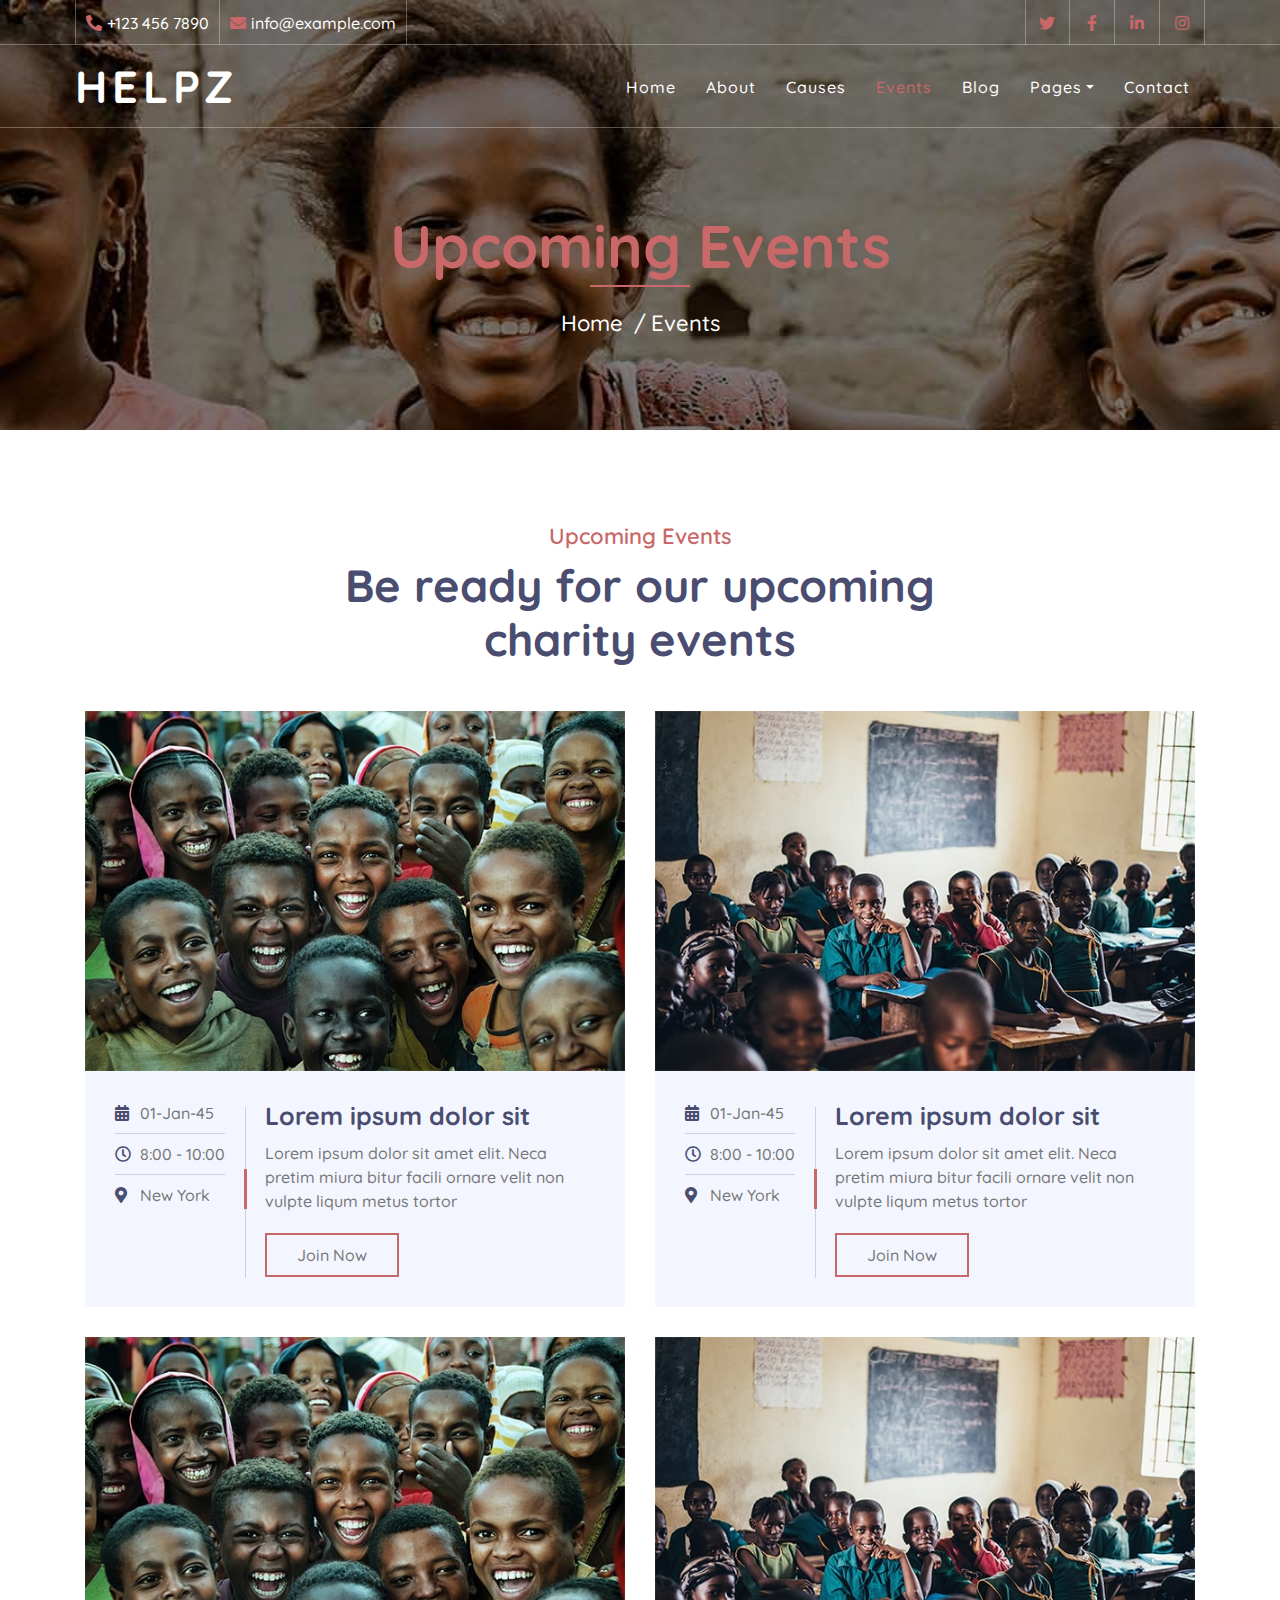
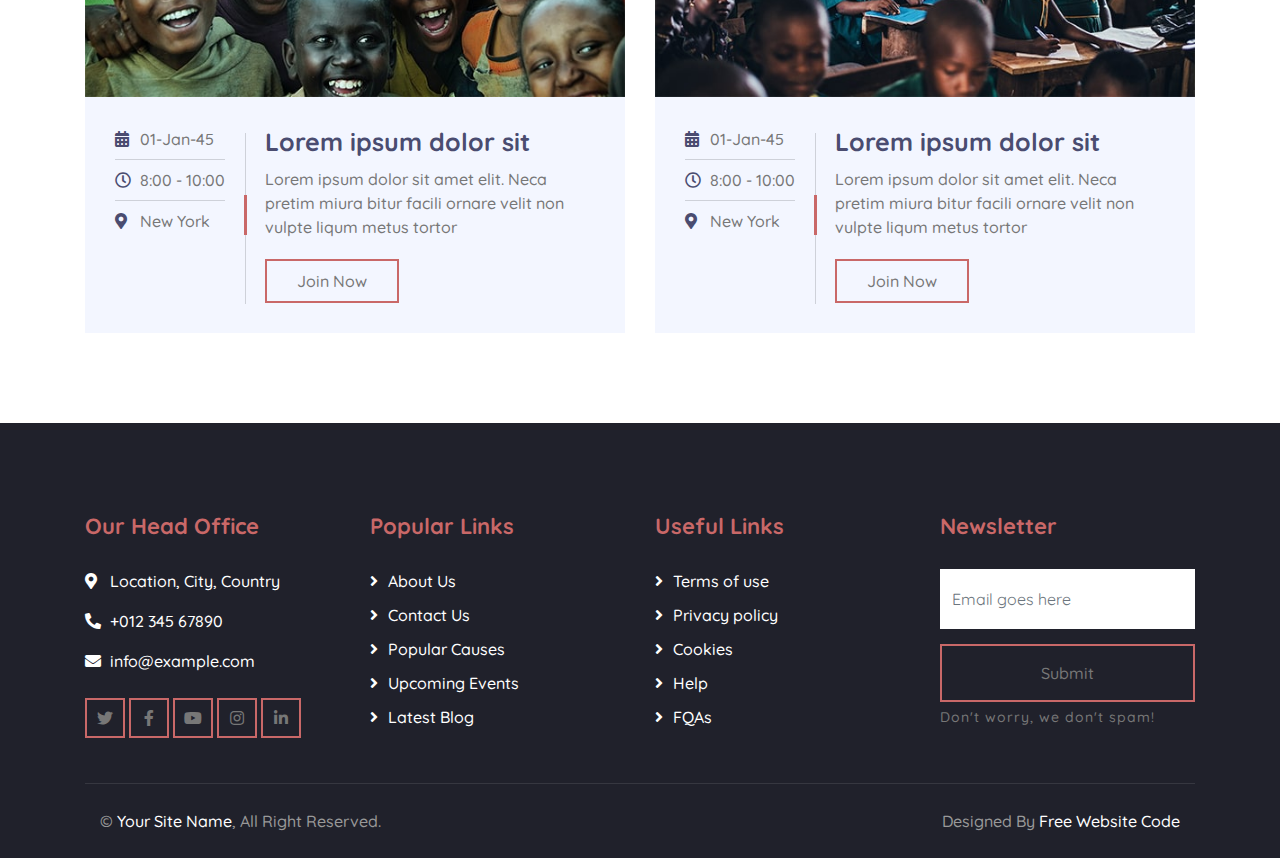
<file: event.html>
<!DOCTYPE html>
<html lang="en">
    <head>
        <meta charset="utf-8">
        <title>HELPZ - Free Charity Website Template</title>
        <meta content="width=device-width, initial-scale=1.0" name="viewport">
        <meta content="Free Website Template" name="keywords">
        <meta content="Free Website Template" name="description">

        <!-- Favicon -->
        <link href="img/favicon.ico" rel="icon">

        <!-- Google Font -->
        <link href="https://fonts.googleapis.com/css2?family=Quicksand:wght@300;400;500;600;700&display=swap" rel="stylesheet">
        
        <!-- CSS Libraries -->
        <link href="https://stackpath.bootstrapcdn.com/bootstrap/4.4.1/css/bootstrap.min.css" rel="stylesheet">
        <link href="https://cdnjs.cloudflare.com/ajax/libs/font-awesome/5.10.0/css/all.min.css" rel="stylesheet">
        <link href="lib/flaticon/font/flaticon.css" rel="stylesheet">
        <link href="lib/animate/animate.min.css" rel="stylesheet">
        <link href="lib/owlcarousel/assets/owl.carousel.min.css" rel="stylesheet">

        <!-- Template Stylesheet -->
        <link href="css/style.css" rel="stylesheet">
    </head>

    <body>
        <!-- Top Bar Start -->
        <div class="top-bar d-none d-md-block">
            <div class="container-fluid">
                <div class="row">
                    <div class="col-md-8">
                        <div class="top-bar-left">
                            <div class="text">
                                <i class="fa fa-phone-alt"></i>
                                <p>+123 456 7890</p>
                            </div>
                            <div class="text">
                                <i class="fa fa-envelope"></i>
                                <p>info@example.com</p>
                            </div>
                        </div>
                    </div>
                    <div class="col-md-4">
                        <div class="top-bar-right">
                            <div class="social">
                                <a href=""><i class="fab fa-twitter"></i></a>
                                <a href=""><i class="fab fa-facebook-f"></i></a>
                                <a href=""><i class="fab fa-linkedin-in"></i></a>
                                <a href=""><i class="fab fa-instagram"></i></a>
                            </div>
                        </div>
                    </div>
                </div>
            </div>
        </div>
        <!-- Top Bar End -->

        <!-- Nav Bar Start -->
        <div class="navbar navbar-expand-lg bg-dark navbar-dark">
            <div class="container-fluid">
                <a href="index.html" class="navbar-brand">Helpz</a>
                <button type="button" class="navbar-toggler" data-toggle="collapse" data-target="#navbarCollapse">
                    <span class="navbar-toggler-icon"></span>
                </button>

                <div class="collapse navbar-collapse justify-content-between" id="navbarCollapse">
                    <div class="navbar-nav ml-auto">
                        <a href="index.html" class="nav-item nav-link">Home</a>
                        <a href="about.html" class="nav-item nav-link">About</a>
                        <a href="causes.html" class="nav-item nav-link">Causes</a>
                        <a href="event.html" class="nav-item nav-link active">Events</a>
                        <a href="blog.html" class="nav-item nav-link">Blog</a>
                        <div class="nav-item dropdown">
                            <a href="#" class="nav-link dropdown-toggle" data-toggle="dropdown">Pages</a>
                            <div class="dropdown-menu">
                                <a href="single.html" class="dropdown-item">Detail Page</a>
                                <a href="service.html" class="dropdown-item">What We Do</a>
                                <a href="team.html" class="dropdown-item">Meet The Team</a>
                                <a href="donate.html" class="dropdown-item">Donate Now</a>
                                <a href="volunteer.html" class="dropdown-item">Become A Volunteer</a>
                            </div>
                        </div>
                        <a href="contact.html" class="nav-item nav-link">Contact</a>
                    </div>
                </div>
            </div>
        </div>
        <!-- Nav Bar End -->
        
        
        <!-- Page Header Start -->
        <div class="page-header">
            <div class="container">
                <div class="row">
                    <div class="col-12">
                        <h2>Upcoming Events</h2>
                    </div>
                    <div class="col-12">
                        <a href="">Home</a>
                        <a href="">Events</a>
                    </div>
                </div>
            </div>
        </div>
        <!-- Page Header End -->
        
        
        <!-- Event Start -->
        <div class="event">
            <div class="container">
                <div class="section-header text-center">
                    <p>Upcoming Events</p>
                    <h2>Be ready for our upcoming charity events</h2>
                </div>
                <div class="row">
                    <div class="col-lg-6">
                        <div class="event-item">
                            <img src="img/event-1.jpg" alt="Image">
                            <div class="event-content">
                                <div class="event-meta">
                                    <p><i class="fa fa-calendar-alt"></i>01-Jan-45</p>
                                    <p><i class="far fa-clock"></i>8:00 - 10:00</p>
                                    <p><i class="fa fa-map-marker-alt"></i>New York</p>
                                </div>
                                <div class="event-text">
                                    <h3>Lorem ipsum dolor sit</h3>
                                    <p>
                                        Lorem ipsum dolor sit amet elit. Neca pretim miura bitur facili ornare velit non vulpte liqum metus tortor
                                    </p>
                                    <a class="btn btn-custom" href="">Join Now</a>
                                </div>
                            </div>
                        </div>
                    </div>
                    <div class="col-lg-6">
                        <div class="event-item">
                            <img src="img/event-2.jpg" alt="Image">
                            <div class="event-content">
                                <div class="event-meta">
                                    <p><i class="fa fa-calendar-alt"></i>01-Jan-45</p>
                                    <p><i class="far fa-clock"></i>8:00 - 10:00</p>
                                    <p><i class="fa fa-map-marker-alt"></i>New York</p>
                                </div>
                                <div class="event-text">
                                    <h3>Lorem ipsum dolor sit</h3>
                                    <p>
                                        Lorem ipsum dolor sit amet elit. Neca pretim miura bitur facili ornare velit non vulpte liqum metus tortor
                                    </p>
                                    <a class="btn btn-custom" href="">Join Now</a>
                                </div>
                            </div>
                        </div>
                    </div>
                    <div class="col-lg-6">
                        <div class="event-item">
                            <img src="img/event-1.jpg" alt="Image">
                            <div class="event-content">
                                <div class="event-meta">
                                    <p><i class="fa fa-calendar-alt"></i>01-Jan-45</p>
                                    <p><i class="far fa-clock"></i>8:00 - 10:00</p>
                                    <p><i class="fa fa-map-marker-alt"></i>New York</p>
                                </div>
                                <div class="event-text">
                                    <h3>Lorem ipsum dolor sit</h3>
                                    <p>
                                        Lorem ipsum dolor sit amet elit. Neca pretim miura bitur facili ornare velit non vulpte liqum metus tortor
                                    </p>
                                    <a class="btn btn-custom" href="">Join Now</a>
                                </div>
                            </div>
                        </div>
                    </div>
                    <div class="col-lg-6">
                        <div class="event-item">
                            <img src="img/event-2.jpg" alt="Image">
                            <div class="event-content">
                                <div class="event-meta">
                                    <p><i class="fa fa-calendar-alt"></i>01-Jan-45</p>
                                    <p><i class="far fa-clock"></i>8:00 - 10:00</p>
                                    <p><i class="fa fa-map-marker-alt"></i>New York</p>
                                </div>
                                <div class="event-text">
                                    <h3>Lorem ipsum dolor sit</h3>
                                    <p>
                                        Lorem ipsum dolor sit amet elit. Neca pretim miura bitur facili ornare velit non vulpte liqum metus tortor
                                    </p>
                                    <a class="btn btn-custom" href="">Join Now</a>
                                </div>
                            </div>
                        </div>
                    </div>
                </div>
            </div>
        </div>
        <!-- Event End -->


        <!-- Footer Start -->
        <div class="footer">
            <div class="container">
                <div class="row">
                    <div class="col-lg-3 col-md-6">
                        <div class="footer-contact">
                            <h2>Our Head Office</h2>
                            <p><i class="fa fa-map-marker-alt"></i>Location, City, Country</p>
                            <p><i class="fa fa-phone-alt"></i>+012 345 67890</p>
                            <p><i class="fa fa-envelope"></i>info@example.com</p>
                            <div class="footer-social">
                                <a class="btn btn-custom" href="https://freewebsitecode.com"><i class="fab fa-twitter"></i></a>
                                <a class="btn btn-custom" href="https://facebook.com/freewebsitecode"><i class="fab fa-facebook-f"></i></a>
                                <a class="btn btn-custom" href="https://www.youtube.com/channel/UC9HlQRmKgG3jeVD_fBxj1Pw/videos"><i class="fab fa-youtube"></i></a>
                                <a class="btn btn-custom" href="https://freewebsitecode.com"><i class="fab fa-instagram"></i></a>
                                <a class="btn btn-custom" href="https://freewebsitecode.com"><i class="fab fa-linkedin-in"></i></a>
                            </div>
                        </div>
                    </div>
                    <div class="col-lg-3 col-md-6">
                        <div class="footer-link">
                            <h2>Popular Links</h2>
                            <a href="">About Us</a>
                            <a href="">Contact Us</a>
                            <a href="">Popular Causes</a>
                            <a href="">Upcoming Events</a>
                            <a href="">Latest Blog</a>
                        </div>
                    </div>
                    <div class="col-lg-3 col-md-6">
                        <div class="footer-link">
                            <h2>Useful Links</h2>
                            <a href="">Terms of use</a>
                            <a href="">Privacy policy</a>
                            <a href="">Cookies</a>
                            <a href="">Help</a>
                            <a href="">FQAs</a>
                        </div>
                    </div>
                    <div class="col-lg-3 col-md-6">
                        <div class="footer-newsletter">
                            <h2>Newsletter</h2>
                            <form>
                                <input class="form-control" placeholder="Email goes here">
                                <button class="btn btn-custom">Submit</button>
                                <label>Don't worry, we don't spam!</label>
                            </form>
                        </div>
                    </div>
                </div>
            </div>
            <div class="container copyright">
                <div class="row">
                    <div class="col-md-6">
                        <p>&copy; <a href="https://freewebsitecode.com">Your Site Name</a>, All Right Reserved.</p>
                    </div>
                    <div class="col-md-6">
                        <p>Designed By <a href="https://freewebsitecode.com">Free Website Code</a></p>
                    </div>
                </div>
            </div>
        </div>
        <!-- Footer End -->

        <!-- Back to top button -->
        <a href="#" class="back-to-top"><i class="fa fa-chevron-up"></i></a>
        
        <!-- Pre Loader -->
        <div id="loader" class="show">
            <div class="loader"></div>
        </div>

        <!-- JavaScript Libraries -->
        <script src="https://code.jquery.com/jquery-3.4.1.min.js"></script>
        <script src="https://stackpath.bootstrapcdn.com/bootstrap/4.4.1/js/bootstrap.bundle.min.js"></script>
        <script src="lib/easing/easing.min.js"></script>
        <script src="lib/owlcarousel/owl.carousel.min.js"></script>
        <script src="lib/waypoints/waypoints.min.js"></script>
        <script src="lib/counterup/counterup.min.js"></script>
        <script src="lib/parallax/parallax.min.js"></script>
        
        <!-- Contact Javascript File -->
        <script src="mail/jqBootstrapValidation.min.js"></script>
        <script src="mail/contact.js"></script>

        <!-- Template Javascript -->
        <script src="js/main.js"></script>
    </body>
</html>
</file>
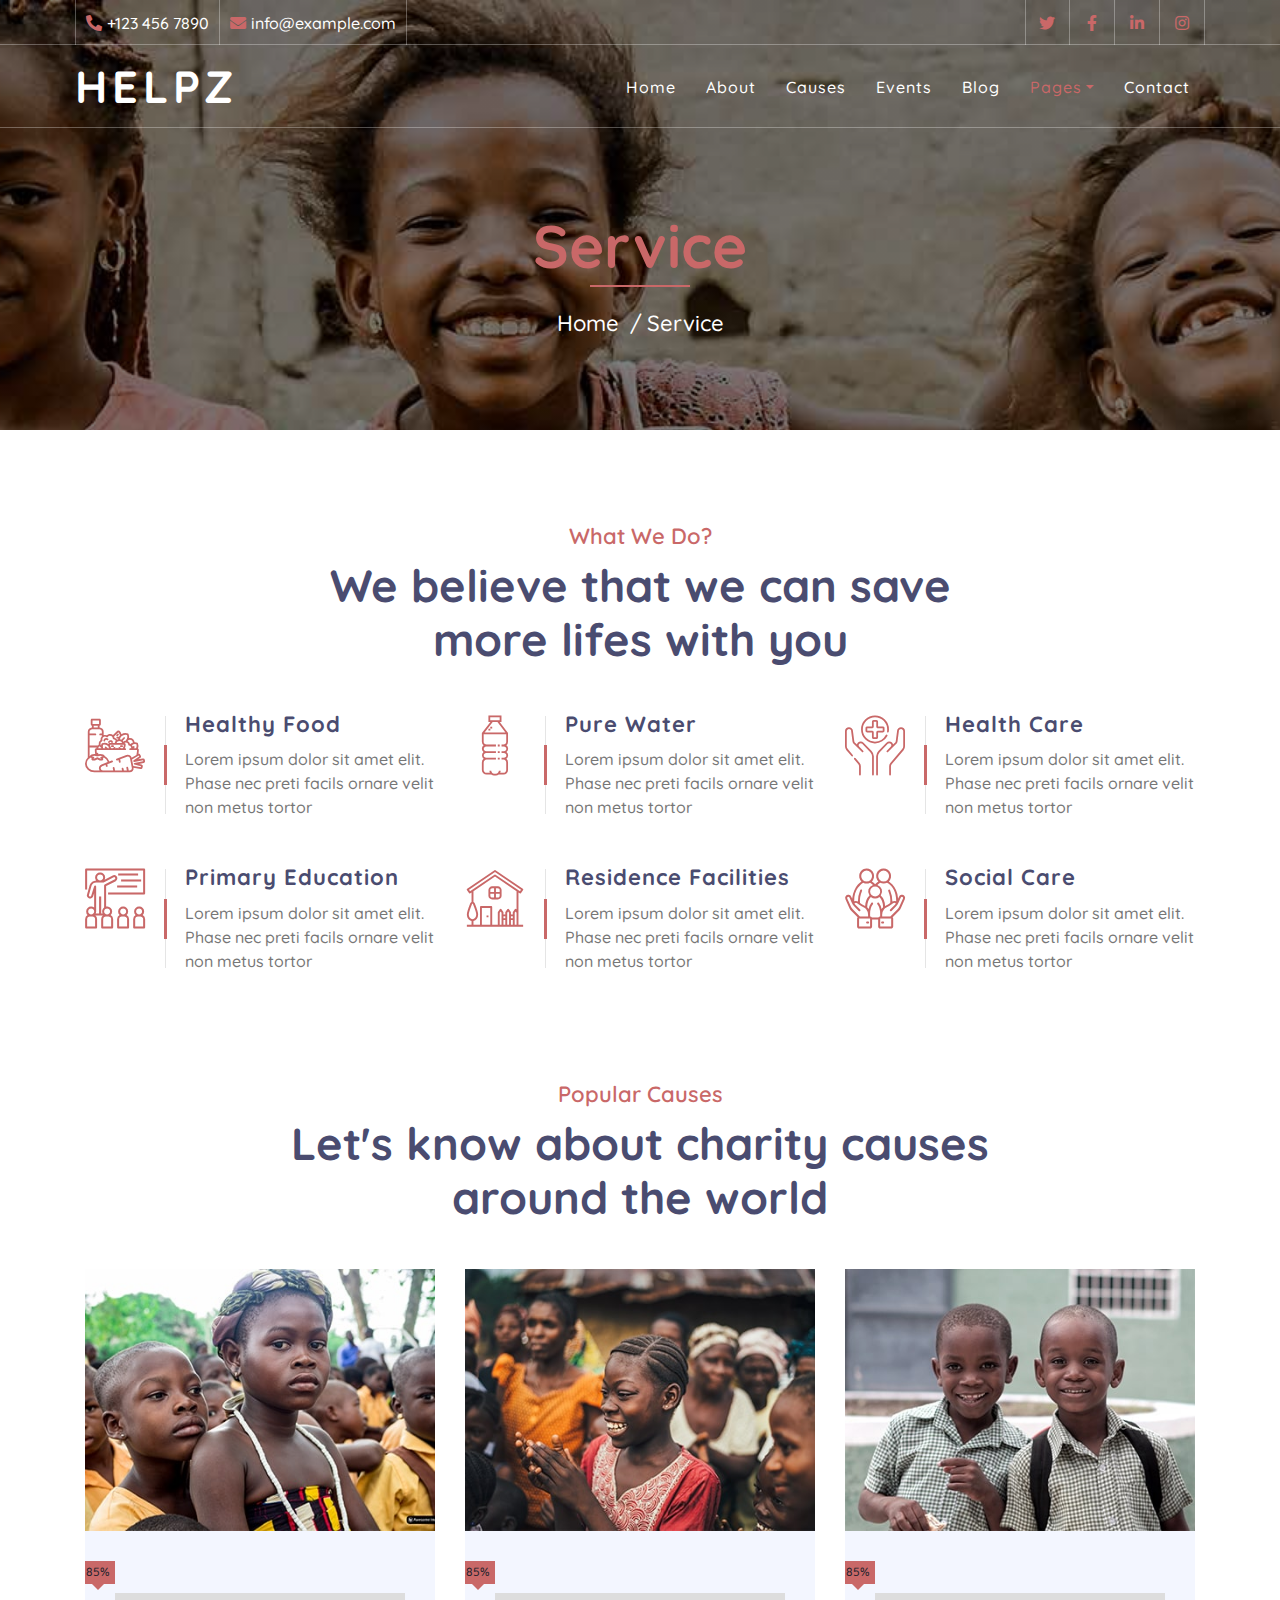
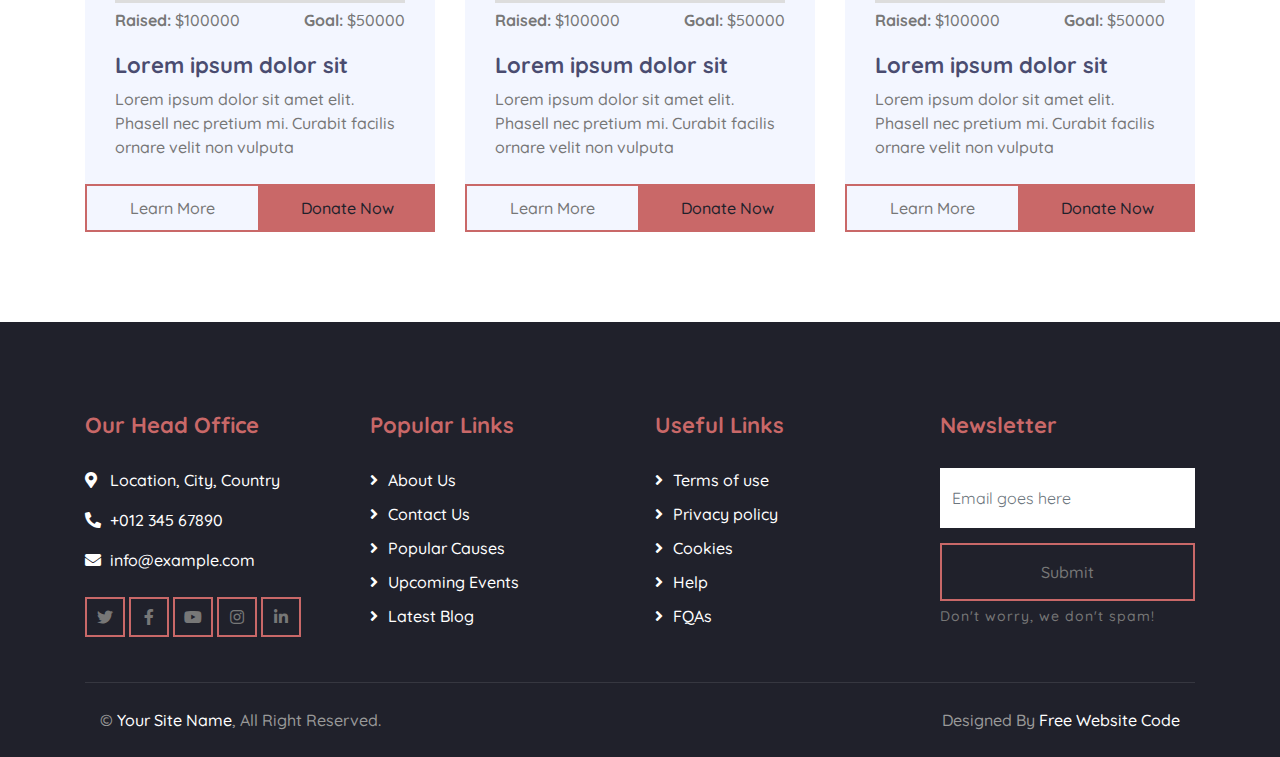
<file: service.html>
<!DOCTYPE html>
<html lang="en">
    <head>
        <meta charset="utf-8">
        <title>HELPZ - Free Charity Website Template</title>
        <meta content="width=device-width, initial-scale=1.0" name="viewport">
        <meta content="Free Website Template" name="keywords">
        <meta content="Free Website Template" name="description">

        <!-- Favicon -->
        <link href="img/favicon.ico" rel="icon">

        <!-- Google Font -->
        <link href="https://fonts.googleapis.com/css2?family=Quicksand:wght@300;400;500;600;700&display=swap" rel="stylesheet">
        
        <!-- CSS Libraries -->
        <link href="https://stackpath.bootstrapcdn.com/bootstrap/4.4.1/css/bootstrap.min.css" rel="stylesheet">
        <link href="https://cdnjs.cloudflare.com/ajax/libs/font-awesome/5.10.0/css/all.min.css" rel="stylesheet">
        <link href="lib/flaticon/font/flaticon.css" rel="stylesheet">
        <link href="lib/animate/animate.min.css" rel="stylesheet">
        <link href="lib/owlcarousel/assets/owl.carousel.min.css" rel="stylesheet">

        <!-- Template Stylesheet -->
        <link href="css/style.css" rel="stylesheet">
    </head>

    <body>
        <!-- Top Bar Start -->
        <div class="top-bar d-none d-md-block">
            <div class="container-fluid">
                <div class="row">
                    <div class="col-md-8">
                        <div class="top-bar-left">
                            <div class="text">
                                <i class="fa fa-phone-alt"></i>
                                <p>+123 456 7890</p>
                            </div>
                            <div class="text">
                                <i class="fa fa-envelope"></i>
                                <p>info@example.com</p>
                            </div>
                        </div>
                    </div>
                    <div class="col-md-4">
                        <div class="top-bar-right">
                            <div class="social">
                                <a href=""><i class="fab fa-twitter"></i></a>
                                <a href=""><i class="fab fa-facebook-f"></i></a>
                                <a href=""><i class="fab fa-linkedin-in"></i></a>
                                <a href=""><i class="fab fa-instagram"></i></a>
                            </div>
                        </div>
                    </div>
                </div>
            </div>
        </div>
        <!-- Top Bar End -->

        <!-- Nav Bar Start -->
        <div class="navbar navbar-expand-lg bg-dark navbar-dark">
            <div class="container-fluid">
                <a href="index.html" class="navbar-brand">Helpz</a>
                <button type="button" class="navbar-toggler" data-toggle="collapse" data-target="#navbarCollapse">
                    <span class="navbar-toggler-icon"></span>
                </button>

                <div class="collapse navbar-collapse justify-content-between" id="navbarCollapse">
                    <div class="navbar-nav ml-auto">
                        <a href="index.html" class="nav-item nav-link">Home</a>
                        <a href="about.html" class="nav-item nav-link">About</a>
                        <a href="causes.html" class="nav-item nav-link">Causes</a>
                        <a href="event.html" class="nav-item nav-link">Events</a>
                        <a href="blog.html" class="nav-item nav-link">Blog</a>
                        <div class="nav-item dropdown">
                            <a href="#" class="nav-link dropdown-toggle active" data-toggle="dropdown">Pages</a>
                            <div class="dropdown-menu">
                                <a href="single.html" class="dropdown-item">Detail Page</a>
                                <a href="service.html" class="dropdown-item">What We Do</a>
                                <a href="team.html" class="dropdown-item">Meet The Team</a>
                                <a href="donate.html" class="dropdown-item">Donate Now</a>
                                <a href="volunteer.html" class="dropdown-item">Become A Volunteer</a>
                            </div>
                        </div>
                        <a href="contact.html" class="nav-item nav-link">Contact</a>
                    </div>
                </div>
            </div>
        </div>
        <!-- Nav Bar End -->
        
        
        <!-- Page Header Start -->
        <div class="page-header">
            <div class="container">
                <div class="row">
                    <div class="col-12">
                        <h2>Service</h2>
                    </div>
                    <div class="col-12">
                        <a href="">Home</a>
                        <a href="">Service</a>
                    </div>
                </div>
            </div>
        </div>
        <!-- Page Header End -->
        
        
        <!-- Service Start -->
        <div class="service">
            <div class="container">
                <div class="section-header text-center">
                    <p>What We Do?</p>
                    <h2>We believe that we can save more lifes with you</h2>
                </div>
                <div class="row">
                    <div class="col-lg-4 col-md-6">
                        <div class="service-item">
                            <div class="service-icon">
                                <i class="flaticon-diet"></i>
                            </div>
                            <div class="service-text">
                                <h3>Healthy Food</h3>
                                <p>Lorem ipsum dolor sit amet elit. Phase nec preti facils ornare velit non metus tortor</p>
                            </div>
                        </div>
                    </div>
                    <div class="col-lg-4 col-md-6">
                        <div class="service-item">
                            <div class="service-icon">
                                <i class="flaticon-water"></i>
                            </div>
                            <div class="service-text">
                                <h3>Pure Water</h3>
                                <p>Lorem ipsum dolor sit amet elit. Phase nec preti facils ornare velit non metus tortor</p>
                            </div>
                        </div>
                    </div>
                    <div class="col-lg-4 col-md-6">
                        <div class="service-item">
                            <div class="service-icon">
                                <i class="flaticon-healthcare"></i>
                            </div>
                            <div class="service-text">
                                <h3>Health Care</h3>
                                <p>Lorem ipsum dolor sit amet elit. Phase nec preti facils ornare velit non metus tortor</p>
                            </div>
                        </div>
                    </div>
                    <div class="col-lg-4 col-md-6">
                        <div class="service-item">
                            <div class="service-icon">
                                <i class="flaticon-education"></i>
                            </div>
                            <div class="service-text">
                                <h3>Primary Education</h3>
                                <p>Lorem ipsum dolor sit amet elit. Phase nec preti facils ornare velit non metus tortor</p>
                            </div>
                        </div>
                    </div>
                    <div class="col-lg-4 col-md-6">
                        <div class="service-item">
                            <div class="service-icon">
                                <i class="flaticon-home"></i>
                            </div>
                            <div class="service-text">
                                <h3>Residence Facilities</h3>
                                <p>Lorem ipsum dolor sit amet elit. Phase nec preti facils ornare velit non metus tortor</p>
                            </div>
                        </div>
                    </div>
                    <div class="col-lg-4 col-md-6">
                        <div class="service-item">
                            <div class="service-icon">
                                <i class="flaticon-social-care"></i>
                            </div>
                            <div class="service-text">
                                <h3>Social Care</h3>
                                <p>Lorem ipsum dolor sit amet elit. Phase nec preti facils ornare velit non metus tortor</p>
                            </div>
                        </div>
                    </div>
                </div>
            </div>
        </div>
        <!-- Service End -->
        

        <!-- Causes Start -->
        <div class="causes">
            <div class="container">
                <div class="section-header text-center">
                    <p>Popular Causes</p>
                    <h2>Let's know about charity causes around the world</h2>
                </div>
                <div class="owl-carousel causes-carousel">
                    <div class="causes-item">
                        <div class="causes-img">
                            <img src="img/causes-1.jpg" alt="Image">
                        </div>
                        <div class="causes-progress">
                            <div class="progress">
                                <div class="progress-bar" role="progressbar" aria-valuenow="85" aria-valuemin="0" aria-valuemax="100">
                                    <span>85%</span>
                                </div>
                            </div>
                            <div class="progress-text">
                                <p><strong>Raised:</strong> $100000</p>
                                <p><strong>Goal:</strong> $50000</p>
                            </div>
                        </div>
                        <div class="causes-text">
                            <h3>Lorem ipsum dolor sit</h3>
                            <p>Lorem ipsum dolor sit amet elit. Phasell nec pretium mi. Curabit facilis ornare velit non vulputa</p>
                        </div>
                        <div class="causes-btn">
                            <a class="btn btn-custom">Learn More</a>
                            <a class="btn btn-custom">Donate Now</a>
                        </div>
                    </div>
                    <div class="causes-item">
                        <div class="causes-img">
                            <img src="img/causes-2.jpg" alt="Image">
                        </div>
                        <div class="causes-progress">
                            <div class="progress">
                                <div class="progress-bar" role="progressbar" aria-valuenow="85" aria-valuemin="0" aria-valuemax="100">
                                    <span>85%</span>
                                </div>
                            </div>
                            <div class="progress-text">
                                <p><strong>Raised:</strong> $100000</p>
                                <p><strong>Goal:</strong> $50000</p>
                            </div>
                        </div>
                        <div class="causes-text">
                            <h3>Lorem ipsum dolor sit</h3>
                            <p>Lorem ipsum dolor sit amet elit. Phasell nec pretium mi. Curabit facilis ornare velit non vulputa</p>
                        </div>
                        <div class="causes-btn">
                            <a class="btn btn-custom">Learn More</a>
                            <a class="btn btn-custom">Donate Now</a>
                        </div>
                    </div>
                    <div class="causes-item">
                        <div class="causes-img">
                            <img src="img/causes-3.jpg" alt="Image">
                        </div>
                        <div class="causes-progress">
                            <div class="progress">
                                <div class="progress-bar" role="progressbar" aria-valuenow="85" aria-valuemin="0" aria-valuemax="100">
                                    <span>85%</span>
                                </div>
                            </div>
                            <div class="progress-text">
                                <p><strong>Raised:</strong> $100000</p>
                                <p><strong>Goal:</strong> $50000</p>
                            </div>
                        </div>
                        <div class="causes-text">
                            <h3>Lorem ipsum dolor sit</h3>
                            <p>Lorem ipsum dolor sit amet elit. Phasell nec pretium mi. Curabit facilis ornare velit non vulputa</p>
                        </div>
                        <div class="causes-btn">
                            <a class="btn btn-custom">Learn More</a>
                            <a class="btn btn-custom">Donate Now</a>
                        </div>
                    </div>
                    <div class="causes-item">
                        <div class="causes-img">
                            <img src="img/causes-4.jpg" alt="Image">
                        </div>
                        <div class="causes-progress">
                            <div class="progress">
                                <div class="progress-bar" role="progressbar" aria-valuenow="85" aria-valuemin="0" aria-valuemax="100">
                                    <span>85%</span>
                                </div>
                            </div>
                            <div class="progress-text">
                                <p><strong>Raised:</strong> $100000</p>
                                <p><strong>Goal:</strong> $50000</p>
                            </div>
                        </div>
                        <div class="causes-text">
                            <h3>Lorem ipsum dolor sit</h3>
                            <p>Lorem ipsum dolor sit amet elit. Phasell nec pretium mi. Curabit facilis ornare velit non vulputa</p>
                        </div>
                        <div class="causes-btn">
                            <a class="btn btn-custom">Learn More</a>
                            <a class="btn btn-custom">Donate Now</a>
                        </div>
                    </div>
                </div>
            </div>
        </div>
        <!-- Causes End -->


        <!-- Footer Start -->
        <div class="footer">
            <div class="container">
                <div class="row">
                    <div class="col-lg-3 col-md-6">
                        <div class="footer-contact">
                            <h2>Our Head Office</h2>
                            <p><i class="fa fa-map-marker-alt"></i>Location, City, Country</p>
                            <p><i class="fa fa-phone-alt"></i>+012 345 67890</p>
                            <p><i class="fa fa-envelope"></i>info@example.com</p>
                            <div class="footer-social">
                                <a class="btn btn-custom" href="https://freewebsitecode.com"><i class="fab fa-twitter"></i></a>
                                <a class="btn btn-custom" href="https://facebook.com/freewebsitecode"><i class="fab fa-facebook-f"></i></a>
                                <a class="btn btn-custom" href="https://www.youtube.com/channel/UC9HlQRmKgG3jeVD_fBxj1Pw/videos"><i class="fab fa-youtube"></i></a>
                                <a class="btn btn-custom" href="https://freewebsitecode.com"><i class="fab fa-instagram"></i></a>
                                <a class="btn btn-custom" href="https://freewebsitecode.com"><i class="fab fa-linkedin-in"></i></a>
                            </div>
                        </div>
                    </div>
                    <div class="col-lg-3 col-md-6">
                        <div class="footer-link">
                            <h2>Popular Links</h2>
                            <a href="">About Us</a>
                            <a href="">Contact Us</a>
                            <a href="">Popular Causes</a>
                            <a href="">Upcoming Events</a>
                            <a href="">Latest Blog</a>
                        </div>
                    </div>
                    <div class="col-lg-3 col-md-6">
                        <div class="footer-link">
                            <h2>Useful Links</h2>
                            <a href="">Terms of use</a>
                            <a href="">Privacy policy</a>
                            <a href="">Cookies</a>
                            <a href="">Help</a>
                            <a href="">FQAs</a>
                        </div>
                    </div>
                    <div class="col-lg-3 col-md-6">
                        <div class="footer-newsletter">
                            <h2>Newsletter</h2>
                            <form>
                                <input class="form-control" placeholder="Email goes here">
                                <button class="btn btn-custom">Submit</button>
                                <label>Don't worry, we don't spam!</label>
                            </form>
                        </div>
                    </div>
                </div>
            </div>
            <div class="container copyright">
                <div class="row">
                    <div class="col-md-6">
                        <p>&copy; <a href="https://freewebsitecode.com">Your Site Name</a>, All Right Reserved.</p>
                    </div>
                    <div class="col-md-6">
                        <p>Designed By <a href="https://freewebsitecode.com">Free Website Code</a></p>
                    </div>
                </div>
            </div>
        </div>
        <!-- Footer End -->

        <!-- Back to top button -->
        <a href="#" class="back-to-top"><i class="fa fa-chevron-up"></i></a>
        
        <!-- Pre Loader -->
        <div id="loader" class="show">
            <div class="loader"></div>
        </div>

        <!-- JavaScript Libraries -->
        <script src="https://code.jquery.com/jquery-3.4.1.min.js"></script>
        <script src="https://stackpath.bootstrapcdn.com/bootstrap/4.4.1/js/bootstrap.bundle.min.js"></script>
        <script src="lib/easing/easing.min.js"></script>
        <script src="lib/owlcarousel/owl.carousel.min.js"></script>
        <script src="lib/waypoints/waypoints.min.js"></script>
        <script src="lib/counterup/counterup.min.js"></script>
        <script src="lib/parallax/parallax.min.js"></script>
        
        <!-- Contact Javascript File -->
        <script src="mail/jqBootstrapValidation.min.js"></script>
        <script src="mail/contact.js"></script>

        <!-- Template Javascript -->
        <script src="js/main.js"></script>
    </body>
</html>
</file>
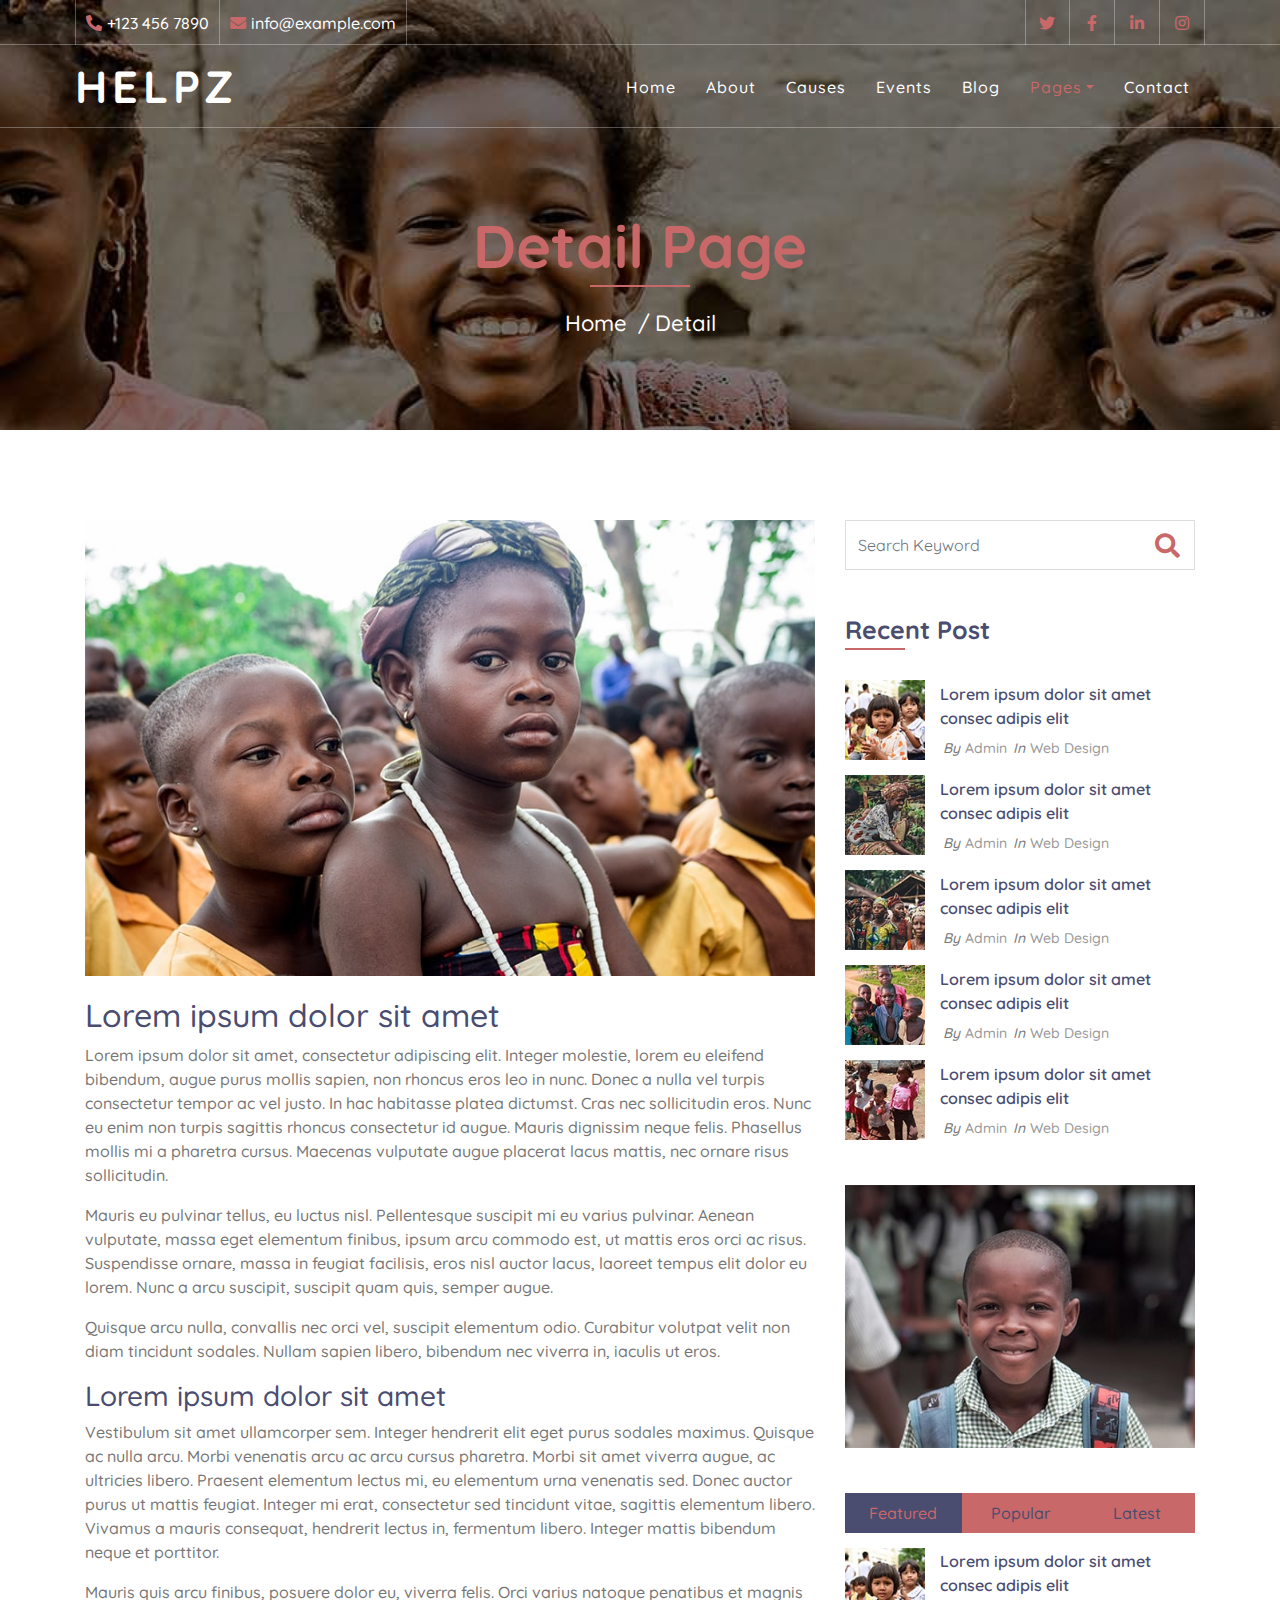
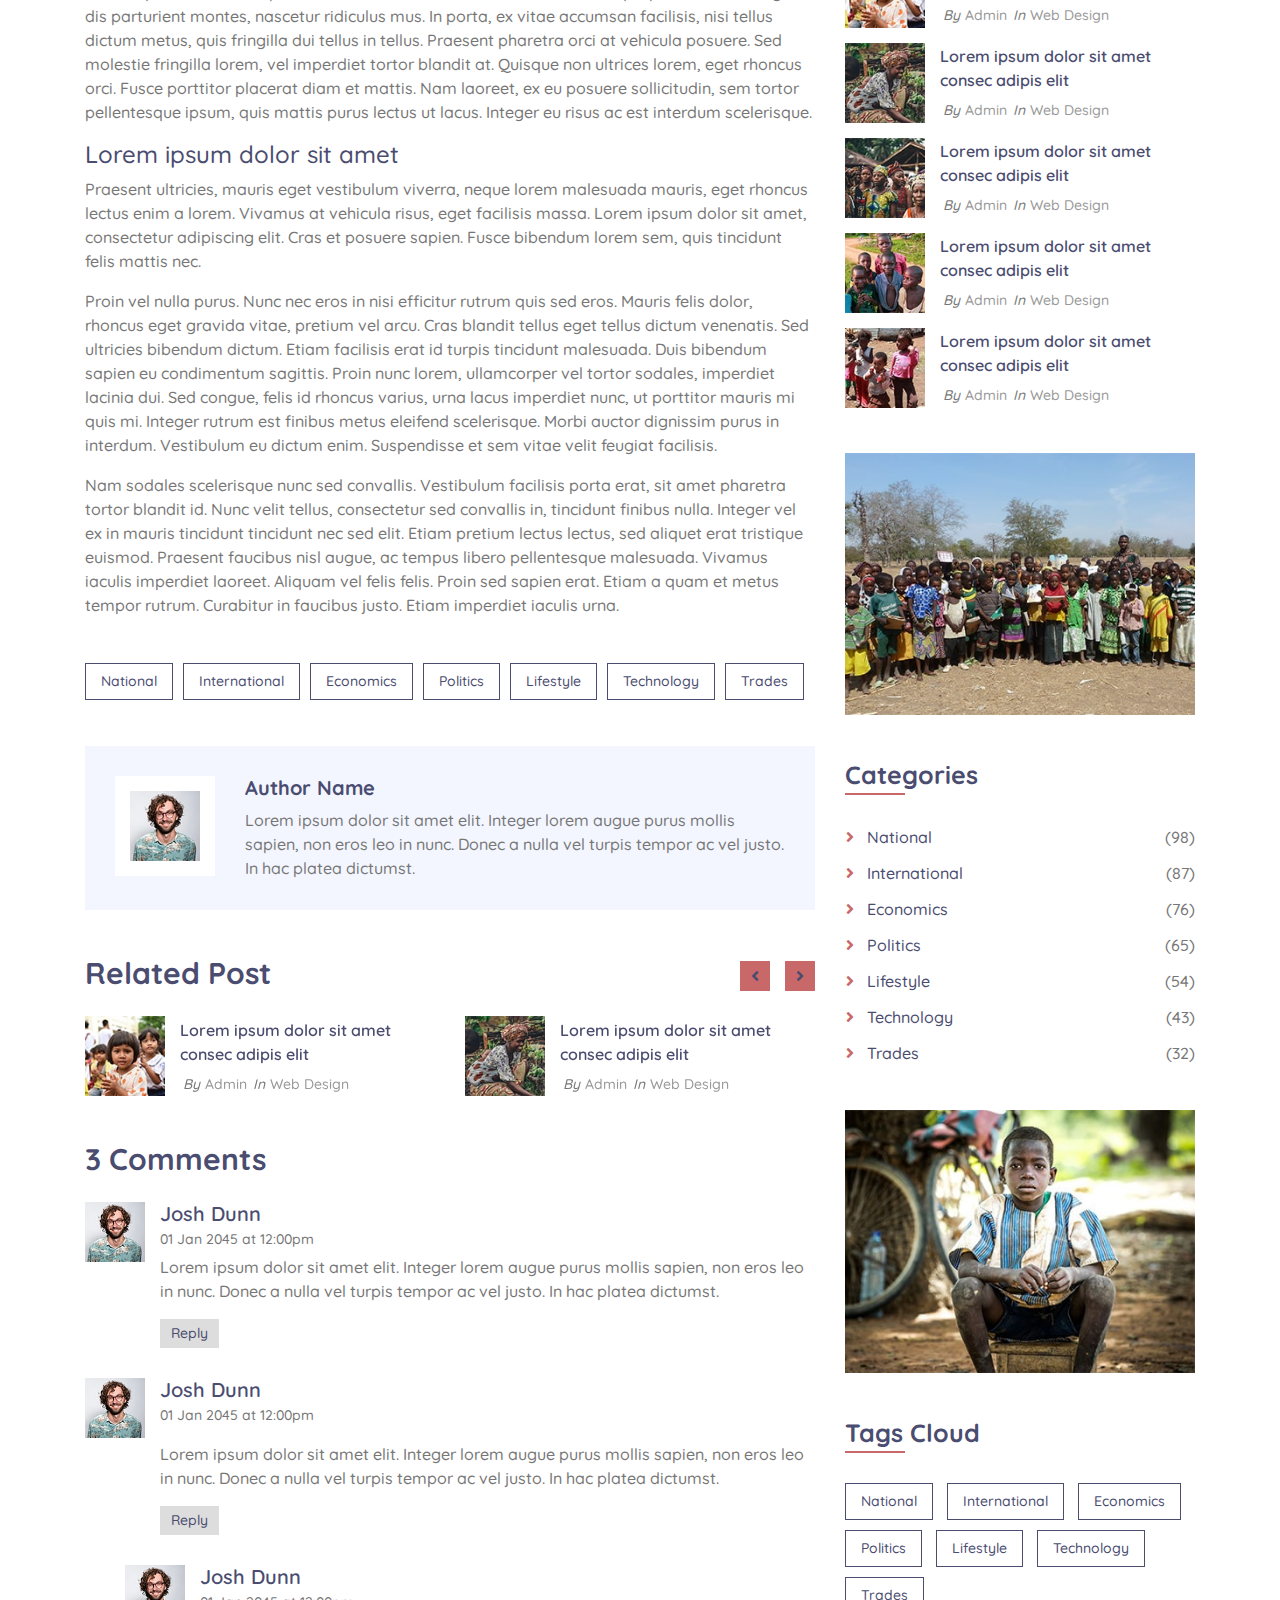
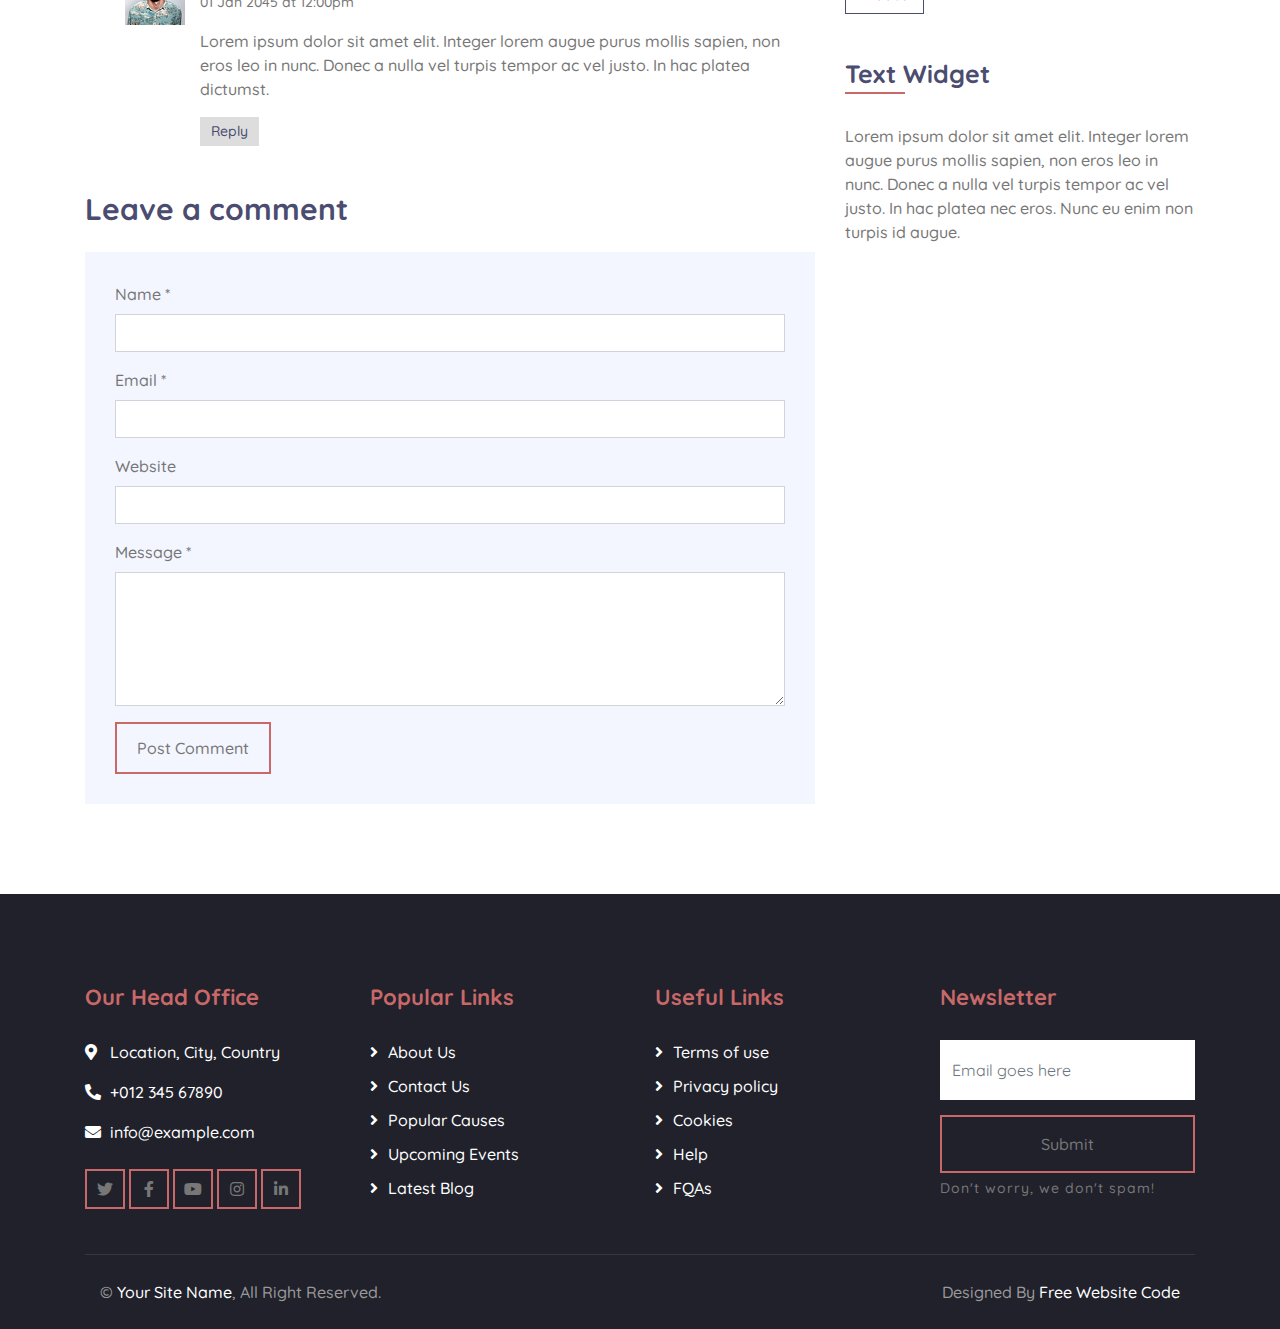
<file: single.html>
<!DOCTYPE html>
<html lang="en">
    <head>
        <meta charset="utf-8">
        <title>HELPZ - Free Charity Website Template</title>
        <meta content="width=device-width, initial-scale=1.0" name="viewport">
        <meta content="Free Website Template" name="keywords">
        <meta content="Free Website Template" name="description">

        <!-- Favicon -->
        <link href="img/favicon.ico" rel="icon">

        <!-- Google Font -->
        <link href="https://fonts.googleapis.com/css2?family=Quicksand:wght@300;400;500;600;700&display=swap" rel="stylesheet">
        
        <!-- CSS Libraries -->
        <link href="https://stackpath.bootstrapcdn.com/bootstrap/4.4.1/css/bootstrap.min.css" rel="stylesheet">
        <link href="https://cdnjs.cloudflare.com/ajax/libs/font-awesome/5.10.0/css/all.min.css" rel="stylesheet">
        <link href="lib/flaticon/font/flaticon.css" rel="stylesheet">
        <link href="lib/animate/animate.min.css" rel="stylesheet">
        <link href="lib/owlcarousel/assets/owl.carousel.min.css" rel="stylesheet">

        <!-- Template Stylesheet -->
        <link href="css/style.css" rel="stylesheet">
    </head>

    <body>
        <!-- Top Bar Start -->
        <div class="top-bar d-none d-md-block">
            <div class="container-fluid">
                <div class="row">
                    <div class="col-md-8">
                        <div class="top-bar-left">
                            <div class="text">
                                <i class="fa fa-phone-alt"></i>
                                <p>+123 456 7890</p>
                            </div>
                            <div class="text">
                                <i class="fa fa-envelope"></i>
                                <p>info@example.com</p>
                            </div>
                        </div>
                    </div>
                    <div class="col-md-4">
                        <div class="top-bar-right">
                            <div class="social">
                                <a href=""><i class="fab fa-twitter"></i></a>
                                <a href=""><i class="fab fa-facebook-f"></i></a>
                                <a href=""><i class="fab fa-linkedin-in"></i></a>
                                <a href=""><i class="fab fa-instagram"></i></a>
                            </div>
                        </div>
                    </div>
                </div>
            </div>
        </div>
        <!-- Top Bar End -->

        <!-- Nav Bar Start -->
        <div class="navbar navbar-expand-lg bg-dark navbar-dark">
            <div class="container-fluid">
                <a href="index.html" class="navbar-brand">Helpz</a>
                <button type="button" class="navbar-toggler" data-toggle="collapse" data-target="#navbarCollapse">
                    <span class="navbar-toggler-icon"></span>
                </button>

                <div class="collapse navbar-collapse justify-content-between" id="navbarCollapse">
                    <div class="navbar-nav ml-auto">
                        <a href="index.html" class="nav-item nav-link">Home</a>
                        <a href="about.html" class="nav-item nav-link">About</a>
                        <a href="causes.html" class="nav-item nav-link">Causes</a>
                        <a href="event.html" class="nav-item nav-link">Events</a>
                        <a href="blog.html" class="nav-item nav-link">Blog</a>
                        <div class="nav-item dropdown">
                            <a href="#" class="nav-link dropdown-toggle active" data-toggle="dropdown">Pages</a>
                            <div class="dropdown-menu">
                                <a href="single.html" class="dropdown-item">Detail Page</a>
                                <a href="service.html" class="dropdown-item">What We Do</a>
                                <a href="team.html" class="dropdown-item">Meet The Team</a>
                                <a href="donate.html" class="dropdown-item">Donate Now</a>
                                <a href="volunteer.html" class="dropdown-item">Become A Volunteer</a>
                            </div>
                        </div>
                        <a href="contact.html" class="nav-item nav-link">Contact</a>
                    </div>
                </div>
            </div>
        </div>
        <!-- Nav Bar End -->
        
        
        <!-- Page Header Start -->
        <div class="page-header">
            <div class="container">
                <div class="row">
                    <div class="col-12">
                        <h2>Detail Page</h2>
                    </div>
                    <div class="col-12">
                        <a href="">Home</a>
                        <a href="">Detail</a>
                    </div>
                </div>
            </div>
        </div>
        <!-- Page Header End -->


        <!-- Single Post Start-->
        <div class="single">
            <div class="container">
                <div class="row">
                    <div class="col-lg-8">
                        <div class="single-content">
                            <img src="img/single.jpg" />
                            <h2>Lorem ipsum dolor sit amet</h2>
                            <p>
                                Lorem ipsum dolor sit amet, consectetur adipiscing elit. Integer molestie, lorem eu eleifend bibendum, augue purus mollis sapien, non rhoncus eros leo in nunc. Donec a nulla vel turpis consectetur tempor ac vel justo. In hac habitasse platea dictumst. Cras nec sollicitudin eros. Nunc eu enim non turpis sagittis rhoncus consectetur id augue. Mauris dignissim neque felis. Phasellus mollis mi a pharetra cursus. Maecenas vulputate augue placerat lacus mattis, nec ornare risus sollicitudin.
                            </p>
                            <p>
                                Mauris eu pulvinar tellus, eu luctus nisl. Pellentesque suscipit mi eu varius pulvinar. Aenean vulputate, massa eget elementum finibus, ipsum arcu commodo est, ut mattis eros orci ac risus. Suspendisse ornare, massa in feugiat facilisis, eros nisl auctor lacus, laoreet tempus elit dolor eu lorem. Nunc a arcu suscipit, suscipit quam quis, semper augue.
                            </p>
                            <p>
                                Quisque arcu nulla, convallis nec orci vel, suscipit elementum odio. Curabitur volutpat velit non diam tincidunt sodales. Nullam sapien libero, bibendum nec viverra in, iaculis ut eros.
                            </p>
                            <h3>Lorem ipsum dolor sit amet</h3>
                            <p>
                                Vestibulum sit amet ullamcorper sem. Integer hendrerit elit eget purus sodales maximus. Quisque ac nulla arcu. Morbi venenatis arcu ac arcu cursus pharetra. Morbi sit amet viverra augue, ac ultricies libero. Praesent elementum lectus mi, eu elementum urna venenatis sed. Donec auctor purus ut mattis feugiat. Integer mi erat, consectetur sed tincidunt vitae, sagittis elementum libero. Vivamus a mauris consequat, hendrerit lectus in, fermentum libero. Integer mattis bibendum neque et porttitor.
                            </p>
                            <p>
                                Mauris quis arcu finibus, posuere dolor eu, viverra felis. Orci varius natoque penatibus et magnis dis parturient montes, nascetur ridiculus mus. In porta, ex vitae accumsan facilisis, nisi tellus dictum metus, quis fringilla dui tellus in tellus. Praesent pharetra orci at vehicula posuere. Sed molestie fringilla lorem, vel imperdiet tortor blandit at. Quisque non ultrices lorem, eget rhoncus orci. Fusce porttitor placerat diam et mattis. Nam laoreet, ex eu posuere sollicitudin, sem tortor pellentesque ipsum, quis mattis purus lectus ut lacus. Integer eu risus ac est interdum scelerisque.
                            </p>
                            <h4>Lorem ipsum dolor sit amet</h4>
                            <p>
                                Praesent ultricies, mauris eget vestibulum viverra, neque lorem malesuada mauris, eget rhoncus lectus enim a lorem. Vivamus at vehicula risus, eget facilisis massa. Lorem ipsum dolor sit amet, consectetur adipiscing elit. Cras et posuere sapien. Fusce bibendum lorem sem, quis tincidunt felis mattis nec.
                            </p>
                            <p>
                                Proin vel nulla purus. Nunc nec eros in nisi efficitur rutrum quis sed eros. Mauris felis dolor, rhoncus eget gravida vitae, pretium vel arcu. Cras blandit tellus eget tellus dictum venenatis. Sed ultricies bibendum dictum. Etiam facilisis erat id turpis tincidunt malesuada. Duis bibendum sapien eu condimentum sagittis. Proin nunc lorem, ullamcorper vel tortor sodales, imperdiet lacinia dui. Sed congue, felis id rhoncus varius, urna lacus imperdiet nunc, ut porttitor mauris mi quis mi. Integer rutrum est finibus metus eleifend scelerisque. Morbi auctor dignissim purus in interdum. Vestibulum eu dictum enim. Suspendisse et sem vitae velit feugiat facilisis.
                            </p>
                            <p>
                                Nam sodales scelerisque nunc sed convallis. Vestibulum facilisis porta erat, sit amet pharetra tortor blandit id. Nunc velit tellus, consectetur sed convallis in, tincidunt finibus nulla. Integer vel ex in mauris tincidunt tincidunt nec sed elit. Etiam pretium lectus lectus, sed aliquet erat tristique euismod. Praesent faucibus nisl augue, ac tempus libero pellentesque malesuada. Vivamus iaculis imperdiet laoreet. Aliquam vel felis felis. Proin sed sapien erat. Etiam a quam et metus tempor rutrum. Curabitur in faucibus justo. Etiam imperdiet iaculis urna.
                            </p>
                        </div>
                        <div class="single-tags">
                            <a href="">National</a>
                            <a href="">International</a>
                            <a href="">Economics</a>
                            <a href="">Politics</a>
                            <a href="">Lifestyle</a>
                            <a href="">Technology</a>
                            <a href="">Trades</a>
                        </div>
                        <div class="single-bio">
                            <div class="single-bio-img">
                                <img src="img/user.jpg" />
                            </div>
                            <div class="single-bio-text">
                                <h3>Author Name</h3>
                                <p>
                                    Lorem ipsum dolor sit amet elit. Integer lorem augue purus mollis sapien, non eros leo in nunc. Donec a nulla vel turpis tempor ac vel justo. In hac platea dictumst.
                                </p>
                            </div>
                        </div>
                        <div class="single-related">
                            <h2>Related Post</h2>
                            <div class="owl-carousel related-slider">
                                <div class="post-item">
                                    <div class="post-img">
                                        <img src="img/post-1.jpg" />
                                    </div>
                                    <div class="post-text">
                                        <a href="">Lorem ipsum dolor sit amet consec adipis elit</a>
                                        <div class="post-meta">
                                            <p>By<a href="">Admin</a></p>
                                            <p>In<a href="">Web Design</a></p>
                                        </div>
                                    </div>
                                </div>
                                <div class="post-item">
                                    <div class="post-img">
                                        <img src="img/post-2.jpg" />
                                    </div>
                                    <div class="post-text">
                                        <a href="">Lorem ipsum dolor sit amet consec adipis elit</a>
                                        <div class="post-meta">
                                            <p>By<a href="">Admin</a></p>
                                            <p>In<a href="">Web Design</a></p>
                                        </div>
                                    </div>
                                </div>
                                <div class="post-item">
                                    <div class="post-img">
                                        <img src="img/post-3.jpg" />
                                    </div>
                                    <div class="post-text">
                                        <a href="">Lorem ipsum dolor sit amet consec adipis elit</a>
                                        <div class="post-meta">
                                            <p>By<a href="">Admin</a></p>
                                            <p>In<a href="">Web Design</a></p>
                                        </div>
                                    </div>
                                </div>
                                <div class="post-item">
                                    <div class="post-img">
                                        <img src="img/post-4.jpg" />
                                    </div>
                                    <div class="post-text">
                                        <a href="">Lorem ipsum dolor sit amet consec adipis elit</a>
                                        <div class="post-meta">
                                            <p>By<a href="">Admin</a></p>
                                            <p>In<a href="">Web Design</a></p>
                                        </div>
                                    </div>
                                </div>
                            </div>
                        </div>

                        <div class="single-comment">
                            <h2>3 Comments</h2>
                            <ul class="comment-list">
                                <li class="comment-item">
                                    <div class="comment-body">
                                        <div class="comment-img">
                                            <img src="img/user.jpg" />
                                        </div>
                                        <div class="comment-text">
                                            <h3><a href="">Josh Dunn</a></h3>
                                            <span>01 Jan 2045 at 12:00pm</span>
                                            <p>
                                                Lorem ipsum dolor sit amet elit. Integer lorem augue purus mollis sapien, non eros leo in nunc. Donec a nulla vel turpis tempor ac vel justo. In hac platea dictumst. 
                                            </p>
                                            <a class="btn" href="">Reply</a>
                                        </div>
                                    </div>
                                </li>
                                <li class="comment-item">
                                    <div class="comment-body">
                                        <div class="comment-img">
                                            <img src="img/user.jpg" />
                                        </div>
                                        <div class="comment-text">
                                            <h3><a href="">Josh Dunn</a></h3>
                                            <p><span>01 Jan 2045 at 12:00pm</span></p>
                                            <p>
                                                Lorem ipsum dolor sit amet elit. Integer lorem augue purus mollis sapien, non eros leo in nunc. Donec a nulla vel turpis tempor ac vel justo. In hac platea dictumst. 
                                            </p>
                                            <a class="btn" href="">Reply</a>
                                        </div>
                                    </div>
                                    <ul class="comment-child">
                                        <li class="comment-item">
                                            <div class="comment-body">
                                                <div class="comment-img">
                                                    <img src="img/user.jpg" />
                                                </div>
                                                <div class="comment-text">
                                                    <h3><a href="">Josh Dunn</a></h3>
                                                    <p><span>01 Jan 2045 at 12:00pm</span></p>
                                                    <p>
                                                        Lorem ipsum dolor sit amet elit. Integer lorem augue purus mollis sapien, non eros leo in nunc. Donec a nulla vel turpis tempor ac vel justo. In hac platea dictumst. 
                                                    </p>
                                                    <a class="btn" href="">Reply</a>
                                                </div>
                                            </div>
                                        </li>
                                    </ul>
                                </li>
                            </ul>
                        </div>
                        <div class="comment-form">
                            <h2>Leave a comment</h2>
                            <form>
                                <div class="form-group">
                                    <label for="name">Name *</label>
                                    <input type="text" class="form-control" id="name">
                                </div>
                                <div class="form-group">
                                    <label for="email">Email *</label>
                                    <input type="email" class="form-control" id="email">
                                </div>
                                <div class="form-group">
                                    <label for="website">Website</label>
                                    <input type="url" class="form-control" id="website">
                                </div>

                                <div class="form-group">
                                    <label for="message">Message *</label>
                                    <textarea id="message" cols="30" rows="5" class="form-control"></textarea>
                                </div>
                                <div class="form-group">
                                    <input type="submit" value="Post Comment" class="btn btn-custom">
                                </div>
                            </form>
                        </div>
                    </div>

                    <div class="col-lg-4">
                        <div class="sidebar">
                            <div class="sidebar-widget">
                                <div class="search-widget">
                                    <form>
                                        <input class="form-control" type="text" placeholder="Search Keyword">
                                        <button class="btn"><i class="fa fa-search"></i></button>
                                    </form>
                                </div>
                            </div>

                            <div class="sidebar-widget">
                                <h2 class="widget-title">Recent Post</h2>
                                <div class="recent-post">
                                    <div class="post-item">
                                        <div class="post-img">
                                            <img src="img/post-1.jpg" />
                                        </div>
                                        <div class="post-text">
                                            <a href="">Lorem ipsum dolor sit amet consec adipis elit</a>
                                            <div class="post-meta">
                                                <p>By<a href="">Admin</a></p>
                                                <p>In<a href="">Web Design</a></p>
                                            </div>
                                        </div>
                                    </div>
                                    <div class="post-item">
                                        <div class="post-img">
                                            <img src="img/post-2.jpg" />
                                        </div>
                                        <div class="post-text">
                                            <a href="">Lorem ipsum dolor sit amet consec adipis elit</a>
                                            <div class="post-meta">
                                                <p>By<a href="">Admin</a></p>
                                                <p>In<a href="">Web Design</a></p>
                                            </div>
                                        </div>
                                    </div>
                                    <div class="post-item">
                                        <div class="post-img">
                                            <img src="img/post-3.jpg" />
                                        </div>
                                        <div class="post-text">
                                            <a href="">Lorem ipsum dolor sit amet consec adipis elit</a>
                                            <div class="post-meta">
                                                <p>By<a href="">Admin</a></p>
                                                <p>In<a href="">Web Design</a></p>
                                            </div>
                                        </div>
                                    </div>
                                    <div class="post-item">
                                        <div class="post-img">
                                            <img src="img/post-4.jpg" />
                                        </div>
                                        <div class="post-text">
                                            <a href="">Lorem ipsum dolor sit amet consec adipis elit</a>
                                            <div class="post-meta">
                                                <p>By<a href="">Admin</a></p>
                                                <p>In<a href="">Web Design</a></p>
                                            </div>
                                        </div>
                                    </div>
                                    <div class="post-item">
                                        <div class="post-img">
                                            <img src="img/post-5.jpg" />
                                        </div>
                                        <div class="post-text">
                                            <a href="">Lorem ipsum dolor sit amet consec adipis elit</a>
                                            <div class="post-meta">
                                                <p>By<a href="">Admin</a></p>
                                                <p>In<a href="">Web Design</a></p>
                                            </div>
                                        </div>
                                    </div>
                                </div>
                            </div>

                            <div class="sidebar-widget">
                                <div class="image-widget">
                                    <a href="#"><img src="img/blog-1.jpg" alt="Image"></a>
                                </div>
                            </div>

                            <div class="sidebar-widget">
                                <div class="tab-post">
                                    <ul class="nav nav-pills nav-justified">
                                        <li class="nav-item">
                                            <a class="nav-link active" data-toggle="pill" href="#featured">Featured</a>
                                        </li>
                                        <li class="nav-item">
                                            <a class="nav-link" data-toggle="pill" href="#popular">Popular</a>
                                        </li>
                                        <li class="nav-item">
                                            <a class="nav-link" data-toggle="pill" href="#latest">Latest</a>
                                        </li>
                                    </ul>

                                    <div class="tab-content">
                                        <div id="featured" class="container tab-pane active">
                                            <div class="post-item">
                                                <div class="post-img">
                                                    <img src="img/post-1.jpg" />
                                                </div>
                                                <div class="post-text">
                                                    <a href="">Lorem ipsum dolor sit amet consec adipis elit</a>
                                                    <div class="post-meta">
                                                        <p>By<a href="">Admin</a></p>
                                                        <p>In<a href="">Web Design</a></p>
                                                    </div>
                                                </div>
                                            </div>
                                            <div class="post-item">
                                                <div class="post-img">
                                                    <img src="img/post-2.jpg" />
                                                </div>
                                                <div class="post-text">
                                                    <a href="">Lorem ipsum dolor sit amet consec adipis elit</a>
                                                    <div class="post-meta">
                                                        <p>By<a href="">Admin</a></p>
                                                        <p>In<a href="">Web Design</a></p>
                                                    </div>
                                                </div>
                                            </div>
                                            <div class="post-item">
                                                <div class="post-img">
                                                    <img src="img/post-3.jpg" />
                                                </div>
                                                <div class="post-text">
                                                    <a href="">Lorem ipsum dolor sit amet consec adipis elit</a>
                                                    <div class="post-meta">
                                                        <p>By<a href="">Admin</a></p>
                                                        <p>In<a href="">Web Design</a></p>
                                                    </div>
                                                </div>
                                            </div>
                                            <div class="post-item">
                                                <div class="post-img">
                                                    <img src="img/post-4.jpg" />
                                                </div>
                                                <div class="post-text">
                                                    <a href="">Lorem ipsum dolor sit amet consec adipis elit</a>
                                                    <div class="post-meta">
                                                        <p>By<a href="">Admin</a></p>
                                                        <p>In<a href="">Web Design</a></p>
                                                    </div>
                                                </div>
                                            </div>
                                            <div class="post-item">
                                                <div class="post-img">
                                                    <img src="img/post-5.jpg" />
                                                </div>
                                                <div class="post-text">
                                                    <a href="">Lorem ipsum dolor sit amet consec adipis elit</a>
                                                    <div class="post-meta">
                                                        <p>By<a href="">Admin</a></p>
                                                        <p>In<a href="">Web Design</a></p>
                                                    </div>
                                                </div>
                                            </div>
                                        </div>
                                        <div id="popular" class="container tab-pane fade">
                                            <div class="post-item">
                                                <div class="post-img">
                                                    <img src="img/post-1.jpg" />
                                                </div>
                                                <div class="post-text">
                                                    <a href="">Lorem ipsum dolor sit amet consec adipis elit</a>
                                                    <div class="post-meta">
                                                        <p>By<a href="">Admin</a></p>
                                                        <p>In<a href="">Web Design</a></p>
                                                    </div>
                                                </div>
                                            </div>
                                            <div class="post-item">
                                                <div class="post-img">
                                                    <img src="img/post-2.jpg" />
                                                </div>
                                                <div class="post-text">
                                                    <a href="">Lorem ipsum dolor sit amet consec adipis elit</a>
                                                    <div class="post-meta">
                                                        <p>By<a href="">Admin</a></p>
                                                        <p>In<a href="">Web Design</a></p>
                                                    </div>
                                                </div>
                                            </div>
                                            <div class="post-item">
                                                <div class="post-img">
                                                    <img src="img/post-3.jpg" />
                                                </div>
                                                <div class="post-text">
                                                    <a href="">Lorem ipsum dolor sit amet consec adipis elit</a>
                                                    <div class="post-meta">
                                                        <p>By<a href="">Admin</a></p>
                                                        <p>In<a href="">Web Design</a></p>
                                                    </div>
                                                </div>
                                            </div>
                                            <div class="post-item">
                                                <div class="post-img">
                                                    <img src="img/post-4.jpg" />
                                                </div>
                                                <div class="post-text">
                                                    <a href="">Lorem ipsum dolor sit amet consec adipis elit</a>
                                                    <div class="post-meta">
                                                        <p>By<a href="">Admin</a></p>
                                                        <p>In<a href="">Web Design</a></p>
                                                    </div>
                                                </div>
                                            </div>
                                            <div class="post-item">
                                                <div class="post-img">
                                                    <img src="img/post-5.jpg" />
                                                </div>
                                                <div class="post-text">
                                                    <a href="">Lorem ipsum dolor sit amet consec adipis elit</a>
                                                    <div class="post-meta">
                                                        <p>By<a href="">Admin</a></p>
                                                        <p>In<a href="">Web Design</a></p>
                                                    </div>
                                                </div>
                                            </div>
                                        </div>
                                        <div id="latest" class="container tab-pane fade">
                                            <div class="post-item">
                                                <div class="post-img">
                                                    <img src="img/post-1.jpg" />
                                                </div>
                                                <div class="post-text">
                                                    <a href="">Lorem ipsum dolor sit amet consec adipis elit</a>
                                                    <div class="post-meta">
                                                        <p>By<a href="">Admin</a></p>
                                                        <p>In<a href="">Web Design</a></p>
                                                    </div>
                                                </div>
                                            </div>
                                            <div class="post-item">
                                                <div class="post-img">
                                                    <img src="img/post-2.jpg" />
                                                </div>
                                                <div class="post-text">
                                                    <a href="">Lorem ipsum dolor sit amet consec adipis elit</a>
                                                    <div class="post-meta">
                                                        <p>By<a href="">Admin</a></p>
                                                        <p>In<a href="">Web Design</a></p>
                                                    </div>
                                                </div>
                                            </div>
                                            <div class="post-item">
                                                <div class="post-img">
                                                    <img src="img/post-3.jpg" />
                                                </div>
                                                <div class="post-text">
                                                    <a href="">Lorem ipsum dolor sit amet consec adipis elit</a>
                                                    <div class="post-meta">
                                                        <p>By<a href="">Admin</a></p>
                                                        <p>In<a href="">Web Design</a></p>
                                                    </div>
                                                </div>
                                            </div>
                                            <div class="post-item">
                                                <div class="post-img">
                                                    <img src="img/post-4.jpg" />
                                                </div>
                                                <div class="post-text">
                                                    <a href="">Lorem ipsum dolor sit amet consec adipis elit</a>
                                                    <div class="post-meta">
                                                        <p>By<a href="">Admin</a></p>
                                                        <p>In<a href="">Web Design</a></p>
                                                    </div>
                                                </div>
                                            </div>
                                            <div class="post-item">
                                                <div class="post-img">
                                                    <img src="img/post-5.jpg" />
                                                </div>
                                                <div class="post-text">
                                                    <a href="">Lorem ipsum dolor sit amet consec adipis elit</a>
                                                    <div class="post-meta">
                                                        <p>By<a href="">Admin</a></p>
                                                        <p>In<a href="">Web Design</a></p>
                                                    </div>
                                                </div>
                                            </div>
                                        </div>
                                    </div>
                                </div>
                            </div>

                            <div class="sidebar-widget">
                                <div class="image-widget">
                                    <a href="#"><img src="img/blog-2.jpg" alt="Image"></a>
                                </div>
                            </div>

                            <div class="sidebar-widget">
                                <h2 class="widget-title">Categories</h2>
                                <div class="category-widget">
                                    <ul>
                                        <li><a href="">National</a><span>(98)</span></li>
                                        <li><a href="">International</a><span>(87)</span></li>
                                        <li><a href="">Economics</a><span>(76)</span></li>
                                        <li><a href="">Politics</a><span>(65)</span></li>
                                        <li><a href="">Lifestyle</a><span>(54)</span></li>
                                        <li><a href="">Technology</a><span>(43)</span></li>
                                        <li><a href="">Trades</a><span>(32)</span></li>
                                    </ul>
                                </div>
                            </div>

                            <div class="sidebar-widget">
                                <div class="image-widget">
                                    <a href="#"><img src="img/blog-3.jpg" alt="Image"></a>
                                </div>
                            </div>

                            <div class="sidebar-widget">
                                <h2 class="widget-title">Tags Cloud</h2>
                                <div class="tag-widget">
                                    <a href="">National</a>
                                    <a href="">International</a>
                                    <a href="">Economics</a>
                                    <a href="">Politics</a>
                                    <a href="">Lifestyle</a>
                                    <a href="">Technology</a>
                                    <a href="">Trades</a>
                                </div>
                            </div>

                            <div class="sidebar-widget">
                                <h2 class="widget-title">Text Widget</h2>
                                <div class="text-widget">
                                    <p>
                                        Lorem ipsum dolor sit amet elit. Integer lorem augue purus mollis sapien, non eros leo in nunc. Donec a nulla vel turpis tempor ac vel justo. In hac platea nec eros. Nunc eu enim non turpis id augue.
                                    </p>
                                </div>
                            </div>
                        </div>
                    </div>
                </div>
            </div>
        </div>
        <!-- Single Post End-->   


        <!-- Footer Start -->
        <div class="footer">
            <div class="container">
                <div class="row">
                    <div class="col-lg-3 col-md-6">
                        <div class="footer-contact">
                            <h2>Our Head Office</h2>
                            <p><i class="fa fa-map-marker-alt"></i>Location, City, Country</p>
                            <p><i class="fa fa-phone-alt"></i>+012 345 67890</p>
                            <p><i class="fa fa-envelope"></i>info@example.com</p>
                            <div class="footer-social">
                                <a class="btn btn-custom" href="https://freewebsitecode.com"><i class="fab fa-twitter"></i></a>
                                <a class="btn btn-custom" href="https://facebook.com/freewebsitecode"><i class="fab fa-facebook-f"></i></a>
                                <a class="btn btn-custom" href="https://www.youtube.com/channel/UC9HlQRmKgG3jeVD_fBxj1Pw/videos"><i class="fab fa-youtube"></i></a>
                                <a class="btn btn-custom" href="https://freewebsitecode.com"><i class="fab fa-instagram"></i></a>
                                <a class="btn btn-custom" href="https://freewebsitecode.com"><i class="fab fa-linkedin-in"></i></a>
                            </div>
                        </div>
                    </div>
                    <div class="col-lg-3 col-md-6">
                        <div class="footer-link">
                            <h2>Popular Links</h2>
                            <a href="">About Us</a>
                            <a href="">Contact Us</a>
                            <a href="">Popular Causes</a>
                            <a href="">Upcoming Events</a>
                            <a href="">Latest Blog</a>
                        </div>
                    </div>
                    <div class="col-lg-3 col-md-6">
                        <div class="footer-link">
                            <h2>Useful Links</h2>
                            <a href="">Terms of use</a>
                            <a href="">Privacy policy</a>
                            <a href="">Cookies</a>
                            <a href="">Help</a>
                            <a href="">FQAs</a>
                        </div>
                    </div>
                    <div class="col-lg-3 col-md-6">
                        <div class="footer-newsletter">
                            <h2>Newsletter</h2>
                            <form>
                                <input class="form-control" placeholder="Email goes here">
                                <button class="btn btn-custom">Submit</button>
                                <label>Don't worry, we don't spam!</label>
                            </form>
                        </div>
                    </div>
                </div>
            </div>
            <div class="container copyright">
                <div class="row">
                    <div class="col-md-6">
                        <p>&copy; <a href="https://freewebsitecode.com">Your Site Name</a>, All Right Reserved.</p>
                    </div>
                    <div class="col-md-6">
                        <p>Designed By <a href="https://freewebsitecode.com">Free Website Code</a></p>
                    </div>
                </div>
            </div>
        </div>
        <!-- Footer End -->

        <!-- Back to top button -->
        <a href="#" class="back-to-top"><i class="fa fa-chevron-up"></i></a>
        
        <!-- Pre Loader -->
        <div id="loader" class="show">
            <div class="loader"></div>
        </div>

        <!-- JavaScript Libraries -->
        <script src="https://code.jquery.com/jquery-3.4.1.min.js"></script>
        <script src="https://stackpath.bootstrapcdn.com/bootstrap/4.4.1/js/bootstrap.bundle.min.js"></script>
        <script src="lib/easing/easing.min.js"></script>
        <script src="lib/owlcarousel/owl.carousel.min.js"></script>
        <script src="lib/waypoints/waypoints.min.js"></script>
        <script src="lib/counterup/counterup.min.js"></script>
        <script src="lib/parallax/parallax.min.js"></script>
        
        <!-- Contact Javascript File -->
        <script src="mail/jqBootstrapValidation.min.js"></script>
        <script src="mail/contact.js"></script>

        <!-- Template Javascript -->
        <script src="js/main.js"></script>
    </body>
</html>
</file>
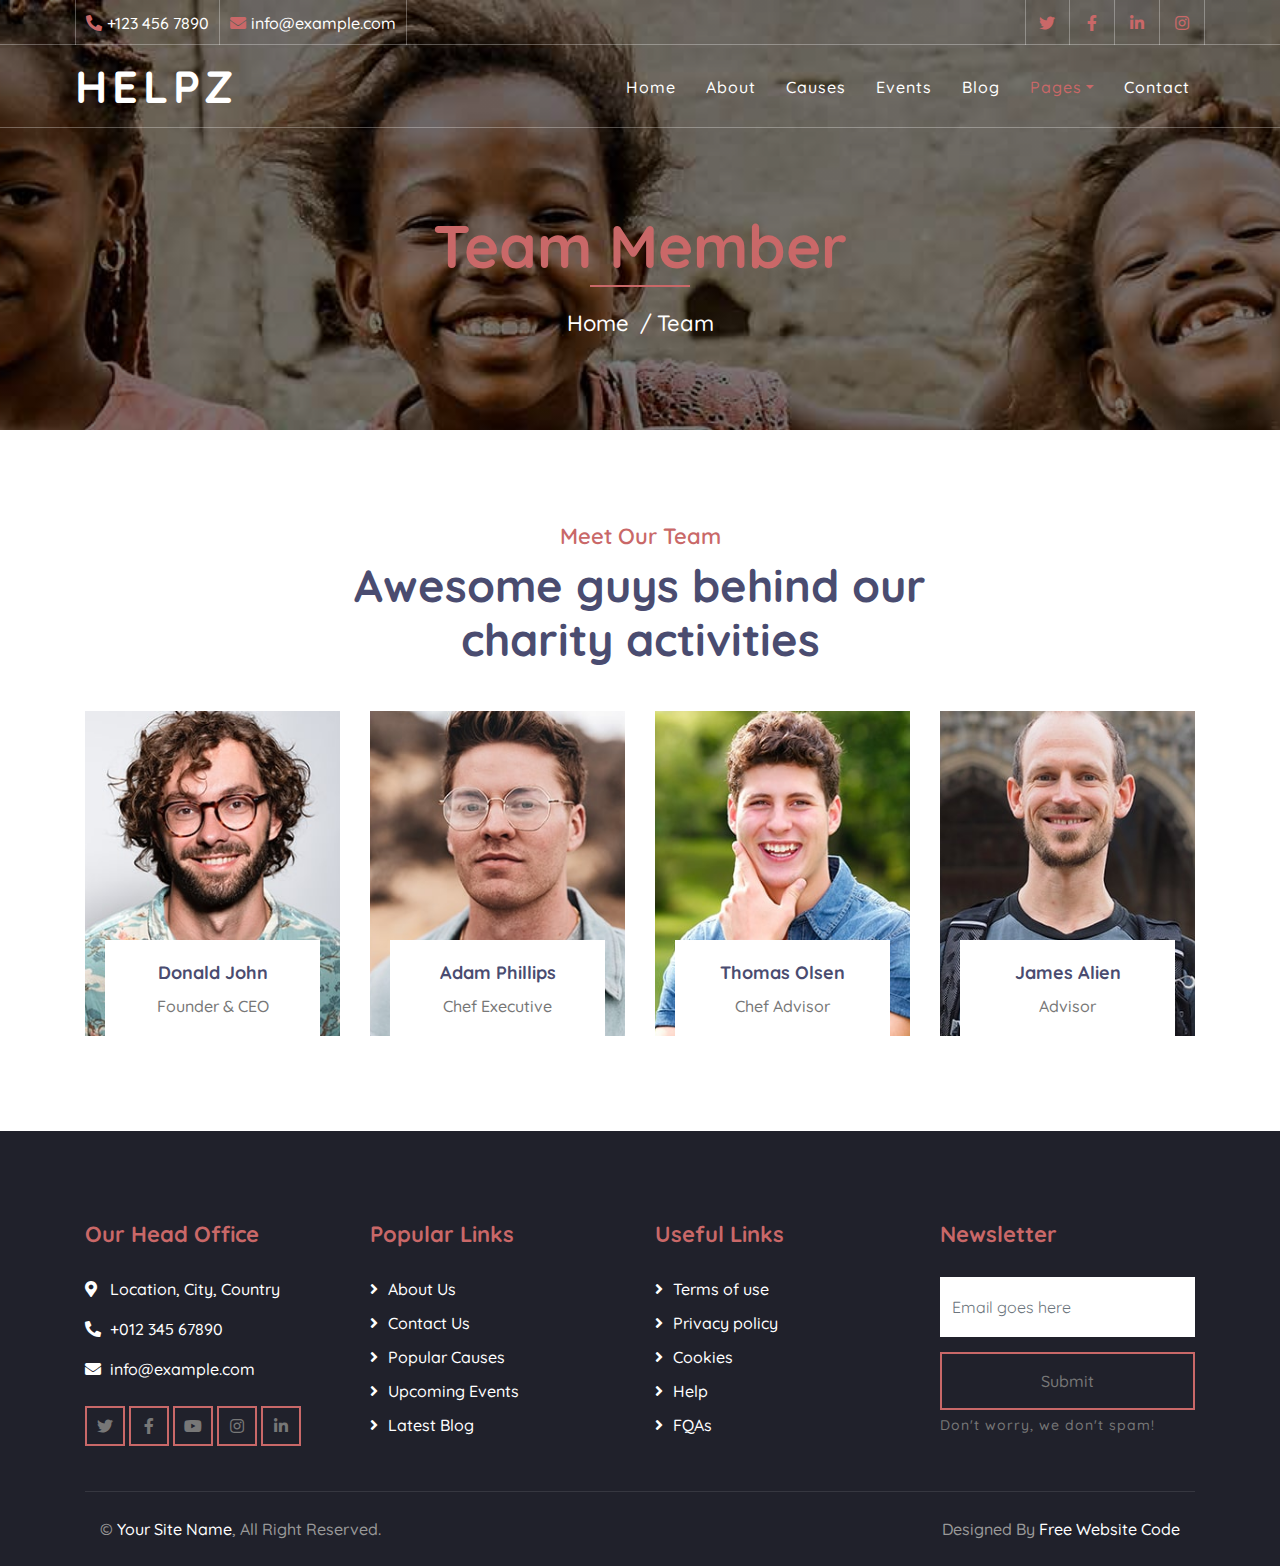
<file: team.html>
<!DOCTYPE html>
<html lang="en">
    <head>
        <meta charset="utf-8">
        <title>HELPZ - Free Charity Website Template</title>
        <meta content="width=device-width, initial-scale=1.0" name="viewport">
        <meta content="Free Website Template" name="keywords">
        <meta content="Free Website Template" name="description">

        <!-- Favicon -->
        <link href="img/favicon.ico" rel="icon">

        <!-- Google Font -->
        <link href="https://fonts.googleapis.com/css2?family=Quicksand:wght@300;400;500;600;700&display=swap" rel="stylesheet">
        
        <!-- CSS Libraries -->
        <link href="https://stackpath.bootstrapcdn.com/bootstrap/4.4.1/css/bootstrap.min.css" rel="stylesheet">
        <link href="https://cdnjs.cloudflare.com/ajax/libs/font-awesome/5.10.0/css/all.min.css" rel="stylesheet">
        <link href="lib/flaticon/font/flaticon.css" rel="stylesheet">
        <link href="lib/animate/animate.min.css" rel="stylesheet">
        <link href="lib/owlcarousel/assets/owl.carousel.min.css" rel="stylesheet">

        <!-- Template Stylesheet -->
        <link href="css/style.css" rel="stylesheet">
    </head>

    <body>
        <!-- Top Bar Start -->
        <div class="top-bar d-none d-md-block">
            <div class="container-fluid">
                <div class="row">
                    <div class="col-md-8">
                        <div class="top-bar-left">
                            <div class="text">
                                <i class="fa fa-phone-alt"></i>
                                <p>+123 456 7890</p>
                            </div>
                            <div class="text">
                                <i class="fa fa-envelope"></i>
                                <p>info@example.com</p>
                            </div>
                        </div>
                    </div>
                    <div class="col-md-4">
                        <div class="top-bar-right">
                            <div class="social">
                                <a href=""><i class="fab fa-twitter"></i></a>
                                <a href=""><i class="fab fa-facebook-f"></i></a>
                                <a href=""><i class="fab fa-linkedin-in"></i></a>
                                <a href=""><i class="fab fa-instagram"></i></a>
                            </div>
                        </div>
                    </div>
                </div>
            </div>
        </div>
        <!-- Top Bar End -->

        <!-- Nav Bar Start -->
        <div class="navbar navbar-expand-lg bg-dark navbar-dark">
            <div class="container-fluid">
                <a href="index.html" class="navbar-brand">Helpz</a>
                <button type="button" class="navbar-toggler" data-toggle="collapse" data-target="#navbarCollapse">
                    <span class="navbar-toggler-icon"></span>
                </button>

                <div class="collapse navbar-collapse justify-content-between" id="navbarCollapse">
                    <div class="navbar-nav ml-auto">
                        <a href="index.html" class="nav-item nav-link">Home</a>
                        <a href="about.html" class="nav-item nav-link">About</a>
                        <a href="causes.html" class="nav-item nav-link">Causes</a>
                        <a href="event.html" class="nav-item nav-link">Events</a>
                        <a href="blog.html" class="nav-item nav-link">Blog</a>
                        <div class="nav-item dropdown">
                            <a href="#" class="nav-link dropdown-toggle active" data-toggle="dropdown">Pages</a>
                            <div class="dropdown-menu">
                                <a href="single.html" class="dropdown-item">Detail Page</a>
                                <a href="service.html" class="dropdown-item">What We Do</a>
                                <a href="team.html" class="dropdown-item">Meet The Team</a>
                                <a href="donate.html" class="dropdown-item">Donate Now</a>
                                <a href="volunteer.html" class="dropdown-item">Become A Volunteer</a>
                            </div>
                        </div>
                        <a href="contact.html" class="nav-item nav-link">Contact</a>
                    </div>
                </div>
            </div>
        </div>
        <!-- Nav Bar End -->
        
        
        <!-- Page Header Start -->
        <div class="page-header">
            <div class="container">
                <div class="row">
                    <div class="col-12">
                        <h2>Team Member</h2>
                    </div>
                    <div class="col-12">
                        <a href="">Home</a>
                        <a href="">Team</a>
                    </div>
                </div>
            </div>
        </div>
        <!-- Page Header End -->
        
        
        <!-- Team Start -->
        <div class="team">
            <div class="container">
                <div class="section-header text-center">
                    <p>Meet Our Team</p>
                    <h2>Awesome guys behind our charity activities</h2>
                </div>
                <div class="row">
                    <div class="col-lg-3 col-md-6">
                        <div class="team-item">
                            <div class="team-img">
                                <img src="img/team-1.jpg" alt="Team Image">
                            </div>
                            <div class="team-text">
                                <h2>Donald John</h2>
                                <p>Founder & CEO</p>
                                <div class="team-social">
                                    <a href=""><i class="fab fa-twitter"></i></a>
                                    <a href=""><i class="fab fa-facebook-f"></i></a>
                                    <a href=""><i class="fab fa-linkedin-in"></i></a>
                                    <a href=""><i class="fab fa-instagram"></i></a>
                                </div>
                            </div>
                        </div>
                    </div>
                    <div class="col-lg-3 col-md-6">
                        <div class="team-item">
                            <div class="team-img">
                                <img src="img/team-2.jpg" alt="Team Image">
                            </div>
                            <div class="team-text">
                                <h2>Adam Phillips</h2>
                                <p>Chef Executive</p>
                                <div class="team-social">
                                    <a href=""><i class="fab fa-twitter"></i></a>
                                    <a href=""><i class="fab fa-facebook-f"></i></a>
                                    <a href=""><i class="fab fa-linkedin-in"></i></a>
                                    <a href=""><i class="fab fa-instagram"></i></a>
                                </div>
                            </div>
                        </div>
                    </div>
                    <div class="col-lg-3 col-md-6">
                        <div class="team-item">
                            <div class="team-img">
                                <img src="img/team-3.jpg" alt="Team Image">
                            </div>
                            <div class="team-text">
                                <h2>Thomas Olsen</h2>
                                <p>Chef Advisor</p>
                                <div class="team-social">
                                    <a href=""><i class="fab fa-twitter"></i></a>
                                    <a href=""><i class="fab fa-facebook-f"></i></a>
                                    <a href=""><i class="fab fa-linkedin-in"></i></a>
                                    <a href=""><i class="fab fa-instagram"></i></a>
                                </div>
                            </div>
                        </div>
                    </div>
                    <div class="col-lg-3 col-md-6">
                        <div class="team-item">
                            <div class="team-img">
                                <img src="img/team-4.jpg" alt="Team Image">
                            </div>
                            <div class="team-text">
                                <h2>James Alien</h2>
                                <p>Advisor</p>
                                <div class="team-social">
                                    <a href=""><i class="fab fa-twitter"></i></a>
                                    <a href=""><i class="fab fa-facebook-f"></i></a>
                                    <a href=""><i class="fab fa-linkedin-in"></i></a>
                                    <a href=""><i class="fab fa-instagram"></i></a>
                                </div>
                            </div>
                        </div>
                    </div>
                </div>
            </div>
        </div>
        <!-- Team End -->


        <!-- Footer Start -->
        <div class="footer">
            <div class="container">
                <div class="row">
                    <div class="col-lg-3 col-md-6">
                        <div class="footer-contact">
                            <h2>Our Head Office</h2>
                            <p><i class="fa fa-map-marker-alt"></i>Location, City, Country</p>
                            <p><i class="fa fa-phone-alt"></i>+012 345 67890</p>
                            <p><i class="fa fa-envelope"></i>info@example.com</p>
                            <div class="footer-social">
                                <a class="btn btn-custom" href="https://freewebsitecode.com"><i class="fab fa-twitter"></i></a>
                                <a class="btn btn-custom" href="https://facebook.com/freewebsitecode"><i class="fab fa-facebook-f"></i></a>
                                <a class="btn btn-custom" href="https://www.youtube.com/channel/UC9HlQRmKgG3jeVD_fBxj1Pw/videos"><i class="fab fa-youtube"></i></a>
                                <a class="btn btn-custom" href="https://freewebsitecode.com"><i class="fab fa-instagram"></i></a>
                                <a class="btn btn-custom" href="https://freewebsitecode.com"><i class="fab fa-linkedin-in"></i></a>
                            </div>
                        </div>
                    </div>
                    <div class="col-lg-3 col-md-6">
                        <div class="footer-link">
                            <h2>Popular Links</h2>
                            <a href="">About Us</a>
                            <a href="">Contact Us</a>
                            <a href="">Popular Causes</a>
                            <a href="">Upcoming Events</a>
                            <a href="">Latest Blog</a>
                        </div>
                    </div>
                    <div class="col-lg-3 col-md-6">
                        <div class="footer-link">
                            <h2>Useful Links</h2>
                            <a href="">Terms of use</a>
                            <a href="">Privacy policy</a>
                            <a href="">Cookies</a>
                            <a href="">Help</a>
                            <a href="">FQAs</a>
                        </div>
                    </div>
                    <div class="col-lg-3 col-md-6">
                        <div class="footer-newsletter">
                            <h2>Newsletter</h2>
                            <form>
                                <input class="form-control" placeholder="Email goes here">
                                <button class="btn btn-custom">Submit</button>
                                <label>Don't worry, we don't spam!</label>
                            </form>
                        </div>
                    </div>
                </div>
            </div>
            <div class="container copyright">
                <div class="row">
                    <div class="col-md-6">
                        <p>&copy; <a href="https://freewebsitecode.com">Your Site Name</a>, All Right Reserved.</p>
                    </div>
                    <div class="col-md-6">
                        <p>Designed By <a href="https://freewebsitecode.com">Free Website Code</a></p>
                    </div>
                </div>
            </div>
        </div>
        <!-- Footer End -->

        <!-- Back to top button -->
        <a href="#" class="back-to-top"><i class="fa fa-chevron-up"></i></a>
        
        <!-- Pre Loader -->
        <div id="loader" class="show">
            <div class="loader"></div>
        </div>

        <!-- JavaScript Libraries -->
        <script src="https://code.jquery.com/jquery-3.4.1.min.js"></script>
        <script src="https://stackpath.bootstrapcdn.com/bootstrap/4.4.1/js/bootstrap.bundle.min.js"></script>
        <script src="lib/easing/easing.min.js"></script>
        <script src="lib/owlcarousel/owl.carousel.min.js"></script>
        <script src="lib/waypoints/waypoints.min.js"></script>
        <script src="lib/counterup/counterup.min.js"></script>
        <script src="lib/parallax/parallax.min.js"></script>
        
        <!-- Contact Javascript File -->
        <script src="mail/jqBootstrapValidation.min.js"></script>
        <script src="mail/contact.js"></script>

        <!-- Template Javascript -->
        <script src="js/main.js"></script>
    </body>
</html>
</file>
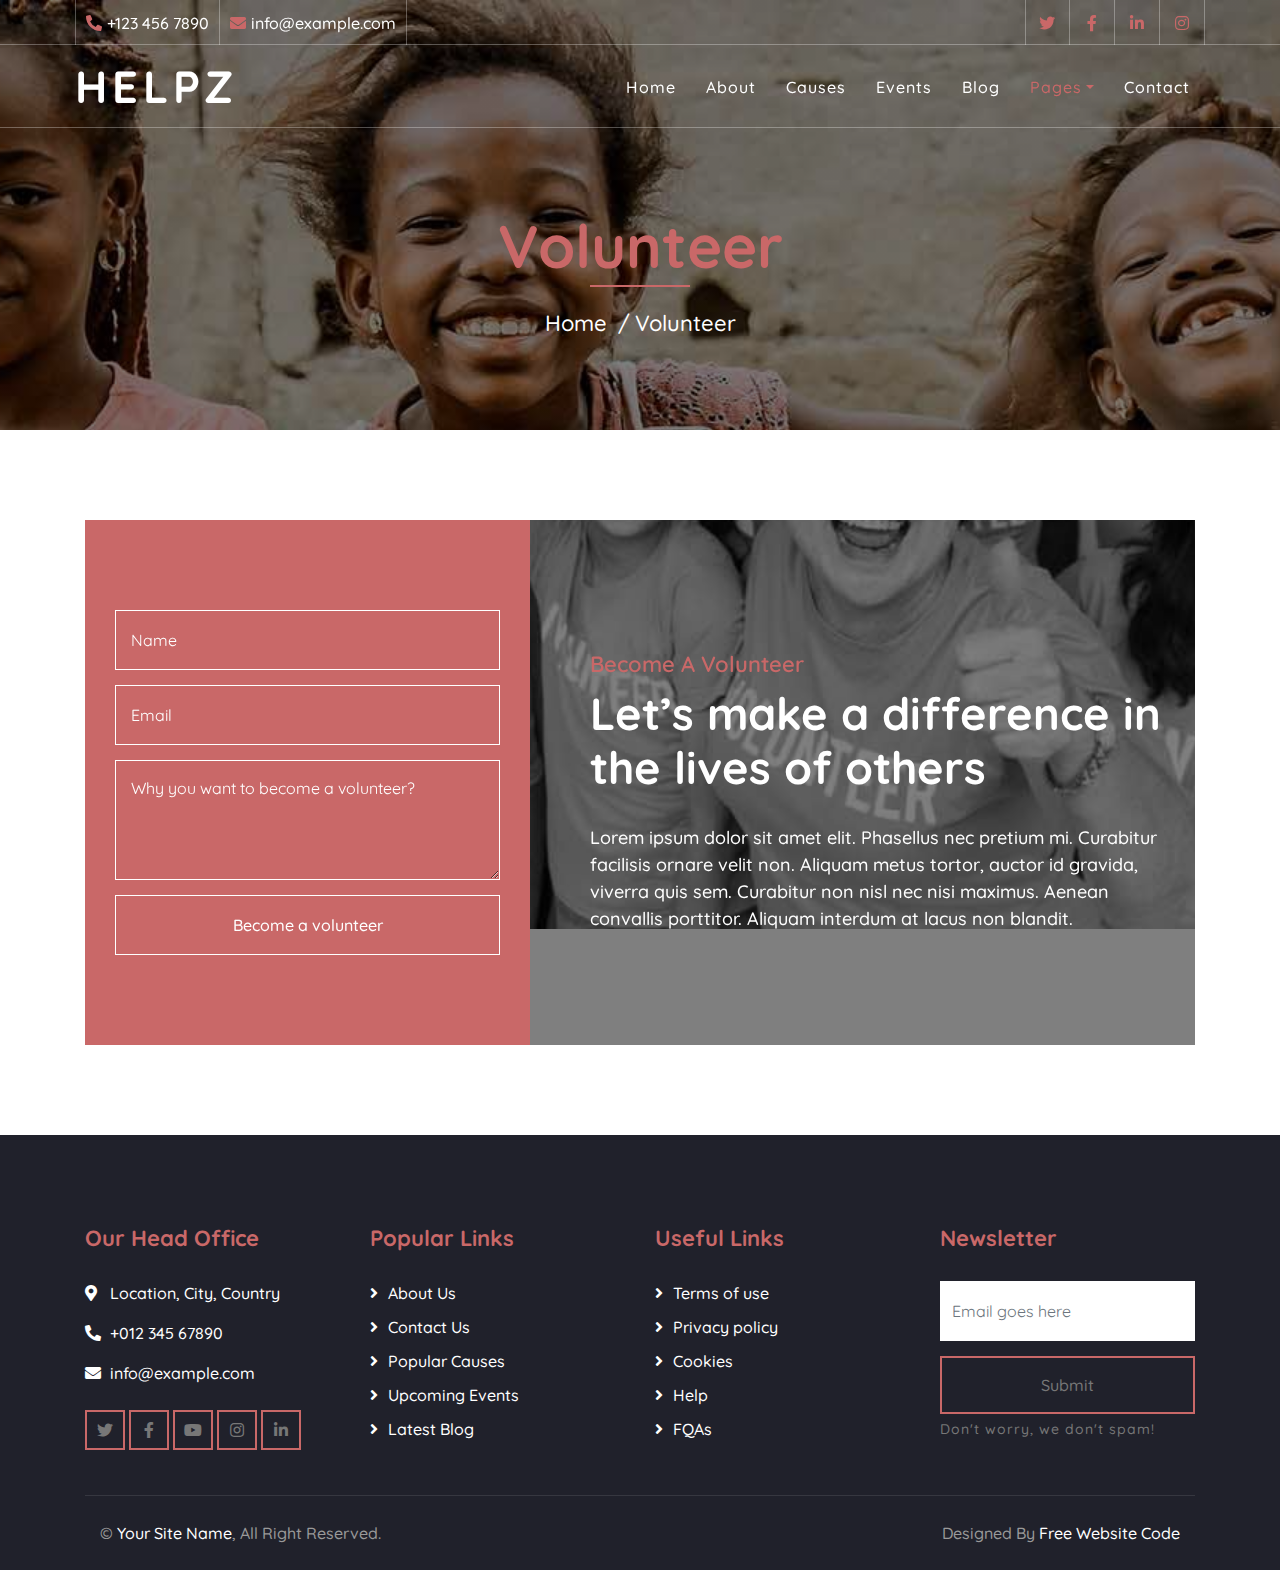
<file: volunteer.html>
<!DOCTYPE html>
<html lang="en">
    <head>
        <meta charset="utf-8">
        <title>HELPZ - Free Charity Website Template</title>
        <meta content="width=device-width, initial-scale=1.0" name="viewport">
        <meta content="Free Website Template" name="keywords">
        <meta content="Free Website Template" name="description">

        <!-- Favicon -->
        <link href="img/favicon.ico" rel="icon">

        <!-- Google Font -->
        <link href="https://fonts.googleapis.com/css2?family=Quicksand:wght@300;400;500;600;700&display=swap" rel="stylesheet">
        
        <!-- CSS Libraries -->
        <link href="https://stackpath.bootstrapcdn.com/bootstrap/4.4.1/css/bootstrap.min.css" rel="stylesheet">
        <link href="https://cdnjs.cloudflare.com/ajax/libs/font-awesome/5.10.0/css/all.min.css" rel="stylesheet">
        <link href="lib/flaticon/font/flaticon.css" rel="stylesheet">
        <link href="lib/animate/animate.min.css" rel="stylesheet">
        <link href="lib/owlcarousel/assets/owl.carousel.min.css" rel="stylesheet">

        <!-- Template Stylesheet -->
        <link href="css/style.css" rel="stylesheet">
    </head>

    <body>
        <!-- Top Bar Start -->
        <div class="top-bar d-none d-md-block">
            <div class="container-fluid">
                <div class="row">
                    <div class="col-md-8">
                        <div class="top-bar-left">
                            <div class="text">
                                <i class="fa fa-phone-alt"></i>
                                <p>+123 456 7890</p>
                            </div>
                            <div class="text">
                                <i class="fa fa-envelope"></i>
                                <p>info@example.com</p>
                            </div>
                        </div>
                    </div>
                    <div class="col-md-4">
                        <div class="top-bar-right">
                            <div class="social">
                                <a href=""><i class="fab fa-twitter"></i></a>
                                <a href=""><i class="fab fa-facebook-f"></i></a>
                                <a href=""><i class="fab fa-linkedin-in"></i></a>
                                <a href=""><i class="fab fa-instagram"></i></a>
                            </div>
                        </div>
                    </div>
                </div>
            </div>
        </div>
        <!-- Top Bar End -->

        <!-- Nav Bar Start -->
        <div class="navbar navbar-expand-lg bg-dark navbar-dark">
            <div class="container-fluid">
                <a href="index.html" class="navbar-brand">Helpz</a>
                <button type="button" class="navbar-toggler" data-toggle="collapse" data-target="#navbarCollapse">
                    <span class="navbar-toggler-icon"></span>
                </button>

                <div class="collapse navbar-collapse justify-content-between" id="navbarCollapse">
                    <div class="navbar-nav ml-auto">
                        <a href="index.html" class="nav-item nav-link">Home</a>
                        <a href="about.html" class="nav-item nav-link">About</a>
                        <a href="causes.html" class="nav-item nav-link">Causes</a>
                        <a href="event.html" class="nav-item nav-link">Events</a>
                        <a href="blog.html" class="nav-item nav-link">Blog</a>
                        <div class="nav-item dropdown">
                            <a href="#" class="nav-link dropdown-toggle active" data-toggle="dropdown">Pages</a>
                            <div class="dropdown-menu">
                                <a href="single.html" class="dropdown-item">Detail Page</a>
                                <a href="service.html" class="dropdown-item">What We Do</a>
                                <a href="team.html" class="dropdown-item">Meet The Team</a>
                                <a href="donate.html" class="dropdown-item">Donate Now</a>
                                <a href="volunteer.html" class="dropdown-item">Become A Volunteer</a>
                            </div>
                        </div>
                        <a href="contact.html" class="nav-item nav-link">Contact</a>
                    </div>
                </div>
            </div>
        </div>
        <!-- Nav Bar End -->
        
        
        <!-- Page Header Start -->
        <div class="page-header">
            <div class="container">
                <div class="row">
                    <div class="col-12">
                        <h2>Volunteer</h2>
                    </div>
                    <div class="col-12">
                        <a href="">Home</a>
                        <a href="">Volunteer</a>
                    </div>
                </div>
            </div>
        </div>
        <!-- Page Header End -->
        
        
        <!-- Volunteer Start -->
        <div class="container">
            <div class="volunteer" data-parallax="scroll" data-image-src="img/volunteer.jpg">
                <div class="row align-items-center">
                    <div class="col-lg-5">
                        <div class="volunteer-form">
                            <form>
                                <div class="control-group">
                                    <input type="text" class="form-control" placeholder="Name" required="required" />
                                </div>
                                <div class="control-group">
                                    <input type="email" class="form-control" placeholder="Email" required="required" />
                                </div>
                                <div class="control-group">
                                    <textarea class="form-control" placeholder="Why you want to become a volunteer?" required="required"></textarea>
                                </div>
                                <div>
                                    <button class="btn btn-custom" type="submit">Become a volunteer</button>
                                </div>
                            </form>
                        </div>
                    </div>
                    <div class="col-lg-7">
                        <div class="volunteer-content">
                            <div class="section-header">
                                <p>Become A Volunteer</p>
                                <h2>Let’s make a difference in the lives of others</h2>
                            </div>
                            <div class="volunteer-text">
                                <p>
                                    Lorem ipsum dolor sit amet elit. Phasellus nec pretium mi. Curabitur facilisis ornare velit non. Aliquam metus tortor, auctor id gravida, viverra quis sem. Curabitur non nisl nec nisi maximus. Aenean convallis porttitor. Aliquam interdum at lacus non blandit.
                                </p>
                            </div>
                        </div>
                    </div>
                </div>
            </div>
        </div>
        <!-- Volunteer End -->


        <!-- Footer Start -->
        <div class="footer">
            <div class="container">
                <div class="row">
                    <div class="col-lg-3 col-md-6">
                        <div class="footer-contact">
                            <h2>Our Head Office</h2>
                            <p><i class="fa fa-map-marker-alt"></i>Location, City, Country</p>
                            <p><i class="fa fa-phone-alt"></i>+012 345 67890</p>
                            <p><i class="fa fa-envelope"></i>info@example.com</p>
                            <div class="footer-social">
                                <a class="btn btn-custom" href="https://freewebsitecode.com"><i class="fab fa-twitter"></i></a>
                                <a class="btn btn-custom" href="https://facebook.com/freewebsitecode"><i class="fab fa-facebook-f"></i></a>
                                <a class="btn btn-custom" href="https://www.youtube.com/channel/UC9HlQRmKgG3jeVD_fBxj1Pw/videos"><i class="fab fa-youtube"></i></a>
                                <a class="btn btn-custom" href="https://freewebsitecode.com"><i class="fab fa-instagram"></i></a>
                                <a class="btn btn-custom" href="https://freewebsitecode.com"><i class="fab fa-linkedin-in"></i></a>
                            </div>
                        </div>
                    </div>
                    <div class="col-lg-3 col-md-6">
                        <div class="footer-link">
                            <h2>Popular Links</h2>
                            <a href="">About Us</a>
                            <a href="">Contact Us</a>
                            <a href="">Popular Causes</a>
                            <a href="">Upcoming Events</a>
                            <a href="">Latest Blog</a>
                        </div>
                    </div>
                    <div class="col-lg-3 col-md-6">
                        <div class="footer-link">
                            <h2>Useful Links</h2>
                            <a href="">Terms of use</a>
                            <a href="">Privacy policy</a>
                            <a href="">Cookies</a>
                            <a href="">Help</a>
                            <a href="">FQAs</a>
                        </div>
                    </div>
                    <div class="col-lg-3 col-md-6">
                        <div class="footer-newsletter">
                            <h2>Newsletter</h2>
                            <form>
                                <input class="form-control" placeholder="Email goes here">
                                <button class="btn btn-custom">Submit</button>
                                <label>Don't worry, we don't spam!</label>
                            </form>
                        </div>
                    </div>
                </div>
            </div>
            <div class="container copyright">
                <div class="row">
                    <div class="col-md-6">
                        <p>&copy; <a href="https://freewebsitecode.com">Your Site Name</a>, All Right Reserved.</p>
                    </div>
                    <div class="col-md-6">
                        <p>Designed By <a href="https://freewebsitecode.com">Free Website Code</a></p>
                    </div>
                </div>
            </div>
        </div>
        <!-- Footer End -->

        <!-- Back to top button -->
        <a href="#" class="back-to-top"><i class="fa fa-chevron-up"></i></a>
        
        <!-- Pre Loader -->
        <div id="loader" class="show">
            <div class="loader"></div>
        </div>

        <!-- JavaScript Libraries -->
        <script src="https://code.jquery.com/jquery-3.4.1.min.js"></script>
        <script src="https://stackpath.bootstrapcdn.com/bootstrap/4.4.1/js/bootstrap.bundle.min.js"></script>
        <script src="lib/easing/easing.min.js"></script>
        <script src="lib/owlcarousel/owl.carousel.min.js"></script>
        <script src="lib/waypoints/waypoints.min.js"></script>
        <script src="lib/counterup/counterup.min.js"></script>
        <script src="lib/parallax/parallax.min.js"></script>
        
        <!-- Contact Javascript File -->
        <script src="mail/jqBootstrapValidation.min.js"></script>
        <script src="mail/contact.js"></script>

        <!-- Template Javascript -->
        <script src="js/main.js"></script>
    </body>
</html>
</file>
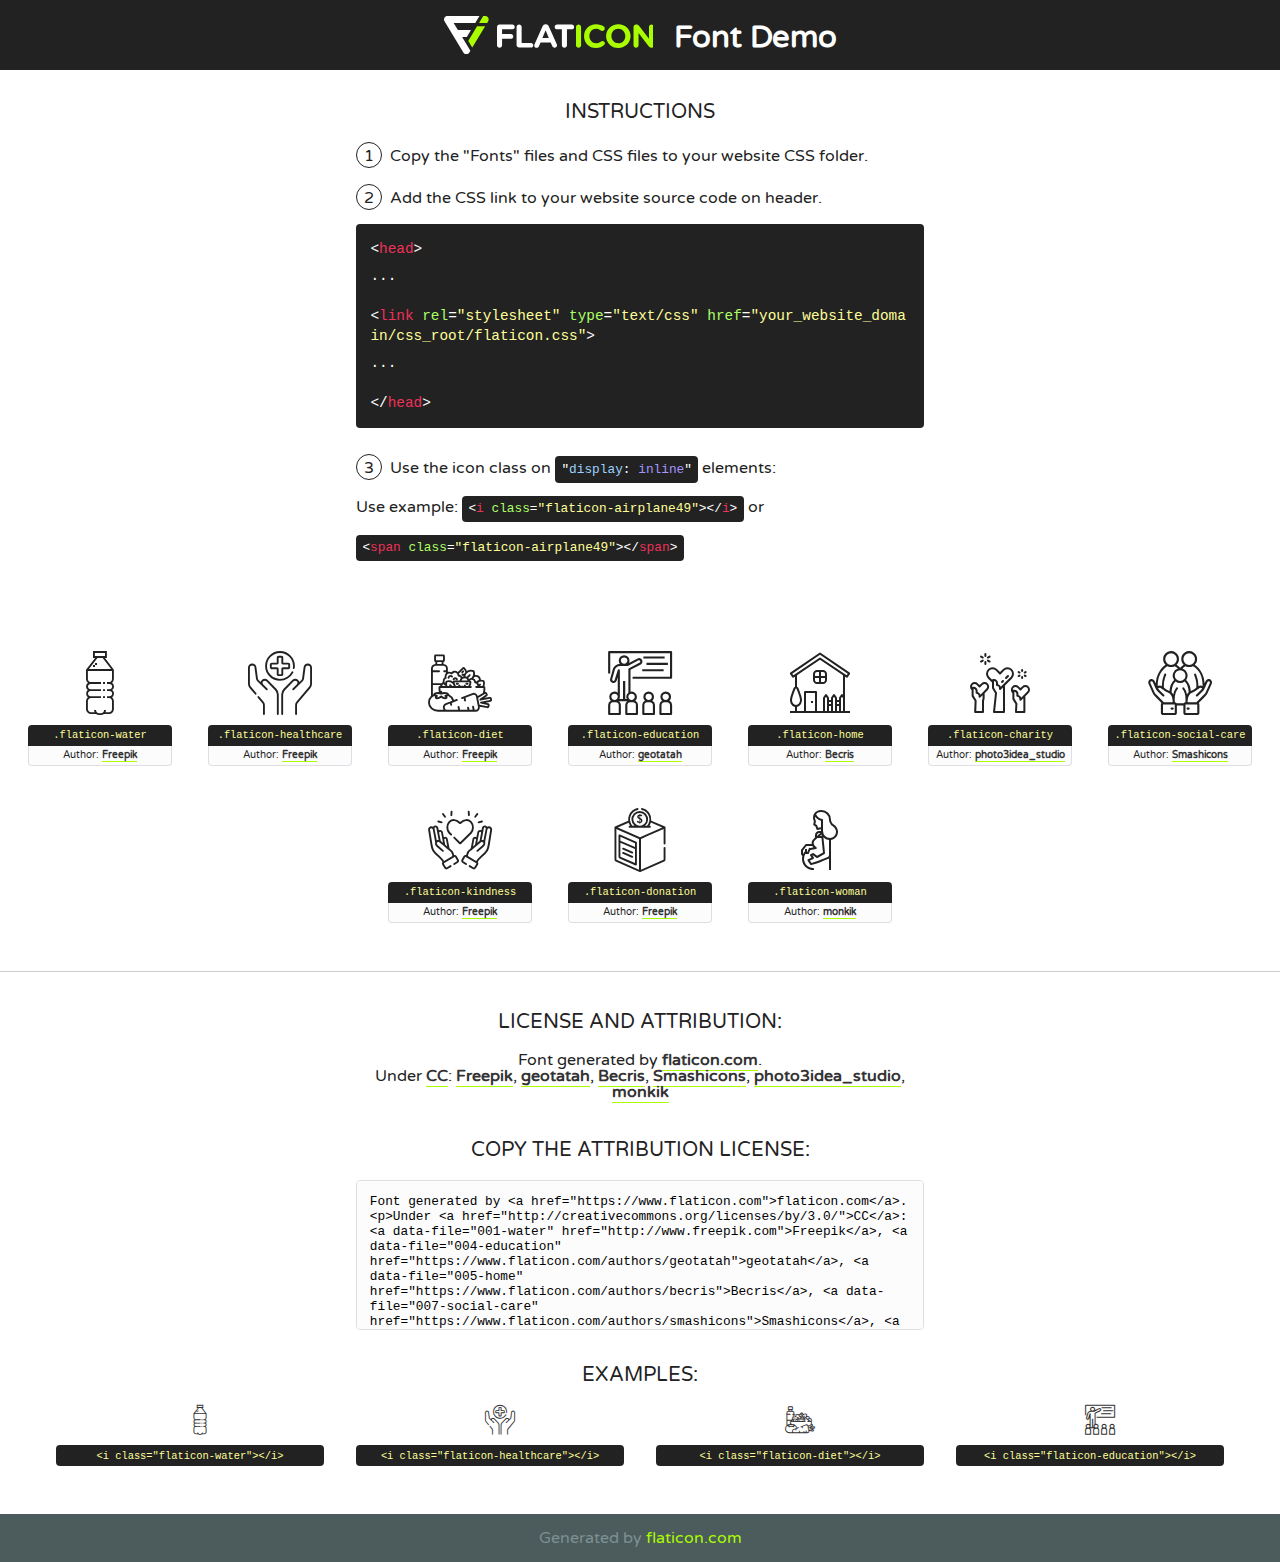
<file: lib/flaticon/font/flaticon.html>
<!DOCTYPE html>
<!--
  Flaticon icon font: Flaticon
  Creation date: 30/09/2020 10:47
-->
<html>
<!DOCTYPE html>
<html>

<head>
    <title>Flaticon WebFont</title>
    <link href="http://fonts.googleapis.com/css?family=Varela+Round" rel="stylesheet" type="text/css" />
    <link rel="stylesheet" type="text/css" href="flaticon.css">
    <meta charset="UTF-8">
    <style>
    html, body, div, span, applet, object, iframe,
    h1, h2, h3, h4, h5, h6, p, blockquote, pre,
    a, abbr, acronym, address, big, cite, code,
    del, dfn, em, img, ins, kbd, q, s, samp,
    small, strike, strong, sub, sup, tt, var,
    b, u, i, center,
    dl, dt, dd, ol, ul, li,
    fieldset, form, label, legend,
    table, caption, tbody, tfoot, thead, tr, th, td,
    article, aside, canvas, details, embed, 
    figure, figcaption, footer, header, hgroup, 
    menu, nav, output, ruby, section, summary,
    time, mark, audio, video {
        margin: 0;
        padding: 0;
        border: 0;
        font-size: 100%;
        font: inherit;
        vertical-align: baseline;
    }
    /* HTML5 display-role reset for older browsers */
    article, aside, details, figcaption, figure, 
    footer, header, hgroup, menu, nav, section {
        display: block;
    }
    body {
        line-height: 1;
    }
    ol, ul {
        list-style: none;
    }
    blockquote, q {
        quotes: none;
    }
    blockquote:before, blockquote:after,
    q:before, q:after {
        content: '';
        content: none;
    }
    table {
        border-collapse: collapse;
        border-spacing: 0;
    }
    body {
        font-family: 'Varela Round', Helvetica, Arial, sans-serif;
        font-size: 16px;
        color: #222;
    }
    a {
        color: #333;
        border-bottom: 1px solid #a9fd00;
        font-weight: bold;
        text-decoration: none;
    }
    * {
        -moz-box-sizing: border-box;
        -webkit-box-sizing: border-box;
        box-sizing: border-box;
        margin: 0;
        padding: 0;
    }
    [class^="flaticon-"]:before, [class*=" flaticon-"]:before, [class^="flaticon-"]:after, [class*=" flaticon-"]:after {
        font-family: Flaticon;
        font-size: 30px;
        font-style: normal;
        margin-left: 20px;
        color: #333;
    }
    .wrapper {
        max-width: 600px;
        margin: auto;
        padding: 0 1em;
    }
    .title {
        font-size: 1.25em;
        text-align: center;
        margin-bottom: 1em;
        text-transform: uppercase;
    }
    header {
        text-align: center;
        background-color: #222;
        color: #fff;
        padding: 1em;
    }
    header .logo {
        width: 210px;
        height: 38px;
        display: inline-block;
        vertical-align: middle;
        margin-right: 1em;
        border: none;
    }
    header strong {
        font-size: 1.95em;
        font-weight: bold;
        vertical-align: middle;
        margin-top: 5px;
        display: inline-block;
    }
    .demo {
        margin: 2em auto;
        line-height: 1.25em;
    }
    .demo ul li {
        margin-bottom: 1em;
    }
    .demo ul li .num {
        color: #222;
        border-radius: 20px;
        display: inline-block;
        width: 26px;
        padding: 3px;
        height: 26px;
        text-align: center;
        margin-right: 0.5em;
        border: 1px solid #222;
    }
    .demo ul li code {
        background-color: #222;
        border-radius: 4px;
        padding: 0.25em 0.5em;
        display: inline-block;
        color: #fff;
        font-family: Consolas,Monaco,Lucida Console,Liberation Mono,DejaVu Sans Mono,Bitstream Vera Sans Mono,Courier New, monospace;
        font-weight: lighter;
        margin-top: 1em;
        font-size: 0.8em;
        word-break: break-all;
    }
    .demo ul li code.big {
        padding: 1em;
        font-size: 0.9em;
    }
    .demo ul li code .red {
        color: #EF3159;
    }
    .demo ul li code .green {
        color: #ACFF65;
    }
    .demo ul li code .yellow {
        color: #FFFF99;
    }
    .demo ul li code .blue {
        color: #99D3FF;
    }
    .demo ul li code .purple {
        color: #A295FF;
    }
    .demo ul li code .dots {
        margin-top: 0.5em;
        display: block;
    }
    #glyphs {
        border-bottom: 1px solid #ccc;
        padding: 2em 0;
        text-align: center;
    }
    .glyph {
        display: inline-block;
        width: 9em;
        margin: 1em;
        text-align: center;
        vertical-align: top;
        background: #FFF;
    }
    .glyph .glyph-icon {
        padding: 10px;
        display: block;
        font-family:"Flaticon";
        font-size: 64px;
        line-height: 1;
    }
    .glyph .glyph-icon:before {
        font-size: 64px;
        color: #222;
        margin-left: 0;
    }
    .class-name {
        font-size: 0.65em;
        background-color: #222;
        color: #fff;
        border-radius: 4px 4px 0 0;
        padding: 0.5em;
        color: #FFFF99;
        font-family: Consolas,Monaco,Lucida Console,Liberation Mono,DejaVu Sans Mono,Bitstream Vera Sans Mono,Courier New, monospace;
    }
    .author-name {
        font-size: 0.6em;
        background-color: #fcfcfd;
        border: 1px solid #DEDEE4;
        border-top: 0;
        border-radius: 0 0 4px 4px;
        padding: 0.5em;
    }
    .class-name:last-child {
        font-size: 10px;
        color:#888;
    }
    .class-name:last-child a {
        font-size: 10px;
        color:#555;
    }
    .class-name:last-child a:hover {
        color:#a9fd00;
    }
    .glyph > input {
        display: block;
        width: 100px;
        margin: 5px auto;
        text-align: center;
        font-size: 12px;
        cursor: text;
    }
    .glyph > input.icon-input {
        font-family:"Flaticon";
        font-size: 16px;
        margin-bottom: 10px;
    }
    .attribution .title {
        margin-top: 2em;
    }
    .attribution textarea {
        background-color: #fcfcfd;
        padding: 1em;
        border: none;
        box-shadow: none;
        border: 1px solid #DEDEE4;
        border-radius: 4px;
        resize: none;
        width: 100%;
        height: 150px;
        font-size: 0.8em;
        font-family: Consolas,Monaco,Lucida Console,Liberation Mono,DejaVu Sans Mono,Bitstream Vera Sans Mono,Courier New, monospace;
        -webkit-appearance: none;
    }
    .iconsuse {
        margin: 2em auto;
        text-align: center;
        max-width: 1200px;
    }
    .iconsuse:after {
        content: '';
        display: table;
        clear: both;
    }
    .iconsuse .image {
        float: left;
        width: 25%;
        padding: 0 1em;
    }
    .iconsuse .image p {
        margin-bottom: 1em;
    }
    .iconsuse .image span {
        display: block;
        font-size: 0.65em;
        background-color: #222;
        color: #fff;
        border-radius: 4px;
        padding: 0.5em;
        color: #FFFF99;
        margin-top: 1em;
        font-family: Consolas,Monaco,Lucida Console,Liberation Mono,DejaVu Sans Mono,Bitstream Vera Sans Mono,Courier New, monospace;
    }
    #footer {
        text-align: center;
        background-color: #4C5B5C;
        color: #7c9192;
        padding: 1em;
    }
    #footer a {
        border: none;
        color: #a9fd00;
        font-weight: normal;
    }
    @media (max-width: 960px) {
        .iconsuse .image {
            width: 50%;
        }
    }
    @media (max-width: 560px) {
        .iconsuse .image {
            width: 100%;
        }
    }
    </style>
</head>

<body class="characters-off">

    <header>
        <a href="https://www.flaticon.com" target="_blank" class="logo">
            <svg version="1.1" xmlns="http://www.w3.org/2000/svg" xmlns:xlink="http://www.w3.org/1999/xlink" xmlns:a="http://ns.adobe.com/AdobeSVGViewerExtensions/3.0/" viewBox="0 0 560.875 102.036" enable-background="new 0 0 560.875 102.036" xml:space="preserve">
                <defs>
                </defs>
                <g>
                    <g class="letters">
                        <path fill="#ffffff" d="M141.596,29.675c0-3.777,2.985-6.767,6.764-6.767h34.438c3.426,0,6.15,2.728,6.15,6.15
                        c0,3.43-2.724,6.149-6.15,6.149h-27.674v13.091h23.719c3.429,0,6.151,2.724,6.151,6.15c0,3.43-2.723,6.149-6.151,6.149h-23.719
                        v17.574c0,3.773-2.986,6.761-6.764,6.761c-3.779,0-6.764-2.989-6.764-6.761V29.675z"></path>
                        <path fill="#ffffff" d="M193.844,29.149c0-3.781,2.985-6.767,6.764-6.767c3.776,0,6.763,2.985,6.763,6.767v42.957h25.039
                        c3.426,0,6.149,2.726,6.149,6.153c0,3.425-2.723,6.15-6.149,6.15h-31.802c-3.779,0-6.764-2.986-6.764-6.768V29.149z"></path>
                        <path fill="#ffffff" d="M241.891,75.71l21.438-48.407c1.492-3.341,4.215-5.357,7.906-5.357h0.792
                        c3.686,0,6.323,2.017,7.815,5.357l21.439,48.407c0.436,0.967,0.701,1.845,0.701,2.723c0,3.602-2.809,6.501-6.414,6.501
                        c-3.161,0-5.269-1.845-6.499-4.655l-4.132-9.661h-27.059l-4.301,10.102c-1.144,2.631-3.426,4.214-6.237,4.214
                        c-3.517,0-6.24-2.81-6.24-6.325C241.1,77.64,241.451,76.677,241.891,75.71z M279.932,58.666l-8.521-20.297l-8.526,20.297H279.932
                        z"></path>
                        <path fill="#ffffff" d="M314.864,35.387H301.86c-3.429,0-6.239-2.813-6.239-6.238c0-3.429,2.811-6.24,6.239-6.24h39.533
                        c3.426,0,6.237,2.811,6.237,6.24c0,3.425-2.811,6.238-6.237,6.238h-13.001v42.785c0,3.773-2.99,6.761-6.764,6.761
                        c-3.779,0-6.764-2.989-6.764-6.761V35.387z"></path>
                        <path fill="#A9FD00" d="M352.615,29.149c0-3.781,2.985-6.767,6.767-6.767c3.774,0,6.761,2.985,6.761,6.767v49.024
                        c0,3.773-2.987,6.761-6.761,6.761c-3.781,0-6.767-2.989-6.767-6.761V29.149z"></path>
                        <path fill="#A9FD00" d="M374.132,53.836v-0.179c0-17.481,13.178-31.801,32.065-31.801c9.22,0,15.459,2.458,20.557,6.238
                        c1.402,1.054,2.637,2.985,2.637,5.357c0,3.692-2.985,6.59-6.681,6.59c-1.845,0-3.071-0.702-4.044-1.319
                        c-3.776-2.813-7.729-4.393-12.562-4.393c-10.364,0-17.831,8.611-17.831,19.154v0.173c0,10.542,7.291,19.329,17.831,19.329
                        c5.715,0,9.492-1.756,13.359-4.834c1.049-0.874,2.458-1.491,4.039-1.491c3.429,0,6.325,2.813,6.325,6.236
                        c0,2.106-1.056,3.78-2.282,4.834c-5.539,4.834-12.036,7.733-21.878,7.733C387.572,85.464,374.132,71.493,374.132,53.836z"></path>
                        <path fill="#A9FD00" d="M433.009,53.836v-0.179c0-17.481,13.79-31.801,32.766-31.801c18.981,0,32.592,14.143,32.592,31.628v0.173
                        c0,17.483-13.785,31.807-32.769,31.807C446.625,85.464,433.009,71.32,433.009,53.836z M484.224,53.836v-0.179
                        c0-10.539-7.725-19.326-18.626-19.326c-10.893,0-18.449,8.611-18.449,19.154v0.173c0,10.542,7.73,19.329,18.626,19.329
                        C476.676,72.986,484.224,64.378,484.224,53.836z"></path>
                        <path fill="#A9FD00" d="M506.233,29.321c0-3.774,2.99-6.763,6.767-6.763h1.401c3.252,0,5.183,1.583,7.029,3.953l26.093,34.265
                        V29.059c0-3.692,2.99-6.677,6.681-6.677c3.683,0,6.671,2.985,6.671,6.677v48.934c0,3.78-2.987,6.765-6.764,6.765h-0.436
                        c-3.257,0-5.188-1.581-7.034-3.953l-27.056-35.492v32.944c0,3.687-2.985,6.676-6.678,6.676c-3.683,0-6.673-2.989-6.673-6.676
                        V29.321z"></path>
                    </g>
                    <g class="insignia">
                        <path fill="#ffffff" d="M48.372,56.137h12.517l11.156-18.537H37.186L25.688,18.539h57.825L94.668,0H9.271
                        C5.925,0,2.842,1.801,1.198,4.716c-1.644,2.907-1.593,6.482,0.134,9.343l50.38,83.501c1.678,2.781,4.689,4.476,7.938,4.476
                        c3.246,0,6.257-1.695,7.935-4.476l2.898-4.804L48.372,56.137z"></path>
                        <g class="i">
                            <path fill="#A9FD00" d="M93.575,18.539h0.031v0.004l21.652,0.004l2.705-4.488c1.727-2.861,1.778-6.436,0.133-9.343
                            C116.454,1.801,113.371,0,110.026,0h-5.294L93.575,18.539z"></path>
                            <polygon fill="#A9FD00" points="88.291,27.356 64.725,66.486 75.519,84.404 109.942,27.356"></polygon>
                        </g>
                    </g>
                </g>
            </svg>
        </a>
        <strong>Font Demo</strong>
    </header>


    <section class="demo wrapper">

        <p class="title">Instructions</p>

        <ul>
            <li>
                <span class="num">1</span>Copy the "Fonts" files and CSS files to your website CSS folder.
            </li>
            <li>
                <span class="num">2</span>Add the CSS link to your website source code on header.
                <code class="big">
                    &lt;<span class="red">head</span>&gt;
                    <br/><span class="dots">...</span>
                    <br/>&lt;<span class="red">link</span> <span class="green">rel</span>=<span class="yellow">"stylesheet"</span> <span class="green">type</span>=<span class="yellow">"text/css"</span> <span class="green">href</span>=<span class="yellow">"your_website_domain/css_root/flaticon.css"</span>&gt;
                    <br/><span class="dots">...</span>
                    <br/>&lt;/<span class="red">head</span>&gt;
                </code>
            </li>

            <li>
                <p>
                    <span class="num">3</span>Use the icon class on <code>"<span class="blue">display</span>:<span class="purple"> inline</span>"</code> elements:
                    <br />
                    Use example: <code>&lt;<span class="red">i</span> <span class="green">class</span>=<span class="yellow">&quot;flaticon-airplane49&quot;</span>&gt;&lt;/<span class="red">i</span>&gt;</code> or <code>&lt;<span class="red">span</span> <span class="green">class</span>=<span class="yellow">&quot;flaticon-airplane49&quot;</span>&gt;&lt;/<span class="red">span</span>&gt;</code>
            </li>
        </ul>

    </section>




   <section id="glyphs">          
    
      
        <div class="glyph"><div class="glyph-icon flaticon-water"></div>
            <div class="class-name">.flaticon-water</div>
            <div class="author-name">Author: <a data-file="001-water" href="http://www.freepik.com">Freepik</a> </div> 
        </div>        
        
        <div class="glyph"><div class="glyph-icon flaticon-healthcare"></div>
            <div class="class-name">.flaticon-healthcare</div>
            <div class="author-name">Author: <a data-file="002-healthcare" href="http://www.freepik.com">Freepik</a> </div> 
        </div>        
        
        <div class="glyph"><div class="glyph-icon flaticon-diet"></div>
            <div class="class-name">.flaticon-diet</div>
            <div class="author-name">Author: <a data-file="003-diet" href="http://www.freepik.com">Freepik</a> </div> 
        </div>        
        
        <div class="glyph"><div class="glyph-icon flaticon-education"></div>
            <div class="class-name">.flaticon-education</div>
            <div class="author-name">Author: <a data-file="004-education" href="https://www.flaticon.com/authors/geotatah">geotatah</a> </div> 
        </div>        
        
        <div class="glyph"><div class="glyph-icon flaticon-home"></div>
            <div class="class-name">.flaticon-home</div>
            <div class="author-name">Author: <a data-file="005-home" href="https://www.flaticon.com/authors/becris">Becris</a> </div> 
        </div>        
        
        <div class="glyph"><div class="glyph-icon flaticon-charity"></div>
            <div class="class-name">.flaticon-charity</div>
            <div class="author-name">Author: <a data-file="006-charity" href="https://www.flaticon.com/authors/photo3idea-studio">photo3idea_studio</a> </div> 
        </div>        
        
        <div class="glyph"><div class="glyph-icon flaticon-social-care"></div>
            <div class="class-name">.flaticon-social-care</div>
            <div class="author-name">Author: <a data-file="007-social-care" href="https://www.flaticon.com/authors/smashicons">Smashicons</a> </div> 
        </div>        
        
        <div class="glyph"><div class="glyph-icon flaticon-kindness"></div>
            <div class="class-name">.flaticon-kindness</div>
            <div class="author-name">Author: <a data-file="008-kindness" href="http://www.freepik.com">Freepik</a> </div> 
        </div>        
        
        <div class="glyph"><div class="glyph-icon flaticon-donation"></div>
            <div class="class-name">.flaticon-donation</div>
            <div class="author-name">Author: <a data-file="009-donation" href="http://www.freepik.com">Freepik</a> </div> 
        </div>        
        
        <div class="glyph"><div class="glyph-icon flaticon-woman"></div>
            <div class="class-name">.flaticon-woman</div>
            <div class="author-name">Author: <a data-file="010-woman" href="https://www.flaticon.com/authors/monkik">monkik</a> </div> 
        </div>        
        

    </section>



    <section class="attribution wrapper"   style="text-align:center;">

      <div class="title">License and attribution:</div><div class="attrDiv">Font generated by <a href="https://www.flaticon.com">flaticon.com</a>. <div><p>Under <a href="http://creativecommons.org/licenses/by/3.0/">CC</a>: <a data-file="001-water" href="http://www.freepik.com">Freepik</a>, <a data-file="004-education" href="https://www.flaticon.com/authors/geotatah">geotatah</a>, <a data-file="005-home" href="https://www.flaticon.com/authors/becris">Becris</a>, <a data-file="007-social-care" href="https://www.flaticon.com/authors/smashicons">Smashicons</a>, <a data-file="006-charity" href="https://www.flaticon.com/authors/photo3idea-studio">photo3idea_studio</a>, <a data-file="010-woman" href="https://www.flaticon.com/authors/monkik">monkik</a></p>  </div>
      </div>
      <div class="title">Copy the Attribution License:</div>

    <textarea onclick="this.focus();this.select();">Font generated by &lt;a href=&quot;https://www.flaticon.com&quot;&gt;flaticon.com&lt;/a&gt;. <p>Under <a href="http://creativecommons.org/licenses/by/3.0/">CC</a>: <a data-file="001-water" href="http://www.freepik.com">Freepik</a>, <a data-file="004-education" href="https://www.flaticon.com/authors/geotatah">geotatah</a>, <a data-file="005-home" href="https://www.flaticon.com/authors/becris">Becris</a>, <a data-file="007-social-care" href="https://www.flaticon.com/authors/smashicons">Smashicons</a>, <a data-file="006-charity" href="https://www.flaticon.com/authors/photo3idea-studio">photo3idea_studio</a>, <a data-file="010-woman" href="https://www.flaticon.com/authors/monkik">monkik</a></p>  
     </textarea>

    </section>

    <section class="iconsuse">

          <div class="title">Examples:</div>            
             
            <div class="image">
                <p>
                    <i class="glyph-icon flaticon-water"></i> 
                    <span>&lt;i class=&quot;flaticon-water&quot;&gt;&lt;/i&gt;</span>
                </p>
            </div>
            
            <div class="image">
                <p>
                    <i class="glyph-icon flaticon-healthcare"></i> 
                    <span>&lt;i class=&quot;flaticon-healthcare&quot;&gt;&lt;/i&gt;</span>
                </p>
            </div>
            
            <div class="image">
                <p>
                    <i class="glyph-icon flaticon-diet"></i> 
                    <span>&lt;i class=&quot;flaticon-diet&quot;&gt;&lt;/i&gt;</span>
                </p>
            </div>
            
            <div class="image">
                <p>
                    <i class="glyph-icon flaticon-education"></i> 
                    <span>&lt;i class=&quot;flaticon-education&quot;&gt;&lt;/i&gt;</span>
                </p>
            </div>
                       
        </div>
                            
    </section>

<div id="footer">
    <div>Generated by <a href="https://www.flaticon.com">flaticon.com</a>
    </div>
</div>



</body>
</html>
</file>
<file: lib/flaticon/font/flaticon.css>
/*
  	Flaticon icon font: Flaticon
  	Creation date: 30/09/2020 10:47
  	*/

@font-face {
  font-family: "Flaticon";
  src: url("./Flaticon.eot");
  src: url("./Flaticon.eot?#iefix") format("embedded-opentype"),
       url("./Flaticon.woff2") format("woff2"),
       url("./Flaticon.woff") format("woff"),
       url("./Flaticon.ttf") format("truetype"),
       url("./Flaticon.svg#Flaticon") format("svg");
  font-weight: normal;
  font-style: normal;
}

@media screen and (-webkit-min-device-pixel-ratio:0) {
  @font-face {
    font-family: "Flaticon";
    src: url("./Flaticon.svg#Flaticon") format("svg");
  }
}

[class^="flaticon-"]:before, [class*=" flaticon-"]:before,
[class^="flaticon-"]:after, [class*=" flaticon-"]:after {   
  font-family: Flaticon;
        font-size: 20px;
font-style: normal;
margin-left: 20px;
}

.flaticon-water:before { content: "\f100"; }
.flaticon-healthcare:before { content: "\f101"; }
.flaticon-diet:before { content: "\f102"; }
.flaticon-education:before { content: "\f103"; }
.flaticon-home:before { content: "\f104"; }
.flaticon-charity:before { content: "\f105"; }
.flaticon-social-care:before { content: "\f106"; }
.flaticon-kindness:before { content: "\f107"; }
.flaticon-donation:before { content: "\f108"; }
.flaticon-woman:before { content: "\f109"; }
</file>
<file: css/style.css>
/*******************************/
/********* General CSS *********/
/*******************************/
body {
    color: #777777;
    font-weight: 500;
    background: #ffffff;
    font-family: 'Quicksand', sans-serif;
}

h1,
h2, 
h3, 
h4,
h5, 
h6 {
    color: #4a4c70;
}

a {
    color: #4a4c70;
    transition: .3s;
}

a:hover,
a:active,
a:focus {
    color: #C96868;
    outline: none;
    text-decoration: none;
}

.btn.btn-custom {
    padding: 12px 20px;
    text-align: center; 
   font-size: 16px;
    font-weight: 500;
    color: #777777;
    border-radius: 0;
    border: 2px solid #C96868;
    box-shadow: inset 0 0 0 0 #C96868;
    transition: ease-out 0.3s;
    -webkit-transition: ease-out 0.3s;
    -moz-transition: ease-out 0.3s;
}

.btn.btn-custom:hover {
    color: #20212B;
    box-shadow: inset 0 0 0 30px #C96868;
}

.btn:focus,
.form-control:focus {
    box-shadow: none;
}

.container-fluid {
    max-width: 1366px;
}

[class^="flaticon-"]:before, [class*=" flaticon-"]:before,
[class^="flaticon-"]:after, [class*=" flaticon-"]:after {   
    font-size: inherit;
    margin-left: 0;
}


/**********************************/
/****** Loader & Back to Top ******/
/**********************************/
#loader {
    position: fixed;
    top: 0;
    right: 0;
    bottom: 0;
    left: 0;
    display: flex;
    align-items: center;
    justify-content: center;
    background: #ffffff;
    opacity: 0;
    visibility: hidden;
    -webkit-transition: opacity .3s ease-out, visibility 0s linear .3s;
    -o-transition: opacity .3s ease-out, visibility 0s linear .3s;
    transition: opacity .3s ease-out, visibility 0s linear .3s;
    z-index: 999;
}

#loader.show {
    -webkit-transition: opacity .6s ease-out, visibility 0s linear 0s;
    -o-transition: opacity .6s ease-out, visibility 0s linear 0s;
    transition: opacity .6s ease-out, visibility 0s linear 0s;
    visibility: visible;
    opacity: 1;
}

#loader .loader {
    position: relative;
    width: 45px;
    height: 45px;
    border: 5px solid #dddddd;
    border-top: 5px solid #C96868;
    border-radius: 50%;
    -webkit-animation: spin 2s linear infinite;
    animation: spin 2s linear infinite;
}

@-webkit-keyframes spin {
    0% { -webkit-transform: rotate(0deg); }
    100% { -webkit-transform: rotate(360deg); }
}

@keyframes spin {
    0% { transform: rotate(0deg); }
    100% { transform: rotate(360deg); }
}

.back-to-top {
    position: fixed;
    display: none;
    background: #C96868;
    width: 44px;
    height: 44px;
    text-align: center;
    line-height: 1;
    font-size: 22px;
    right: 15px;
    bottom: 15px;
    transition: background 0.5s;
    z-index: 9;
}

.back-to-top i {
    color: #4a4c70;
    padding-top: 10px;
}

.back-to-top:hover {
    background: #4a4c70;
}

.back-to-top:hover i {
    color: #C96868;
}


/**********************************/
/********** Top Bar CSS ***********/
/**********************************/
.top-bar {
    position: absolute;
    height: 45px;
    width: 100%;
    top: 0;
    left: 0;
    z-index: 3;
    border-bottom: 1px solid rgba(255, 255, 255, .3);
}

.top-bar .top-bar-left {
    display: flex;
    align-items: center;
    justify-content: flex-start;
}

.top-bar .top-bar-right {
    display: flex;
    align-items: center;
    justify-content: flex-end;
}

.top-bar .text {
    display: flex;
    align-items: center;
    justify-content: center;
    flex-direction: row;
    height: 45px;
    padding: 0 10px;
    text-align: center;
    border-left: 1px solid rgba(255, 255, 255, .3);
}

.top-bar .text:last-child {
    border-right: 1px solid rgba(255, 255, 255, .3);
}

.top-bar .text i {
    font-size: 16px;
    color: #C96868;
    margin-right: 5px;
}

.top-bar .text p {
    color: #ffffff;
    font-size: 16px;
    font-weight: 500;
    margin: 0;
}

.top-bar .social {
    display: flex;
    height: 45px;
    font-size: 0;
    justify-content: flex-end;
}

.top-bar .social a {
    display: flex;
    align-items: center;
    justify-content: center;
    width: 45px;
    height: 100%;
    font-size: 16px;
    color: #C96868;
    border-right: 1px solid rgba(255, 255, 255, .3);
}

.top-bar .social a:first-child {
    border-left: 1px solid rgba(255, 255, 255, .3);
}

.top-bar .social a:hover {
    color: #ffffff;
    background: #C96868;
}

@media (min-width: 992px) {
    .top-bar {
        padding: 0 60px;
    }
}


/**********************************/
/*********** Nav Bar CSS **********/
/**********************************/
.navbar {
    position: relative;
    transition: .5s;
    z-index: 999;
}

.navbar.nav-sticky {
    position: fixed;
    top: 0;
    width: 100%;
    box-shadow: 0 2px 5px rgba(0, 0, 0, .3);
    transition: .5s;
}

.navbar .navbar-brand {
    margin: 0;
    color: #ffffff;
    font-size: 45px;
    line-height: 0px;
    font-weight: 700;
    letter-spacing: 5px;
    text-transform: uppercase;
}

.navbar .navbar-brand img {
    max-width: 100%;
    max-height: 40px;
}

.navbar-dark .navbar-nav .nav-link,
.navbar-dark .navbar-nav .nav-link:focus,
.navbar-dark .navbar-nav .nav-link:hover,
.navbar-dark .navbar-nav .nav-link.active {
    padding: 10px 15px 8px 15px;
    color: #ffffff;
}

.navbar-dark .navbar-nav .nav-link:hover,
.navbar-dark .navbar-nav .nav-link.active {
    color: #C96868;
    transition: none;
}

.navbar .dropdown-menu {
    margin-top: 0;
    border: 0;
    border-radius: 0;
    background: #f8f9fa;
}

@media (min-width: 992px) {
    .navbar {
        position: absolute;
        width: 100%;
        top: 45px;
        padding: 20px 60px;
        background: transparent !important;
        border-bottom: 1px solid rgba(255, 255, 255, .3);
        z-index: 9;
    }
    
    .navbar.nav-sticky {
        padding: 10px 60px;
        background: #20212B !important;
        border-bottom: none;
    }
    
    .page .navbar {
        background: #20212B !important;
    }
    
    .navbar a.nav-link {
        padding: 8px 15px;
        font-size: 16px;
        letter-spacing: 1px;
    }
}

@media (max-width: 991.98px) {   
    .navbar {
        padding: 15px;
        background: #20212B !important;
    }
    
    .navbar a.nav-link {
        padding: 5px;
    }
    
    .navbar .dropdown-menu {
        box-shadow: none;
    }
}


/*******************************/
/********** Hero CSS ***********/
/*******************************/
.carousel {
    position: relative;
    width: 100%;
    min-height: 300px;
    background: #ffffff;
    margin-bottom: 45px;
}

.carousel .container-fluid {
    padding: 0;
}

.carousel .carousel-item {
    position: relative;
    width: 100%;
    min-height: 300px;
    display: flex;
    align-items: center;
    justify-content: center;
    flex-direction: column;
}

.carousel .carousel-img {
    position: relative;
    width: 100%;
    height: 100%;
    min-height: 300px;
    text-align: right;
    overflow: hidden;
}

.carousel .carousel-img::after {
    position: absolute;
    content: "";
    top: 0;
    right: 0;
    bottom: 0;
    left: 0;
    background: rgba(0, 0, 0, .5);
    z-index: 1;
}

.carousel .carousel-img img {
    width: 100%;
    height: 100%;
    object-fit: cover;
}

.carousel .carousel-text {
    position: absolute;
    max-width: 700px;
    display: flex;
    align-items: center;
    justify-content: center;
    flex-direction: column;
    z-index: 2;
}

.carousel .carousel-text h1 {
    text-align: center;
    color: #ffffff;
    font-size: 60px;
    font-weight: 700;
    margin-bottom: 20px;
}

.carousel .carousel-text p {
    color: #ffffff;
    text-align: center;
    font-size: 20px;
    margin-bottom: 25px;
}

.carousel .carousel-btn .btn.btn-custom {
    color: #ffffff;
}

.carousel .carousel-btn .btn.btn-custom:hover {
    color: #20212B;
}

.carousel .carousel-btn .btn:first-child {
    margin-right: 15px;
}

.carousel .owl-nav {
    position: absolute;
    width: 100%;
    height: 60px;
    top: calc(50% - 30px);
    left: 0;
    display: flex;
    justify-content: space-between;
    z-index: 9;
}

.carousel .owl-nav .owl-prev,
.carousel .owl-nav .owl-next {
    width: 60px;
    height: 60px;
    display: flex;
    align-items: center;
    justify-content: center;
    color: #C96868;
    background: rgba(256, 256, 256, .2);
    font-size: 22px;
    transition: .3s;
}

.carousel .owl-nav .owl-prev:hover,
.carousel .owl-nav .owl-next:hover {
    color: #ffffff;
    background: #C96868;
}

.carousel .owl-nav .owl-prev {
    margin-right: 2px;
}

.carousel .animated {
    -webkit-animation-duration: 1s;
    animation-duration: 1s;
}

#videoModal .modal-dialog {
    position: relative;
    max-width: 800px;
    margin: 60px auto 0 auto;
}

#videoModal .modal-body {
    position: relative;
    padding: 0px;
}

#videoModal .close {
    position: absolute;
    width: 30px;
    height: 30px;
    right: 0px;
    top: -30px;
    z-index: 999;
    font-size: 30px;
    font-weight: normal;
    color: #ffffff;
    background: #000000;
    opacity: 1;
}

@media (max-width: 991.98px) {
    .carousel .carousel-text h1 {
        font-size: 35px;
    }
    
    .carousel .carousel-text p {
        font-size: 16px;
    }
    
    .carousel .carousel-text .btn {
        padding: 12px 30px;
        font-size: 15px;
        letter-spacing: 0;
    }
}

@media (max-width: 767.98px) {
    .carousel .carousel-text h1 {
        font-size: 30px;
    }
    
    .carousel .carousel-text .btn {
        padding: 10px 25px;
        font-size: 15px;
        letter-spacing: 0;
    }
}

@media (max-width: 575.98px) {
    .carousel .carousel-text h1 {
        font-size: 25px;
    }
    
    .carousel .carousel-text .btn {
        padding: 8px 20px;
        font-size: 14px;
        letter-spacing: 0;
    }
}


/*******************************/
/******* Page Header CSS *******/
/*******************************/
.page-header {
    position: relative;
    margin-bottom: 45px;
    padding: 210px 0 90px 0;
    text-align: center;
    background: linear-gradient(rgba(0, 0, 0, .5), rgba(0, 0, 0, .5)), url(../img/page-header.jpg);
    background-attachment: fixed;
    background-position: center;
    background-repeat: no-repeat;
    background-size: cover;
}

.page-header h2 {
    position: relative;
    color: #C96868;
    font-size: 60px;
    font-weight: 700;
    margin-bottom: 20px;
    padding-bottom: 5px;
}

.page-header h2::after {
    position: absolute;
    content: "";
    width: 100px;
    height: 2px;
    left: calc(50% - 50px);
    bottom: 0;
    background: #C96868;
}

.page-header a {
    position: relative;
    padding: 0 12px;
    font-size: 22px;
    color: #ffffff;
}

.page-header a:hover {
    color: #C96868;
}

.page-header a::after {
    position: absolute;
    content: "/";
    width: 8px;
    height: 8px;
    top: -2px;
    right: -7px;
    text-align: center;
    color: #ffffff;
}

.page-header a:last-child::after {
    display: none;
}

@media (max-width: 991.98px) {
    .page-header {
        padding: 60px 0;
    }
    
    .page-header h2 {
        font-size: 45px;
    }
    
    .page-header a {
        font-size: 20px;
    }
}

@media (max-width: 767.98px) {
    .page-header {
        padding: 45px 0;
    }
    
    .page-header h2 {
        font-size: 35px;
    }
    
    .page-header a {
        font-size: 18px;
    }
}


/*******************************/
/******* Section Header ********/
/*******************************/
.section-header {
    position: relative;
    width: 100%;
    max-width: 700px;
    margin: 0 auto 45px auto;
}

.section-header p {
    margin-bottom: 5px;
    position: relative;
    font-size: 22px;
    font-weight: 600;
    text-transform: capitalize;
    color: #C96868;
}

.section-header h2 {
    margin: 0;
    font-size: 45px;
    font-weight: 700;
}

@media (max-width: 991.98px) {
    .section-header h2 {
        font-size: 45px;
    }
}

@media (max-width: 767.98px) {
    .section-header h2 {
        font-size: 40px;
    }
}

@media (max-width: 575.98px) {
    .section-header h2 {
        font-size: 35px;
    }
}


/*******************************/
/********** About CSS **********/
/*******************************/
.about {
    position: relative;
    width: 100%;
    padding: 45px 0;
}

.about .section-header {
    margin-bottom: 30px;
    margin-left: 0;
}

.about .about-img {
    width: 100%;
    height: 100vh;
}

.about .about-tab {
    width: 100%;
}

.about .about-tab .nav.nav-pills .nav-link {
    padding: 8px;
    font-weight: 600;
    background: none;
    border-radius: 0;
    border-bottom: 1px solid rgba(0, 0, 0, .15);
    transition: none;
}

.about .about-tab .nav.nav-pills .nav-link:hover,
.about .about-tab .nav.nav-pills .nav-link.active {
    color: #C96868;
    padding-bottom: 7px;
    border-bottom: 3px solid #C96868;
}

.about .about-tab .tab-content {
    padding: 15px 0 0 0;
    background: transparent;
}

.about .about-tab .tab-content .container {
    padding: 0;
}

@media (max-width: 991.98px) {
    .about .section-header {
        margin-top: 30px;
    }
}


/*******************************/
/********* Service CSS *********/
/*******************************/
.service {
    position: relative;
    width: 100%;
    padding: 45px 0 15px 0;
}

.service .service-item {
    position: relative;
    width: 100%;
    display: flex;
    justify-content: space-between;
    margin-bottom: 45px;
    transition: .3s;
}

.service .service-icon {
    position: relative;
    width: 60px;
}

.service .service-icon i {
    position: relative;
    display: block;
    color: #C96868;
    font-size: 60px;
    line-height: 60px;
    margin-top: 5px;
}

.service .service-text {
    position: relative;
    margin-left: 20px;
    padding-left: 20px;
}

.service .service-text::before {
    position: absolute;
    content: "";
    width: 1px;
    height: calc(100% - 10px);
    top: 5px;
    left: 0;
    background: rgba(0, 0, 0, .1);
}

.service .service-text::after {
    position: absolute;
    content: "";
    width: 3px;
    height: 40px;
    top: calc(50% - 20px);
    left: -1px;
    background: #C96868;
}

.service .service-text h3 {
    margin-bottom: 10px;
    font-size: 22px;
    font-weight: 700;
    letter-spacing: 1px;
}

.service .service-text p {
    margin: 0;
}


/*******************************/
/********* Donate CSS **********/
/*******************************/
.donate {
    position: relative;
    width: 100%;
    margin: 45px 0;
    background: rgba(0, 0, 0, .5);
}

.donate .donate-content {
    padding: 45px 0 15px 0;
}

.container .donate {
    margin: 90px 0;
}

.container .donate .donate-content {
    padding: 45px 30px 15px 30px;
}

.donate .donate-content .section-header {
    margin-bottom: 30px;
}

.donate .donate-content .section-header h2 {
    color: #ffffff;
}

.donate .donate-text p {
    color: #ffffff;
    font-size: 18px;
}

.donate .donate-form {
    padding: 90px 30px;
    background: #C96868;
}

.donate .donate-form .control-group {
    margin-bottom: 15px;
}

.donate .donate-form .form-control {
    height: 60px;
    color: #ffffff;
    padding: 0 15px;
    border-radius: 0;
    border: 1px solid #ffffff;
    background: transparent;
}

.donate .donate-form .form-control::placeholder {
    color: #ffffff;
    opacity: 1;
}

.donate .donate-form .form-control:-ms-input-placeholder,
.donate .donate-form .form-control::-ms-input-placeholder {
    color: #ffffff;
}

.donate .donate-form .btn-group {
    display: flex;
    justify-content: space-between;
    margin-bottom: 15px;
}

.donate .donate-form .btn.btn-custom {
    padding: 15px 0;
    width: 100%;
    height: 60px;
    color: #ffffff;
    border: 1px solid #ffffff;
    box-shadow: inset 0 0 0 0 #ffffff;
}

.donate .donate-form .btn.btn-custom:hover,
.donate .donate-form .btn.btn-custom.active {
    color: #C96868;
    border: 1px solid #ffffff;
    box-shadow: inset 0 0 0 30px #ffffff;
}



/*******************************/
/********** Causes CSS *********/
/*******************************/
.causes {
    position: relative;
    width: 100%;
    padding: 45px 0;
}

.causes .causes-carousel {
    width: calc(100% + 30px);
    margin-left: -15px;
    margin-right: -15px;
}

.causes .causes-item {
    margin: 0 15px;
    overflow: hidden;
    background: #f3f6ff;
}

.causes .causes-img {
    overflow: hidden;
}

.causes .causes-img img {
    width: 100%;
    transition: .3s;
}

.causes .causes-item:hover img {
    transform: scale(1.1);
}


.causes .causes-progress {
    width: 100%;
    margin-top: 32px;
    padding: 30px 30px 20px 30px;
}

.causes .progress {
    height: 10px;
    border-radius: 0;
    background: #dddddd;
    overflow: visible;
}

.causes .progress .progress-bar {
    position: relative;
    width: 0px;
    background: #C96868;
    overflow: visible;
    transition: 2s;
}

.causes .progress-bar span {
    position: absolute;
    top: -32px;
    right: 0;
    height: 23px;
    display: inline-block;
    padding: 2px 6px;
    background: #C96868;
    color: #20212B;
}

.causes .progress-bar span::after {
    position: absolute;
    content: "";
    width: 0;
    height: 0;
    top: 23px;
    left: calc(50% - 6px);
    border: 6px solid;
    border-color: #C96868 transparent transparent transparent;
}

.causes .progress-text {
    margin-top: 5px;
    display: flex;
    justify-content: space-between;
}

.causes .progress-text p {
    margin: 0;
}

.causes .causes-text {
    padding: 0 30px;
}

.causes .causes-text h3 {
    font-size: 22px;
    font-weight: 700;
}

.causes .causes-text p {
    margin: 0;
}

.causes .causes-btn {
    margin-top: 25px;
    display: flex;
    justify-content: space-between;
}

.causes .causes-btn .btn {
    padding: 10px 0;
    width: 50%;
}

.causes .causes-btn .btn:last-child {
    color: #20212B;
    background: #C96868;
}

.causes .causes-btn .btn:last-child:hover {
    color: #ffffff;
}



/*******************************/
/********** Facts CSS **********/
/*******************************/
.facts {
    position: relative;
    width: 100%;
    min-height: 400px;
    margin: 45px 0;
    display: flex;
    align-items: center;
    background: rgba(0, 0, 0, .5);
}

.facts .facts-item {
    display: flex;
    flex-direction: row;
    margin: 25px 0;
}

.facts .facts-item i {
    margin-top: 10px;
    font-size: 60px;
    line-height: 60px;
    color: #C96868;
}

.facts .facts-text {
    padding-left: 20px;
}

.facts .facts-text h3 {
    position: relative;
    display: inline-block;
    color: #ffffff;
    font-size: 45px;
    font-weight: 700;
}

.facts .facts-text h3::after {
    position: absolute;
    top: 0px;
    color: #ffffff;
    font-size: 25px;
    font-family: "Font Awesome 5 Free";
    font-weight: 900;
}

.facts .facts-text h3.facts-plus::after {
    content: "\f067";
    right: -25px;
}

.facts .facts-text h3.facts-dollar::after {
    content: "\f155";
    right: -18px;
}

.facts .facts-text p {
    color: #ffffff;
    font-size: 22px;
    font-weight: 600;
    margin: 0;
}


/*******************************/
/*********** Team CSS **********/
/*******************************/
.team {
    position: relative;
    width: 100%;
    padding: 45px 0 15px 0;
}

.team .team-item {
    position: relative;
    margin-bottom: 35px;
}

.team .team-img {
    position: relative;
    overflow: hidden;
}

.team .team-img img {
    width: 100%;
    transform: scale(1.1);
    margin-bottom: -15px;
    transition: .3s;
}

.team .team-item:hover img {
    margin: -15px 0 0 0;
}

.team .team-text {
    position: absolute;
    width: calc(100% - 40px);
    height: 96px;
    bottom: 0;
    left: 20px;
    padding: 22px 0;
    text-align: center;
    background: #ffffff;
    transition: .3s;
    overflow: hidden;
}

.team .team-text h2 {
    font-size: 18px;
    font-weight: 700;
    margin-bottom: 10px;
}

.team .team-text p {
    margin-bottom: 20px;
}

.team .team-social {
    position: relative;
    font-size: 0;
}

.team .team-social a {
    display: inline-block;
    width: 35px;
    height: 35px;
    margin: 0 3px;
    padding: 5px 0;
    text-align: center;
    font-size: 14px;
    color: #4a4c70;
    border: 2px solid #C96868;
    transition: .3s;
}

.team .team-social a:hover {
    color: #20212B;
    background: #C96868;
}

.team .team-item:hover .team-text {
    height: 160px;
}


/*******************************/
/******* Testimonial CSS *******/
/*******************************/
.testimonial {
    position: relative;
    width: 100%;
    padding: 45px 0;
}

.testimonial .testimonials-carousel {
    position: relative;
    width: calc(100% + 30px);
    margin: 0 -15px;
}

.testimonial .testimonial-item {
    position: relative;
    width: 100%;
    padding: 0 15px;
    display: flex;
    flex-direction: column;
    overflow: hidden;
}

.testimonial .testimonial-profile {
    display: flex;
    align-items: center;
    margin-bottom: 15px;
    border-bottom: 1px solid rgba(0, 0, 0, .1);
}

.testimonial .testimonial-profile img {
    width: 80px;
    margin-bottom: -1px;
}

.testimonial .testimonial-name {
    padding-left: 15px;
    width: calc(100% - 95px);
}

.testimonial .testimonial-name h3 {
    font-size: 20px;
    font-weight: 600;
    margin-bottom: 5px;
}

.testimonial .testimonial-name p {
    margin: 0;
    font-style: italic;
}

.testimonial .testimonial-text p {
    margin: 0;
}

.testimonial .owl-dots {
    margin-top: 15px;
    text-align: center;
}

.testimonial .owl-dot {
    display: inline-block;
    margin: 0 5px;
    width: 12px;
    height: 12px;
    border-radius: 0;
    background: #C96868;
}

.testimonial .owl-dot.active {
    background: #20212B;
}


/*******************************/
/******** Volunteer CSS ********/
/*******************************/
.volunteer {
    position: relative;
    width: 100%;
    margin: 45px 0;
    background: rgba(0, 0, 0, .5);
}

.volunteer .volunteer-content {
    padding: 30px 0 45px 0;
}

.container .volunteer {
    margin: 90px 0;
}

.container .volunteer .volunteer-content {
    padding: 45px 30px 15px 30px;
}

.volunteer .volunteer-content .section-header {
    margin-bottom: 30px;
}

.volunteer .volunteer-content .section-header h2 {
    color: #ffffff;
}

.volunteer .volunteer-text p {
    color: #ffffff;
    font-size: 18px;
}

.volunteer .volunteer-form {
    padding: 90px 30px;
    background: #C96868;
}

.volunteer .volunteer-form .control-group {
    margin-bottom: 15px;
}

.volunteer .volunteer-form .form-control {
    height: 60px;
    color: #ffffff;
    padding: 0 15px;
    border-radius: 0;
    border: 1px solid #ffffff;
    background: transparent;
}

.volunteer .volunteer-form textarea.form-control {
    height: 120px;
    padding: 15px;
}

.volunteer .volunteer-form .form-control::placeholder {
    color: #ffffff;
    opacity: 1;
}

.volunteer .volunteer-form .form-control:-ms-input-placeholder,
.volunteer .volunteer-form .form-control::-ms-input-placeholder {
    color: #ffffff;
}

.volunteer .volunteer-form .btn.btn-custom {
    padding: 15px 0;
    width: 100%;
    height: 60px;
    color: #ffffff;
    border: 1px solid #ffffff;
    box-shadow: inset 0 0 0 0 #ffffff;
}

.volunteer .volunteer-form .btn.btn-custom:hover {
    color: #C96868;
    border: 1px solid #ffffff;
    box-shadow: inset 0 0 0 30px #ffffff;
}


/*******************************/
/********** Event CSS **********/
/*******************************/
.event {
    position: relative;
    width: 100%;
    padding: 45px 0 15px 0;
}

.event .event-item {
    margin-bottom: 30px;
    background: #f3f6ff;
}

.event .event-item img {
    width: 100%;
}

.event .event-content {
    padding: 30px;
    display: flex;
}

.event .event-meta {
    margin-bottom: 15px;
    display: flex;
    flex-direction: column;
}

.event .event-meta p {
    position: relative;
    margin-bottom: 8px;
    padding-bottom: 8px;
    white-space: nowrap;
    border-bottom: 1px solid rgba(0, 0, 0, .15);
}

.event .event-meta p:last-child {
    border-bottom: none;
}

.event .event-meta i {
    color: #4a4c70;
    width: 25px;
}

.event .event-text {
    position: relative;
    margin-left: 20px;
    padding-left: 20px;
}

.event .event-text::before {
    position: absolute;
    content: "";
    width: 1px;
    height: calc(100% - 5px);
    top: 6px;
    left: 0;
    background: rgba(0, 0, 0, .15);
}

.event .event-text::after {
    position: absolute;
    content: "";
    width: 3px;
    height: 40px;
    top: calc(50% - 20px);
    left: -1px;
    background: #C96868;
}

.event .event-text h3 {
    font-size: 25px;
    font-weight: 700;
    margin-bottom: 10px;
}

.event .event-text p {
    margin: 0;
}

.event .btn.btn-custom {
    margin-top: 20px;
    padding: 8px 30px;
}

@media (max-width: 575.98px) {
    .event .event-content {
        flex-direction: column;
    }
    
    .event .event-meta {
        flex-direction: row;
    }
    
    .event .event-meta p {
        font-size: 14px;
        padding-right: 7px;
    }
    
    .event .event-meta p:last-child {
        border-bottom: 1px solid rgba(0, 0, 0, .15);
    }
    
    .event .event-meta i {
        width: 18px;
    }
    
    .event .event-text {
        margin: 0;
        padding: 0;
    }
    
    .event .event-text::before,
    .event .event-text::after {
        display: none;
    }
}



/*******************************/
/*********** Blog CSS **********/
/*******************************/
.blog {
    position: relative;
    width: 100%;
    padding: 45px 0 15px 0;
}

.blog .blog-item {
    margin-bottom: 30px;
    padding-bottom: 30px;
    background: #f3f6ff;
}

.blog .blog-img {
    width: 100%;
}

.blog .blog-img img {
    width: 100%;
}

.blog .blog-text {
    padding: 30px 30px 15px 30px;
}

.blog .blog-text h3 {
    font-size: 22px;
    font-weight: 700;
}

.blog .blog-text h3 a {
    color: #4a4c70;
}

.blog .blog-text h3 a:hover {
    color: #C96868;
}

.blog .blog-text p {
    margin: 0;
}

.blog .blog-meta {
    margin: 0 30px;
    padding-top: 15px;
    display: flex;
    border-top: 1px solid rgba(0, 0, 0, .15);
}

.blog .blog-meta p {
    margin: 0;
    color: #777777;
    padding: 0 30px;
    border-right: 1px solid rgba(0, 0, 0, .15);
}

.blog .blog-meta p:first-child {
    padding-left: 0;
}

.blog .blog-meta p:last-child {
    padding-right: 0;
    border: none;
}

.blog .blog-meta i {
    color: #4a4c70;
    margin-right: 8px
}

.blog .pagination {
    margin-bottom: 15px;
}

.blog .pagination .page-link {
    color: #4a4c70;
    border-radius: 0;
    border-color: #4a4c70;
}

.blog .pagination .page-link:hover,
.blog .pagination .page-item.active .page-link {
    color: #C96868;
    background: #4a4c70;
}

.blog .pagination .disabled .page-link {
    color: #999999;
}


/*******************************/
/********* Contact CSS *********/
/*******************************/
.contact {
    position: relative;
    width: 100%;
    padding: 45px 0;
}

.contact .contact-img {
    position: relative;
    width: 100%;
}

.contact .contact-img img {
    width: 100%;
    height: 440px;
    object-fit: cover;
}

.contact .contact-form {
    position: relative;
    width: 100%;
    max-width: 700px;
    margin: 0 auto;
    margin-top: -220px;
    padding: 30px;
    background: #f3f6ff;
}

@media (max-width: 991.98px) {
    .contact .contact-form {
        max-width: 600px;
    }
}

@media (max-width: 767.98px) {
    .contact .contact-form {
        max-width: 400px;
    }
}

@media (max-width: 575.98px) {
    .contact .contact-form {
        max-width: 300px;
    }
}

.contact .contact-form input {
    padding: 15px;
    background: none;
    border-radius: 0;
    border: 1px solid rgba(0, 0, 0, .1);
}

.contact .contact-form textarea {
    height: 150px;
    padding: 8px 15px;
    background: none;
    border-radius: 0;
    border: 1px solid rgba(0, 0, 0, .1);
}

.contact .contact-form .btn.btn-custom {
    width: 100%;
}

.contact .help-block ul {
    margin: 0;
    padding: 0;
    list-style-type: none;
}


/*******************************/
/******* Single Post CSS *******/
/*******************************/
.single {
    position: relative;
    padding: 45px 0;
}

.single .single-content {
    position: relative;
    margin-bottom: 30px;
    overflow: hidden;
}

.single .single-content img {
    margin-bottom: 20px;
    width: 100%;
}

.single .single-tags {
    margin: -5px -5px 41px -5px;
    font-size: 0;
}

.single .single-tags a {
    margin: 5px;
    display: inline-block;
    padding: 7px 15px;
    font-size: 14px;
    font-weight: 500;
    color: #4a4c70;
    border: 1px solid #4a4c70;
}

.single .single-tags a:hover {
    color: #ffffff;
    background: #C96868;
    border-color: #C96868;
}

.single .single-bio {
    margin-bottom: 45px;
    padding: 30px;
    background: #f3f6ff;
    display: flex;
}

.single .single-bio-img {
    width: 100%;
    max-width: 100px;
}

.single .single-bio-img img {
    width: 100%;
    border: 15px solid #ffffff;
}

.single .single-bio-text {
    padding-left: 30px;
}

.single .single-bio-text h3 {
    font-size: 20px;
    font-weight: 700;
}

.single .single-bio-text p {
    margin: 0;
}

.single .single-related {
    margin-bottom: 45px;
}

.single .single-related h2 {
    font-size: 30px;
    font-weight: 700;
    margin-bottom: 25px;
}

.single .related-slider {
    position: relative;
    margin: 0 -15px;
    width: calc(100% + 30px);
}

.single .related-slider .post-item {
    margin: 0 15px;
}

.single .post-item {
    display: flex;
    align-items: center;
    margin-bottom: 15px;
}

.single .post-item .post-img {
    width: 100%;
    max-width: 80px;
}

.single .post-item .post-img img {
    width: 100%;
}

.single .post-item .post-text {
    padding-left: 15px;
}

.single .post-item .post-text a {
    font-size: 16px;
    font-weight: 600;
}

.single .post-item .post-text a:hover {
    color: #C96868;
}

.single .post-item .post-meta {
    display: flex;
    margin-top: 8px;
}

.single .post-item .post-meta p {
    display: inline-block;
    margin: 0;
    padding: 0 3px;
    font-size: 14px;
    font-weight: 500;
    font-style: italic;
}

.single .post-item .post-meta p a {
    margin-left: 5px;
    color: #999999;
    font-size: 14px;
    font-weight: 500;
    font-style: normal;
}

.single .related-slider .owl-nav {
    position: absolute;
    width: 90px;
    top: -55px;
    right: 15px;
    display: flex;
}

.single .related-slider .owl-nav .owl-prev,
.single .related-slider .owl-nav .owl-next {
    margin-left: 15px;
    width: 30px;
    height: 30px;
    display: flex;
    align-items: center;
    justify-content: center;
    color: #4a4c70;
    background: #C96868;
    font-size: 16px;
    transition: .3s;
}

.single .related-slider .owl-nav .owl-prev:hover,
.single .related-slider .owl-nav .owl-next:hover {
    color: #C96868;
    background: #4a4c70;
}

.single .single-comment {
    position: relative;
    margin-bottom: 45px;
}

.single .single-comment h2 {
    font-size: 30px;
    font-weight: 700;
    margin-bottom: 25px;
}

.single .comment-list {
    list-style: none;
    padding: 0;
}

.single .comment-child {
    list-style: none;
}

.single .comment-body {
    display: flex;
    margin-bottom: 30px;
}

.single .comment-img {
    width: 60px;
}

.single .comment-img img {
    width: 100%;
    border-radius: 0;
}

.single .comment-text {
    padding-left: 15px;
    width: calc(100% - 60px);
}

.single .comment-text h3 {
    font-size: 20px;
    font-weight: 600;
    margin-bottom: 3px;
}

.single .comment-text span {
    display: block;
    font-size: 14px;
    font-weight: 500;
    margin-bottom: 5px;
}

.single .comment-text .btn {
    padding: 3px 10px;
    font-size: 14px;
    font-weight: 500;
    color: #4a4c70;
    background: #dddddd;
    border-radius: 0;
}

.single .comment-text .btn:hover {
    background: #C96868;
}

.single .comment-form {
    position: relative;
}

.single .comment-form h2 {
    font-size: 30px;
    font-weight: 700;
    margin-bottom: 25px;
}

.single .comment-form form {
    padding: 30px;
    background: #f3f6ff;
}

.single .comment-form form .form-group:last-child {
    margin: 0;
}

.single .comment-form input,
.single .comment-form textarea {
    border-radius: 0;
}

.single .comment-form input:focus,
.single .comment-form textarea:focus {
    border-color: #C96868;
}


/**********************************/
/*********** Sidebar CSS **********/
/**********************************/
.sidebar {
    position: relative;
    width: 100%;
}

@media(max-width: 991.98px) {
    .sidebar {
        margin-top: 45px;
    }
}

.sidebar .sidebar-widget {
    position: relative;
    margin-bottom: 45px;
}

.sidebar .sidebar-widget .widget-title {
    position: relative;
    margin-bottom: 30px;
    padding-bottom: 5px;
    font-size: 25px;
    font-weight: 700;
}

.sidebar .sidebar-widget .widget-title::after {
    position: absolute;
    content: "";
    width: 60px;
    height: 2px;
    bottom: 0;
    left: 0;
    background: #C96868;
}

.sidebar .sidebar-widget .search-widget {
    position: relative;
}

.sidebar .search-widget input {
    height: 50px;
    border: 1px solid #dddddd;
    border-radius: 0;
}

.sidebar .search-widget input:focus {
    box-shadow: none;
    border-color: #C96868;
}

.sidebar .search-widget .btn {
    position: absolute;
    top: 6px;
    right: 15px;
    height: 40px;
    padding: 0;
    font-size: 25px;
    color: #C96868;
    background: none;
    border-radius: 0;
    border: none;
    transition: .3s;
}

.sidebar .search-widget .btn:hover {
    color: #4a4c70;
}

.sidebar .sidebar-widget .recent-post {
    position: relative;
}

.sidebar .sidebar-widget .tab-post {
    position: relative;
}

.sidebar .tab-post .nav.nav-pills .nav-link {
    color: #4a4c70;
    background: #C96868;
    border-radius: 0;
}

.sidebar .tab-post .nav.nav-pills .nav-link:hover,
.sidebar .tab-post .nav.nav-pills .nav-link.active {
    color: #C96868;
    background: #4a4c70;
}

.sidebar .tab-post .tab-content {
    padding: 15px 0 0 0;
    background: transparent;
}

.sidebar .tab-post .tab-content .container {
    padding: 0;
}

.sidebar .sidebar-widget .category-widget {
    position: relative;
}

.sidebar .category-widget ul {
    margin: 0;
    padding: 0;
    list-style: none;
}

.sidebar .category-widget ul li {
    margin: 0 0 12px 22px; 
}

.sidebar .category-widget ul li:last-child {
    margin-bottom: 0; 
}

.sidebar .category-widget ul li a {
    display: inline-block;
    line-height: 23px;
}

.sidebar .category-widget ul li::before {
    position: absolute;
    content: '\f105';
    font-family: 'Font Awesome 5 Free';
    font-weight: 900;
    color: #C96868;
    left: 1px;
}

.sidebar .category-widget ul li span {
    display: inline-block;
    float: right;
}

.sidebar .sidebar-widget .tag-widget {
    position: relative;
    margin: -5px -5px;
}

.single .tag-widget a {
    margin: 5px;
    display: inline-block;
    padding: 7px 15px;
    font-size: 14px;
    font-weight: 500;
    color: #4a4c70;
    border: 1px solid #4a4c70;
    border-radius: 0;
}

.single .tag-widget a:hover {
    color: #ffffff;
    background: #C96868;
    border-color: #C96868;
}

.sidebar .image-widget {
    display: block;
    width: 100%;
    overflow: hidden;
}

.sidebar .image-widget img {
    max-width: 100%;
    transition: .3s;
}

.sidebar .image-widget img:hover {
    transform: scale(1.1);
}


/*******************************/
/********* Footer CSS **********/
/*******************************/
.footer {
    position: relative;
    margin-top: 45px;
    padding-top: 90px;
    background: #20212B;
}

.footer .footer-contact,
.footer .footer-link,
.footer .footer-newsletter {
    position: relative;
    margin-bottom: 45px;
    color: #ffffff;
}

.footer .footer-contact h2,
.footer .footer-link h2,
.footer .footer-newsletter h2 {
    margin-bottom: 30px;
    font-size: 22px;
    font-weight: 700;
    color: #C96868;
}

.footer .footer-link a {
    display: block;
    margin-bottom: 10px;
    color: #ffffff;
    transition: .3s;
}

.footer .footer-link a::before {
    position: relative;
    content: "\f105";
    font-family: "Font Awesome 5 Free";
    font-weight: 900;
    margin-right: 10px;
}

.footer .footer-link a:hover {
    color: #C96868;
    letter-spacing: 1px;
}

.footer .footer-contact p i {
    width: 25px;
}

.footer .footer-social {
    position: relative;
    margin-top: 20px;
}

.footer .footer-social a {
    width: 40px;
    height: 40px;
    padding: 6px 0;
}

.footer .footer-social a {
    margin-top: 5px;
}

.footer .footer-newsletter form {
    position: relative;
    width: 100%;
}

.footer .footer-newsletter input {
    margin-bottom: 15px;
    height: 60px;
    border: none;
    border-radius: 0;
}

.footer .footer-newsletter label {
    margin-top: 5px;
    color: #777777;
    font-size: 14px;
    letter-spacing: 1px;
}

.footer .footer-newsletter .btn.btn-custom {
    width: 100%;
    padding: 15px 0;
}

.footer .copyright {
    padding: 0 30px;
}

.footer .copyright .row {
    padding-top: 25px;
    padding-bottom: 25px;
    border-top: 1px solid rgba(256, 256, 256, .1);
}

.footer .copyright p {
    margin: 0;
    color: #999999;
}

.footer .copyright .col-md-6:last-child p {
    text-align: right;
}

.footer .copyright p a {
    color: #ffffff;
}

.footer .copyright p a:hover {
    color: #C96868;
}

@media (max-width: 767.98px) {
    .footer .copyright p,
    .footer .copyright .col-md-6:last-child p {
        margin: 5px 0;
        text-align: center;
    }
}
</file>
